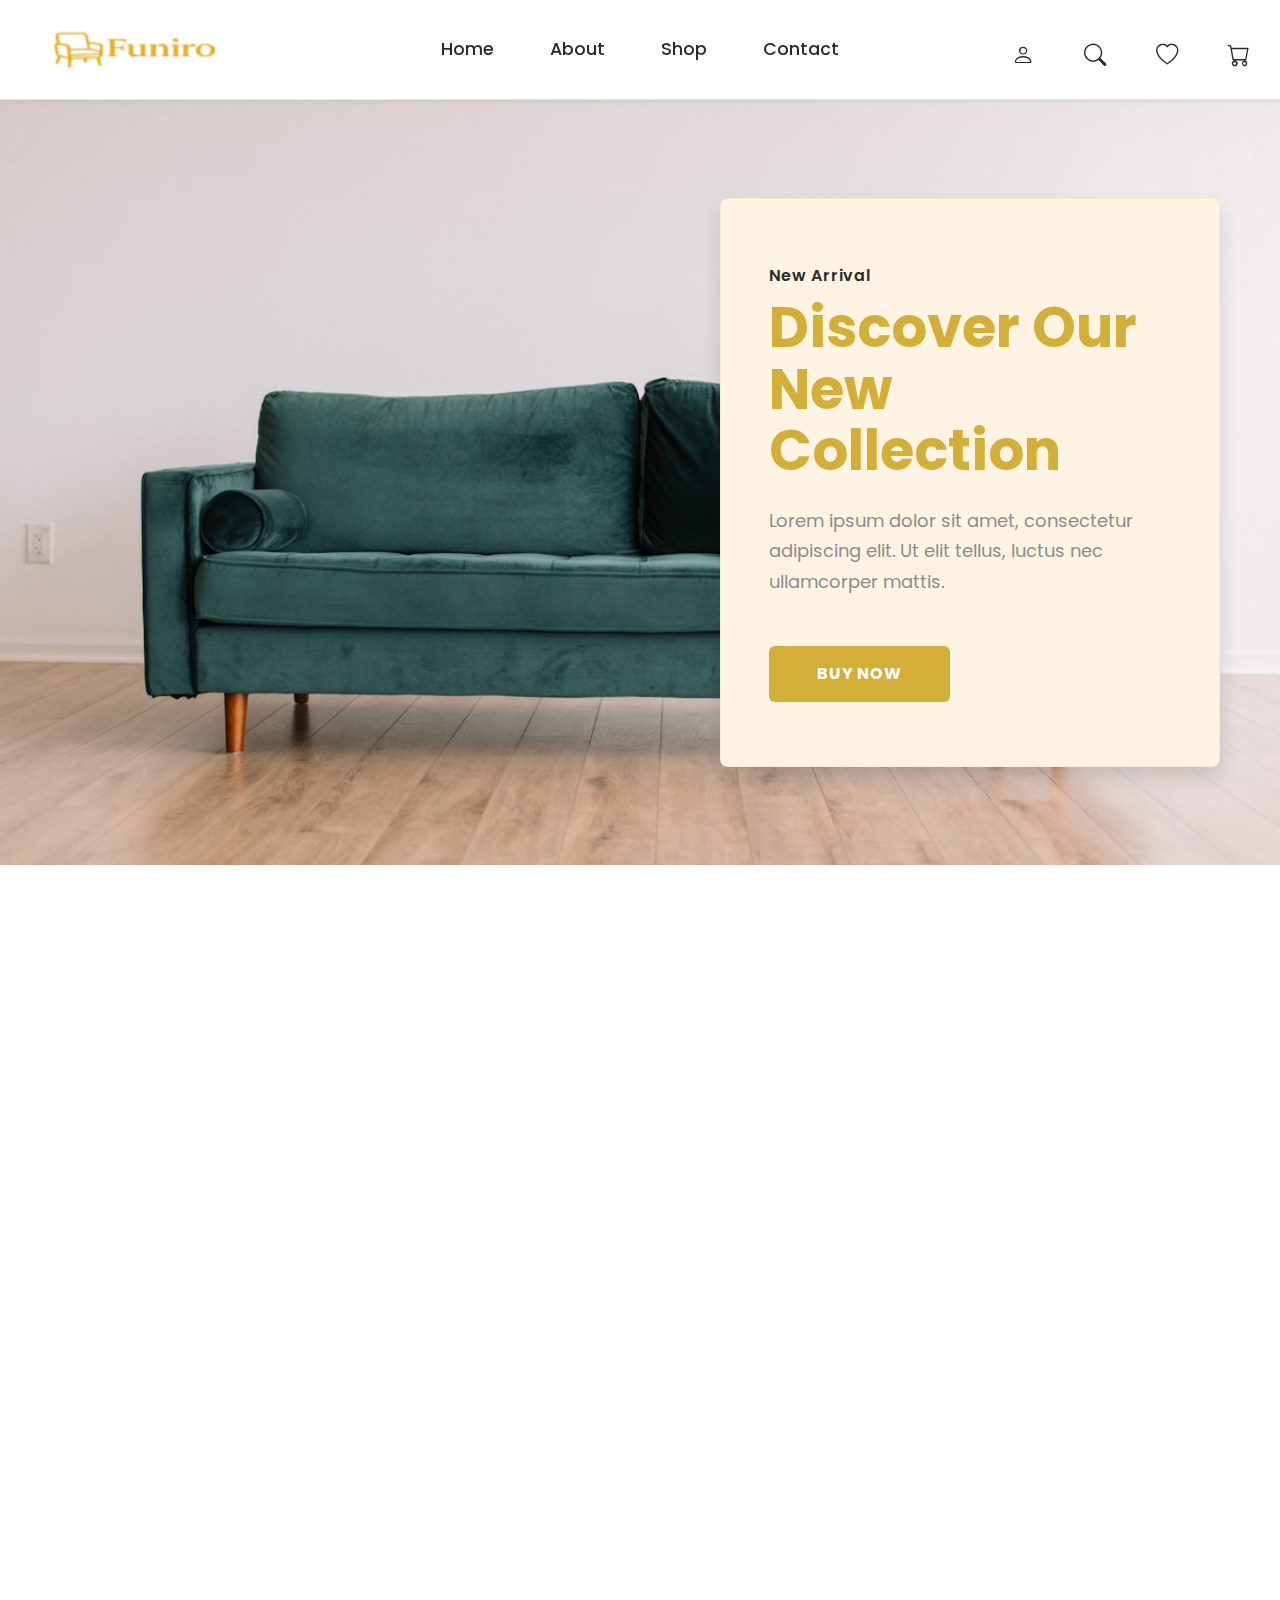
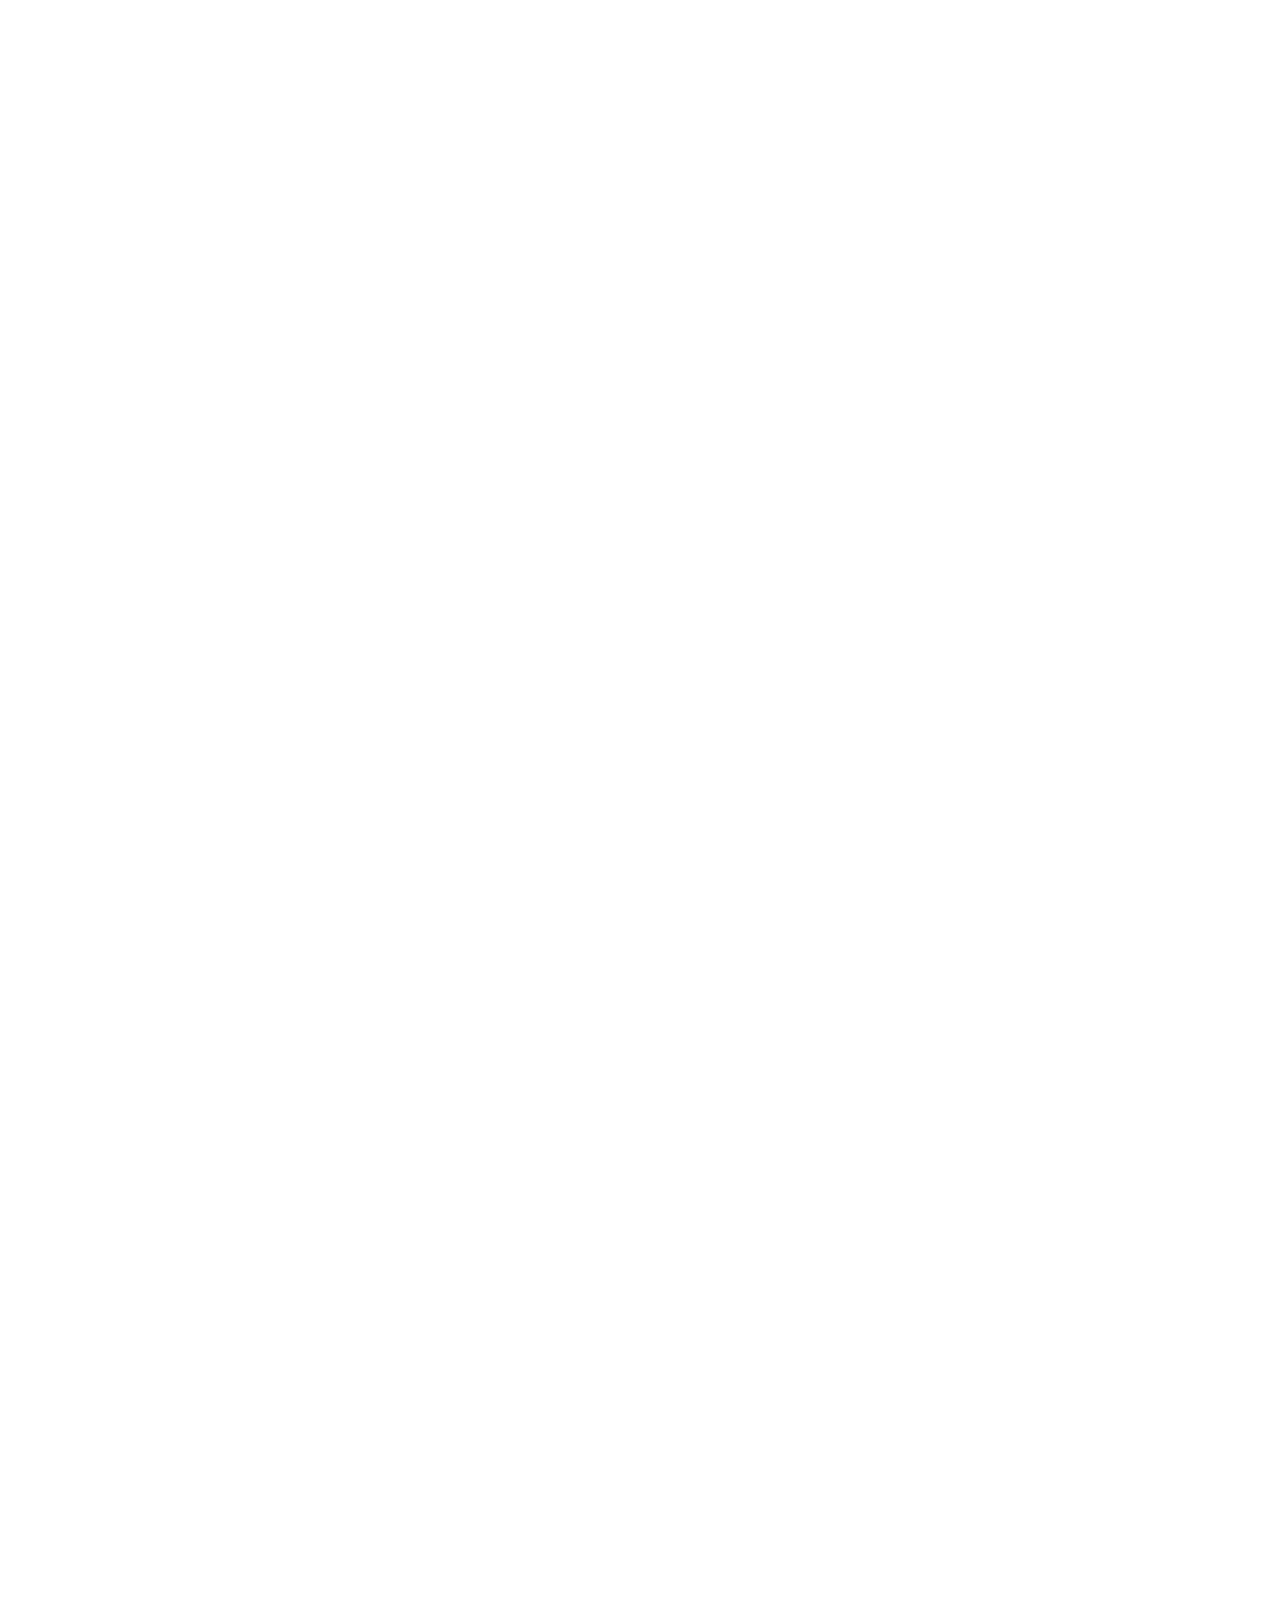
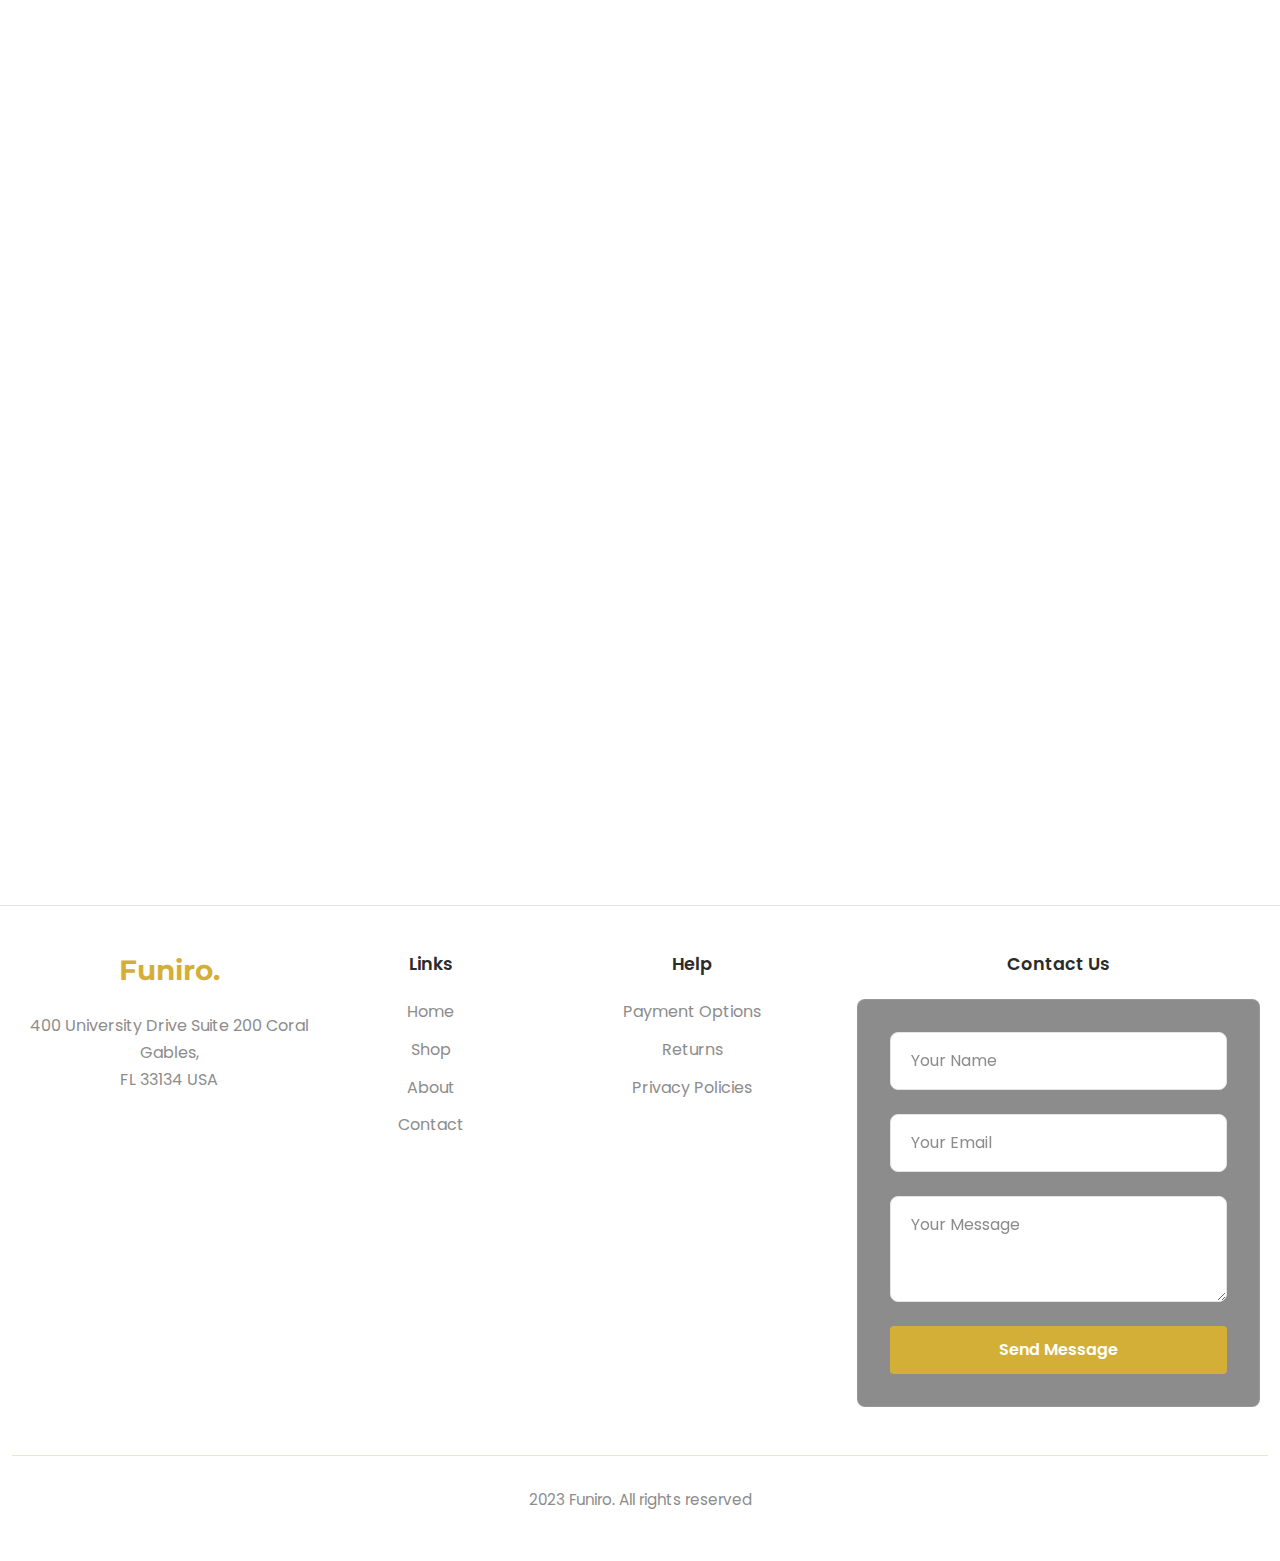
<file: index.html>
<!DOCTYPE html>
<html lang="en">

<head>
    <meta charset="UTF-8">
    <meta name="viewport" content="width=device-width, initial-scale=1.0">
    <title>Funiro - Discover Our New Furniture Collection</title>
    <meta name="description"
        content="Discover premium furniture for your home. Browse our collection of dining, living, and bedroom furniture with modern designs and exceptional quality.">

    <!-- Bootstrap CSS -->
    <link href="https://cdn.jsdelivr.net/npm/bootstrap@5.3.2/dist/css/bootstrap.min.css" rel="stylesheet">

    <!-- Google Fonts -->
    <link rel="preconnect" href="https://fonts.googleapis.com">
    <link rel="preconnect" href="https://fonts.gstatic.com" crossorigin>
    <link
        href="https://fonts.googleapis.com/css2?family=Poppins:wght@400;500;600;700&family=Montserrat:wght@700&display=swap"
        rel="stylesheet">

    <!-- Bootstrap Icons -->
    <link rel="stylesheet" href="https://cdn.jsdelivr.net/npm/bootstrap-icons@1.11.1/font/bootstrap-icons.css">

    <!-- AOS CSS -->
    <link rel="stylesheet" href="https://unpkg.com/aos@next/dist/aos.css" />

    <!-- Custom CSS -->
    <link rel="stylesheet" href="interior.css">
</head>

<body>
    <!-- Navigation Header (Standardized for all pages) -->
    <nav class="navbar navbar-expand-lg navbar-light bg-white sticky-top" data-testid="navbar-main">
        <div class="container">
            <a class="navbar-brand" href="index.html" data-testid="link-home">
                <img src="funiro-logo (3).png" alt="Funiro Logo" class="logo">
            </a>
            <button class="navbar-toggler" type="button" data-bs-toggle="collapse" data-bs-target="#navbarNav"
                aria-controls="navbarNav" aria-expanded="false" aria-label="Toggle navigation"
                data-testid="button-menu-toggle">
                <span class="navbar-toggler-icon"></span>
            </button>
            <div class="collapse navbar-collapse justify-content-between" id="navbarNav">
                <!-- Changed to justify-content-between for mobile: links left/center, icons right -->
                <ul class="navbar-nav mx-auto"> <!-- mx-auto for centering links on desktop -->
                    <li class="nav-item">
                        <a class="nav-link" href="index.html" data-testid="link-home-nav">Home</a>
                        <!-- Remove 'active' class; handle via JS below -->
                    </li>
                    <li class="nav-item">
                        <a class="nav-link" href="about.html" data-testid="link-about">About</a>
                    </li>
                    <li class="nav-item dropdown">
                        <a class="nav-link dropdown-toggle" href="shop.html" id="navbarDropdown"
                            role="button" aria-expanded="false"
                            data-testid="link-shop">Shop</a> <!-- No data-bs-toggle here -->
                        <ul class="dropdown-menu" aria-labelledby="navbarDropdown">
                            <li><a class="dropdown-item" href="#">Chairs</a></li>
                            <li><a class="dropdown-item" href="#">Sofas</a></li>
                            <li><a class="dropdown-item" href="#">Beds</a></li>
                            <li><a class="dropdown-item" href="#">Tables</a></li>
                            <hr class="dropdown-divider">
                            <li><a class="dropdown-item" href="shop.html">View All Products</a></li>
                        </ul>
                    </li>
                    <li class="nav-item">
                        <a class="nav-link" href="contact.html" data-testid="link-contact">Contact</a>
                    </li>
                </ul>
                <!-- Icons now inside collapse: visible in mobile menu, always on desktop (d-lg-flex) -->
                <div class="navbar-icons d-flex d-lg-flex"> <!-- Show always, flex on all sizes -->
                    <a href="#" class="icon-link" data-testid="link-user">
                        <i class="bi bi-person"></i>
                    </a>
                    <a href="#" class="icon-link" data-testid="link-search">
                        <i class="bi bi-search"></i>
                    </a>
                    <a href="#" class="icon-link" data-testid="link-wishlist">
                        <i class="bi bi-heart"></i>
                    </a>
                    <a href="#" class="icon-link" data-testid="link-cart">
                        <i class="bi bi-cart"></i>
                    </a>
                </div>
            </div>
        </div>
    </nav>

    <!-- Hero Section -->
    <section class="hero-section" id="home" data-testid="section-hero">
        <div class="hero-background">
            <img src="home-banner.jpeg" alt="Modern living room furniture" class="img-fluid">
        </div>
        <div class="container">
            <div class="hero-content">
                <div class="hero-card">
                    <p class="hero-label" data-testid="text-hero-label">New Arrival</p>
                    <h1 class="hero-title" data-testid="text-hero-title">Discover Our<br>New Collection</h1>
                    <p class="hero-description" data-testid="text-hero-description">
                        Lorem ipsum dolor sit amet, consectetur adipiscing elit. Ut elit tellus, luctus nec
                        ullamcorper mattis.
                    </p>
                    <a href="#shop" class="btn btn-primary btn-hero" data-testid="button-buy-now">BUY NOW</a>
                </div>
            </div>
        </div>
    </section>

    <!-- Browse The Range Section -->
    <section class="browse-range-section py-5" data-aos="fade-up" data-aos-duration="600"
        data-testid="section-browse-range">
        <div class="container">
            <div class="text-center mb-5" data-aos="fade-up" data-aos-delay="200">
                <h2 class="section-title" data-testid="text-browse-title">Browse The Range</h2>
                <p class="section-subtitle" data-testid="text-browse-subtitle">Lorem ipsum dolor sit amet, consectetur
                    adipiscing elit.</p>
            </div>
            <div class="row g-4">
                <div class="col-md-4" data-aos="fade-up" data-aos-delay="300" data-testid="card-category-dining">
                    <div class="category-card">
                        <div class="category-image">
                            <img src="browse-1.jpeg" alt="Dining furniture" class="img-fluid">
                        </div>
                        <h3 class="category-title" data-testid="text-category-dining">Dining</h3>
                    </div>
                </div>
                <div class="col-md-4" data-aos="fade-up" data-aos-delay="400" data-testid="card-category-living">
                    <div class="category-card">
                        <div class="category-image">
                            <img src="browse-2.jpeg" alt="Living room furniture" class="img-fluid">
                        </div>
                        <h3 class="category-title" data-testid="text-category-living">Living</h3>
                    </div>
                </div>
                <div class="col-md-4" data-aos="fade-up" data-aos-delay="500" data-testid="card-category-bedroom">
                    <div class="category-card">
                        <div class="category-image">
                            <img src="browse-3.jpeg" alt="Bedroom furniture" class="img-fluid">
                        </div>
                        <h3 class="category-title" data-testid="text-category-bedroom">Bedroom</h3>
                    </div>
                </div>
            </div>
        </div>
    </section>

    <!-- Our Products Section -->
    <section class="our-products-section py-5" id="shop" data-aos="fade-up" data-aos-duration="600"
        data-testid="section-products">
        <div class="container">
            <div class="text-center mb-5" data-aos="fade-up" data-aos-delay="100">
                <h2 class="section-title" data-testid="text-products-title">Our Products</h2> 
            </div>
            <div class="row g-4">
                <!-- Product 1 -->
                <div class="col-lg-3 col-md-6" data-aos="fade-up" data-aos-delay="200" data-testid="card-product-1">
                    <div class="product-card">
                        <div class="product-image-wrapper">
                            <span class="badge-sale" data-testid="badge-sale-1">-30%</span>
                            <img src="shop-1.jpeg" alt="Syltherine" class="product-image">
                            <div class="product-overlay">
                                <button class="btn btn-overlay" data-testid="button-add-cart-1">Add to cart</button>
                                <div class="product-actions">
                                    <a href="#" class="action-link" data-testid="link-share-1"><i
                                            class="bi bi-share"></i> Share</a>
                                    <a href="#" class="action-link" data-testid="link-compare-1"><i
                                            class="bi bi-arrow-left-right"></i> Compare</a>
                                    <a href="#" class="action-link" data-testid="link-like-1"><i
                                            class="bi bi-heart"></i> Like</a>
                                </div>
                            </div>
                        </div>
                        <div class="product-info">
                            <h3 class="product-name" data-testid="text-product-name-1">Syltherine</h3>
                            <p class="product-description" data-testid="text-product-desc-1">Stylish cafe chair</p>
                            <div class="product-price">
                                <span class="price-current" data-testid="text-price-current-1">₹2,500,000.00</span>
                                <span class="price-original" data-testid="text-price-original-1">₹3,500,000.00</span>
                            </div>
                        </div>
                    </div>
                </div>

                <!-- Product 2 -->
                <div class="col-lg-3 col-md-6" data-aos="fade-up" data-aos-delay="300" data-testid="card-product-2">
                    <div class="product-card">
                        <div class="product-image-wrapper">
                            <img src="shop-2.jpeg" alt="Leviosa" class="product-image">
                            <div class="product-overlay">
                                <button class="btn btn-overlay" data-testid="button-add-cart-2">Add to cart</button>
                                <div class="product-actions">
                                    <a href="#" class="action-link" data-testid="link-share-2"><i
                                            class="bi bi-share"></i> Share</a>
                                    <a href="#" class="action-link" data-testid="link-compare-2"><i
                                            class="bi bi-arrow-left-right"></i> Compare</a>
                                    <a href="#" class="action-link" data-testid="link-like-2"><i
                                            class="bi bi-heart"></i> Like</a>
                                </div>
                            </div>
                        </div>
                        <div class="product-info">
                            <h3 class="product-name" data-testid="text-product-name-2">Leviosa</h3>
                            <p class="product-description" data-testid="text-product-desc-2">Stylish cafe chair</p>
                            <div class="product-price">
                                <span class="price-current" data-testid="text-price-current-2">₹2,500,000.00</span>
                            </div>
                        </div>
                    </div>
                </div>

                <!-- Product 3 -->
                <div class="col-lg-3 col-md-6" data-aos="fade-up" data-aos-delay="400" data-testid="card-product-3">
                    <div class="product-card">
                        <div class="product-image-wrapper">
                            <span class="badge-sale" data-testid="badge-sale-3">-50%</span>
                            <img src="shop-3.jpeg" alt="Lolito" class="product-image">
                            <div class="product-overlay">
                                <button class="btn btn-overlay" data-testid="button-add-cart-3">Add to cart</button>
                                <div class="product-actions">
                                    <a href="#" class="action-link" data-testid="link-share-3"><i
                                            class="bi bi-share"></i> Share</a>
                                    <a href="#" class="action-link" data-testid="link-compare-3"><i
                                            class="bi bi-arrow-left-right"></i> Compare</a>
                                    <a href="#" class="action-link" data-testid="link-like-3"><i
                                            class="bi bi-heart"></i> Like</a>
                                </div>
                            </div>
                        </div>
                        <div class="product-info">
                            <h3 class="product-name" data-testid="text-product-name-3">Lolito</h3>
                            <p class="product-description" data-testid="text-product-desc-3">Luxury big sofa</p>
                            <div class="product-price">
                                <span class="price-current" data-testid="text-price-current-3">₹7,000,000.00</span>
                                <span class="price-original" data-testid="text-price-original-3">₹14,000,000.00</span>
                            </div>
                        </div>
                    </div>
                </div>

                <!-- Product 4 -->
                <div class="col-lg-3 col-md-6" data-aos="fade-up" data-aos-delay="500" data-testid="card-product-4">
                    <div class="product-card">
                        <div class="product-image-wrapper">
                            <span class="badge-new" data-testid="badge-new-4">New</span>
                            <img src="shop-4.jpeg" alt="Respira" class="product-image">
                            <div class="product-overlay">
                                <button class="btn btn-overlay" data-testid="button-add-cart-4">Add to cart</button>
                                <div class="product-actions">
                                    <a href="#" class="action-link" data-testid="link-share-4"><i
                                            class="bi bi-share"></i> Share</a>
                                    <a href="#" class="action-link" data-testid="link-compare-4"><i
                                            class="bi bi-arrow-left-right"></i> Compare</a>
                                    <a href="#" class="action-link" data-testid="link-like-4"><i
                                            class="bi bi-heart"></i> Like</a>
                                </div>
                            </div>
                        </div>
                        <div class="product-info">
                            <h3 class="product-name" data-testid="text-product-name-4">Respira</h3>
                            <p class="product-description" data-testid="text-product-desc-4">Outdoor bar table and stool
                            </p>
                            <div class="product-price">
                                <span class="price-current" data-testid="text-price-current-4">₹500,000.00</span>
                            </div>
                        </div>
                    </div>
                </div>

                <!-- Product 5 -->
                <div class="col-lg-3 col-md-6" data-aos="fade-up" data-aos-delay="600" data-testid="card-product-5">
                    <div class="product-card">
                        <div class="product-image-wrapper">
                            <img src="shop-5.jpeg" alt="Grifo" class="product-image">
                            <div class="product-overlay">
                                <button class="btn btn-overlay" data-testid="button-add-cart-5">Add to cart</button>
                                <div class="product-actions">
                                    <a href="#" class="action-link" data-testid="link-share-5"><i
                                            class="bi bi-share"></i> Share</a>
                                    <a href="#" class="action-link" data-testid="link-compare-5"><i
                                            class="bi bi-arrow-left-right"></i> Compare</a>
                                    <a href="#" class="action-link" data-testid="link-like-5"><i
                                            class="bi bi-heart"></i> Like</a>
                                </div>
                            </div>
                        </div>
                        <div class="product-info">
                            <h3 class="product-name" data-testid="text-product-name-5">Grifo</h3>
                            <p class="product-description" data-testid="text-product-desc-5">Night lamp</p>
                            <div class="product-price">
                                <span class="price-current" data-testid="text-price-current-5">₹1,500,000.00</span>
                            </div>
                        </div>
                    </div>
                </div>

                <!-- Product 6 -->
                <div class="col-lg-3 col-md-6" data-aos="fade-up" data-aos-delay="700" data-testid="card-product-6">
                    <div class="product-card">
                        <div class="product-image-wrapper">
                            <span class="badge-new" data-testid="badge-new-6">New</span>
                            <img src="shop-6.jpeg" alt="Muggo" class="product-image">
                            <div class="product-overlay">
                                <button class="btn btn-overlay" data-testid="button-add-cart-6">Add to cart</button>
                                <div class="product-actions">
                                    <a href="#" class="action-link" data-testid="link-share-6"><i
                                            class="bi bi-share"></i> Share</a>
                                    <a href="#" class="action-link" data-testid="link-compare-6"><i
                                            class="bi bi-arrow-left-right"></i> Compare</a>
                                    <a href="#" class="action-link" data-testid="link-like-6"><i
                                            class="bi bi-heart"></i> Like</a>
                                </div>
                            </div>
                        </div>
                        <div class="product-info">
                            <h3 class="product-name" data-testid="text-product-name-6">Muggo</h3>
                            <p class="product-description" data-testid="text-product-desc-6">Small mug</p>
                            <div class="product-price">
                                <span class="price-current" data-testid="text-price-current-6">₹150,000.00</span>
                            </div>
                        </div>
                    </div>
                </div>

                <!-- Product 7 -->
                <div class="col-lg-3 col-md-6" data-aos="fade-up" data-aos-delay="800" data-testid="card-product-7">
                    <div class="product-card">
                        <div class="product-image-wrapper">
                            <span class="badge-sale" data-testid="badge-sale-7">-50%</span>
                            <img src="shop-7.jpeg" alt="Pingky" class="product-image">
                            <div class="product-overlay">
                                <button class="btn btn-overlay" data-testid="button-add-cart-7">Add to cart</button>
                                <div class="product-actions">
                                    <a href="#" class="action-link" data-testid="link-share-7"><i
                                            class="bi bi-share"></i> Share</a>
                                    <a href="#" class="action-link" data-testid="link-compare-7"><i
                                            class="bi bi-arrow-left-right"></i> Compare</a>
                                    <a href="#" class="action-link" data-testid="link-like-7"><i
                                            class="bi bi-heart"></i> Like</a>
                                </div>
                            </div>
                        </div>
                        <div class="product-info">
                            <h3 class="product-name" data-testid="text-product-name-7">Pingky</h3>
                            <p class="product-description" data-testid="text-product-desc-7">Cute bed set</p>
                            <div class="product-price">
                                <span class="price-current" data-testid="text-price-current-7">₹7,000,000.00</span>
                                <span class="price-original" data-testid="text-price-original-7">₹14,000,000.00</span>
                            </div>
                        </div>
                    </div>
                </div>

                <!-- Product 8 -->
                <div class="col-lg-3 col-md-6" data-aos="fade-up" data-aos-delay="900" data-testid="card-product-8">
                    <div class="product-card">
                        <div class="product-image-wrapper">
                            <span class="badge-new" data-testid="badge-new-8">New</span>
                            <img src="shop-8.jpeg" alt="Potty" class="product-image">
                            <div class="product-overlay">
                                <button class="btn btn-overlay" data-testid="button-add-cart-8">Add to cart</button>
                                <div class="product-actions">
                                    <a href="#" class="action-link" data-testid="link-share-8"><i
                                            class="bi bi-share"></i> Share</a>
                                    <a href="#" class="action-link" data-testid="link-compare-8"><i
                                            class="bi bi-arrow-left-right"></i> Compare</a>
                                    <a href="#" class="action-link" data-testid="link-like-8"><i
                                            class="bi bi-heart"></i> Like</a>
                                </div>
                            </div>
                        </div>
                        <div class="product-info">
                            <h3 class="product-name" data-testid="text-product-name-8">Potty</h3>
                            <p class="product-description" data-testid="text-product-desc-8">Minimalist flower pot</p>
                            <div class="product-price">
                                <span class="price-current" data-testid="text-price-current-8">₹500,000.00</span>
                            </div>
                        </div>
                    </div>
                </div>
            </div>
            <div class="text-center mt-5">
                <a href="#" class="btn btn-outline-primary btn-show-more" data-testid="button-show-more">Show More</a>
            </div>
        </div>
    </section>

    <!-- Beautiful Rooms Inspiration Section -->
    <section class="inspiration-section py-5" data-aos="fade-up" data-aos-duration="600"
        data-testid="section-inspiration">
        <div class="container-fluid px-0">
            <div class="row g-0 align-items-center">
                <div class="col-lg-5 px-4 px-lg-5" data-aos="fade-right" data-aos-delay="100">
                    <div class="inspiration-content">
                        <h2 class="inspiration-title mb-3" data-testid="text-inspiration-title">50+ Beautiful
                            rooms<br>inspiration</h2>
                        <p class="inspiration-description mb-4" data-testid="text-inspiration-desc">
                            Our designer already made a lot of beautiful prototype of rooms that inspire you
                        </p>
                        <a href="#" class="btn inspiration-btn" data-testid="button-explore-more">Explore More</a>
                    </div>
                </div>
                <div class="col-lg-7" data-aos="fade-left" data-aos-delay="200">
                    <div class="inspiration-carousel-wrapper">
                        <div id="inspirationCarousel" class="carousel slide carousel-fade" data-bs-ride="carousel"
                            data-bs-interval="5000" data-testid="carousel-inspiration">
                            <div class="carousel-inner">
                                <div class="carousel-item active">
                                    <div class="inspiration-card">
                                        <img src="explore-1.jpeg" class="d-block w-100"
                                            alt="Room inspiration 1">
                                        <div class="inspiration-overlay">
                                            <div class="room-label">
                                                <span class="room-number" data-testid="text-room-number-1">01</span>
                                                <span class="room-separator">—</span>
                                                <span class="room-name" data-testid="text-room-name-1">BED ROOM</span>
                                            </div>
                                            <h4 class="room-title" data-testid="text-room-title-1">Inner Peace <i
                                                    class="bi bi-arrow-right room-arrow"></i></h4>
                                        </div>
                                    </div>
                                </div>
                                <div class="carousel-item">
                                    <div class="inspiration-card">
                                        <img src="explore-2.jpeg" class="d-block w-100"
                                            alt="Room inspiration 2">
                                        <div class="inspiration-overlay">
                                            <div class="room-label">
                                                <span class="room-number">02</span>
                                                <span class="room-separator">—</span>
                                                <span class="room-name">LIVING ROOM</span>
                                            </div>
                                            <h4 class="room-title">Cozy Haven <i
                                                    class="bi bi-arrow-right room-arrow"></i></h4>
                                        </div>
                                    </div>
                                </div>
                                <div class="carousel-item">
                                    <div class="inspiration-card">
                                        <img src="explore-3.jpeg" class="d-block w-100"
                                            alt="Room inspiration 3">
                                        <div class="inspiration-overlay">
                                            <div class="room-label">
                                                <span class="room-number">03</span>
                                                <span class="room-separator">—</span>
                                                <span class="room-name">DINING AREA</span>
                                            </div>
                                            <h4 class="room-title">Elegant Gather <i
                                                    class="bi bi-arrow-right room-arrow"></i></h4>
                                        </div>
                                    </div>
                                </div>
                            </div>
                            <!-- Indicators (visible, bottom-left under overlay) -->
                            <div class="carousel-indicators">
                                <button type="button" data-bs-target="#inspirationCarousel" data-bs-slide-to="0"
                                    class="active" aria-current="true" aria-label="Slide 1"></button>
                                <button type="button" data-bs-target="#inspirationCarousel" data-bs-slide-to="1"
                                    aria-label="Slide 2"></button>
                                <button type="button" data-bs-target="#inspirationCarousel" data-bs-slide-to="2"
                                    aria-label="Slide 3"></button>
                            </div>
                            <!-- Controls (subtle, show on hover) -->
                            <button class="carousel-control-prev" type="button" data-bs-target="#inspirationCarousel"
                                data-bs-slide="prev">
                                <span class="carousel-control-prev-icon" aria-hidden="true">
                                    <i class="bi bi-chevron-left"></i>
                                </span>
                                <span class="visually-hidden">Previous</span>
                            </button>
                            <button class="carousel-control-next" type="button" data-bs-target="#inspirationCarousel"
                                data-bs-slide="next">
                                <span class="carousel-control-next-icon" aria-hidden="true">
                                    <i class="bi bi-chevron-right"></i>
                                </span>
                                <span class="visually-hidden">Next</span>
                            </button>
                        </div>
                    </div>
                </div>
            </div>
        </div>
    </section>

    <!-- Instagram Gallery Section -->
    <section class="instagram-section py-5" data-aos="fade-up" data-aos-duration="600" data-testid="section-instagram">
        <div class="container-fluid">
            <div class="row justify-content-center mb-5" data-aos="fade-up" data-aos-delay="100">
                <div class="col-12 text-center">
                    <p class="instagram-subtitle" data-testid="text-instagram-subtitle">Share your setup with</p>
                    <h2 class="instagram-title" data-testid="text-instagram-title">#FuniroFurniture</h2>
                </div>
            </div>
            <div class="instagram-scroller" data-aos="fade-up" data-aos-delay="200">
                <div class="instagram-track">
                    <!-- First Grid Instance -->
                    <div class="instagram-grid-instance">
                        <div class="instagram-item item-1">
                            <img src="share-1.jpeg" alt="Instagram furniture 1">
                        </div>
                        <div class="instagram-item item-2">
                            <img src="share-2.jpeg" alt="Instagram furniture 2">
                        </div>
                        <div class="instagram-item item-3">
                            <img src="share-3.jpeg" alt="Instagram furniture 3">
                        </div>
                        <div class="instagram-item item-4">
                            <img src="share-4.jpeg" alt="Instagram furniture 4">
                        </div>
                        <div class="instagram-item item-5">
                            <img src="share-5.jpeg" alt="Instagram furniture 5">
                        </div>
                        <div class="instagram-item item-6">
                            <img src="share-6.jpeg" alt="Instagram furniture 6">
                        </div>
                        <div class="instagram-item item-7">
                            <img src="share-7.jpeg" alt="Instagram furniture 7">
                        </div>
                        <div class="instagram-item item-8">
                            <img src="share-8.jpeg" alt="Instagram furniture 8">
                        </div>
                    </div>
                    <!-- Duplicated Grid Instance for Seamless Loop -->
                    <div class="instagram-grid-instance">
                        <div class="instagram-item item-1">
                            <img src="share-1.jpeg" alt="Instagram furniture 1">
                        </div>
                        <div class="instagram-item item-2">
                            <img src="share-2.jpeg" alt="Instagram furniture 2">
                        </div>
                        <div class="instagram-item item-3">
                            <img src="share-3.jpeg" alt="Instagram furniture 3">
                        </div>
                        <div class="instagram-item item-4">
                            <img src="share-4.jpeg" alt="Instagram furniture 4">
                        </div>
                        <div class="instagram-item item-5">
                            <img src="share-5.jpeg" alt="Instagram furniture 5">
                        </div>
                        <div class="instagram-item item-6">
                            <img src="share-6.jpeg" alt="Instagram furniture 6">
                        </div>
                        <div class="instagram-item item-7">
                            <img src="share-7.jpeg" alt="Instagram furniture 7">
                        </div>
                        <div class="instagram-item item-8">
                            <img src="share-8.jpeg" alt="Instagram furniture 8">
                        </div>
                    </div>
                </div>
            </div>
        </div>
    </section>

    <!-- Footer -->
    <footer class="footer py-5" data-testid="footer-main">
        <div class="container">
            <div class="row g-4">
                <div class="col-lg-3 col-md-6">
                    <h3 class="footer-brand" data-testid="text-footer-brand">Funiro.</h3>
                    <address class="footer-address" data-testid="text-footer-address">
                        400 University Drive Suite 200 Coral Gables,<br>
                        FL 33134 USA
                    </address>
                </div>
                <div class="col-lg-2 col-md-6">
                    <h4 class="footer-title" data-testid="text-footer-links-title">Links</h4>
                    <ul class="footer-links">
                        <li><a href="index.html" data-testid="link-footer-home">Home</a></li>
                        <li><a href="shop.html" data-testid="link-footer-shop">Shop</a></li>
                        <li><a href="about.html" data-testid="link-footer-about">About</a></li>
                        <li><a href="contact.html" data-testid="link-footer-contact">Contact</a></li>
                    </ul>
                </div>
                <div class="col-lg-3 col-md-6">
                    <h4 class="footer-title" data-testid="text-footer-help-title">Help</h4>
                    <ul class="footer-links">
                        <li><a href="payment-options.html" data-testid="link-footer-payment">Payment
                                Options</a></li>
                        <li><a href="return.html" data-testid="link-footer-returns">Returns</a></li>
                        <li><a href="privacy-policy.html" data-testid="link-footer-privacy">Privacy
                                Policies</a></li>
                    </ul>
                </div>
                <div class="col-lg-4 col-md-6">
                    <h4 class="footer-title" data-testid="text-footer-contact-title">Contact Us</h4>
                    <form class="contact-form" data-testid="form-contact">
                        <div class="mb-3"> <input type="text" class="form-control" placeholder="Your Name"
                                aria-label="Name" data-testid="input-name">
                        </div>
                        <div class="mb-3">
                            <input type="email" class="form-control" placeholder="Your Email" aria-label="Email"
                                data-testid="input-email-contact">
                        </div>
                        <div class="mb-3">
                            <textarea class="form-control" rows="3" placeholder="Your Message" aria-label="Message"
                                data-testid="input-message"></textarea>
                        </div>
                        <button class="btn btn-submit" type="submit" data-testid="button-submit-contact">Send
                            Message</button>
                    </form>
                </div>
            </div>
            <hr class="footer-divider">
            <div class="row">
                <div class="col-12">
                    <p class="footer-copyright" data-testid="text-copyright">2023 Funiro. All rights reserved</p>
                </div>
            </div>
        </div>
    </footer>
    <!-- Scroll to Top Button -->
    <button id="scrollTopBtn" class="scroll-top-btn" title="Scroll to Top">
        <i class="bi bi-arrow-up"></i>
    </button>

</body>

<!-- Scripts (inside body for better load) -->
<script src="https://cdn.jsdelivr.net/npm/bootstrap@5.3.2/dist/js/bootstrap.bundle.min.js"></script>
<script src="/js/interior.js"></script>
<script src="https://unpkg.com/aos@next/dist/aos.js"></script>
<script>
    AOS.init({
        duration: 600,
        easing: 'ease-in-out',
        once: true,
        offset: 100
    });
</script>

</html>
</file>
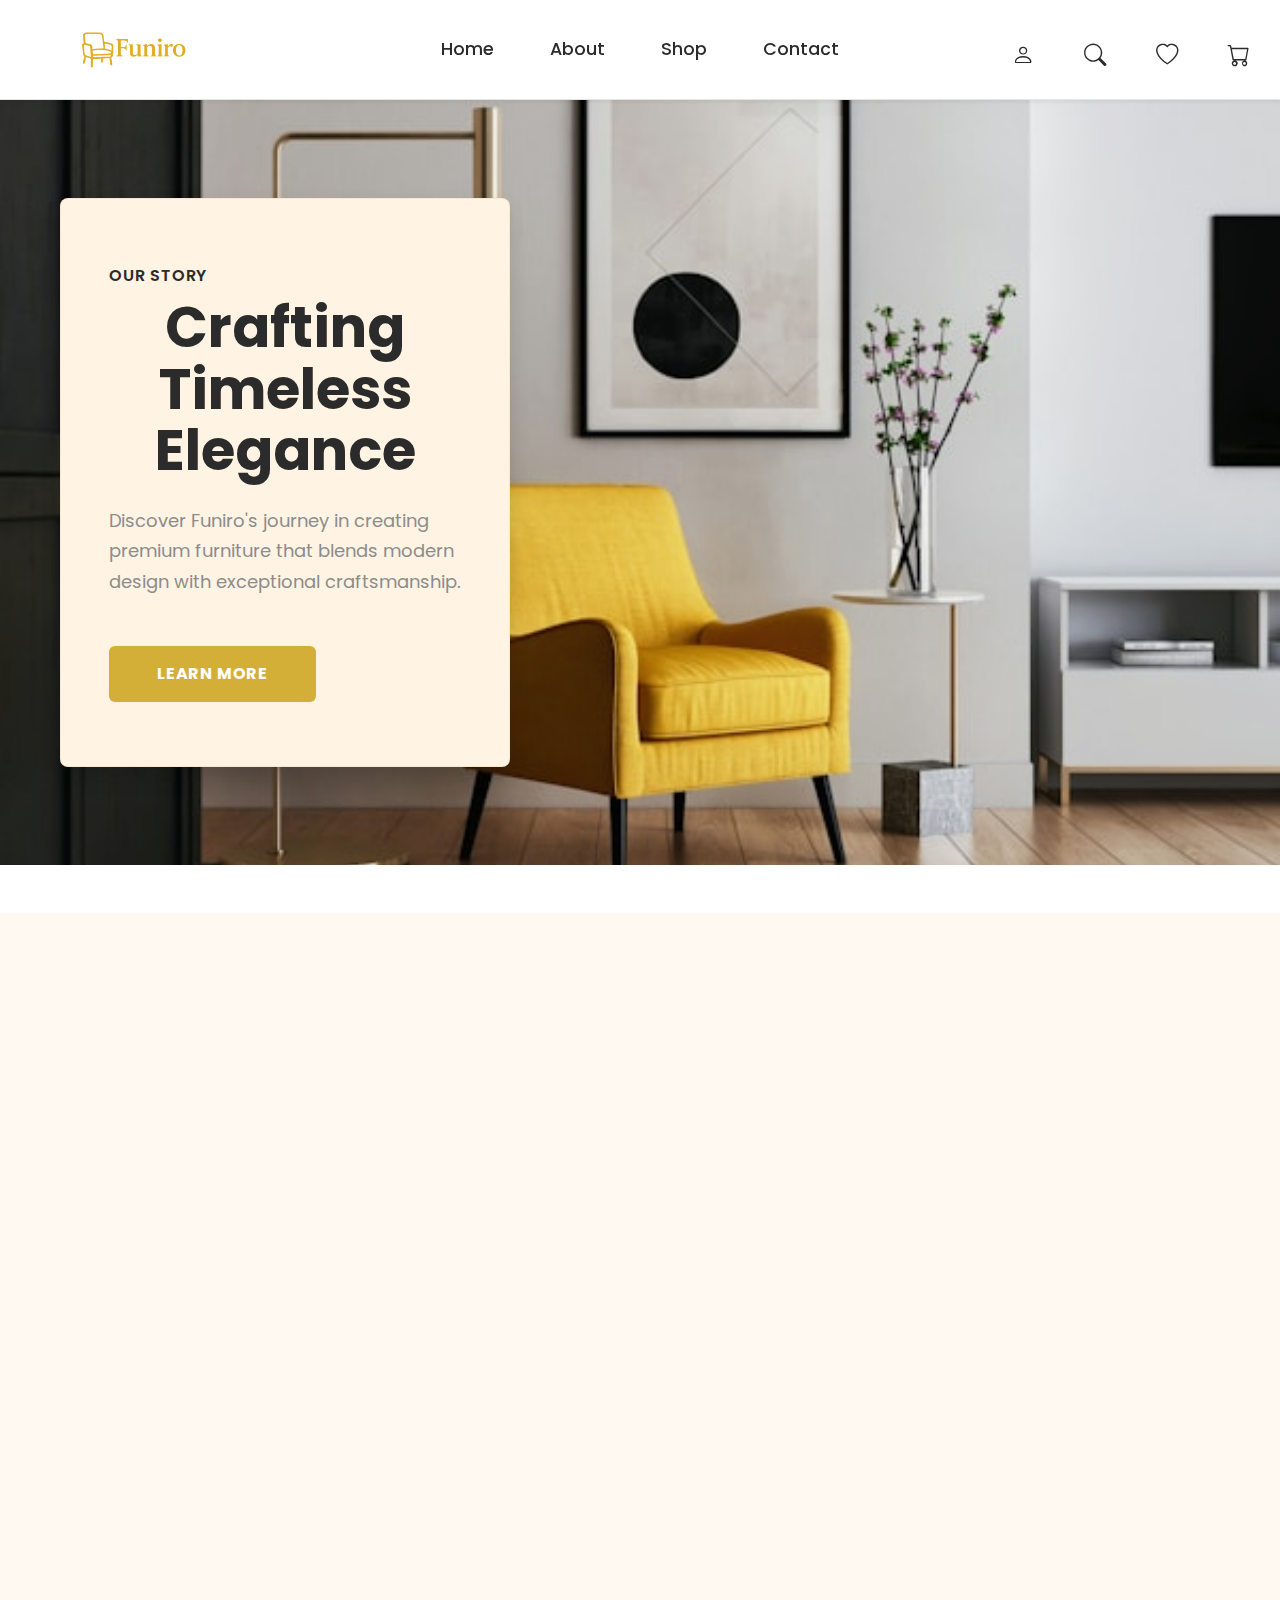
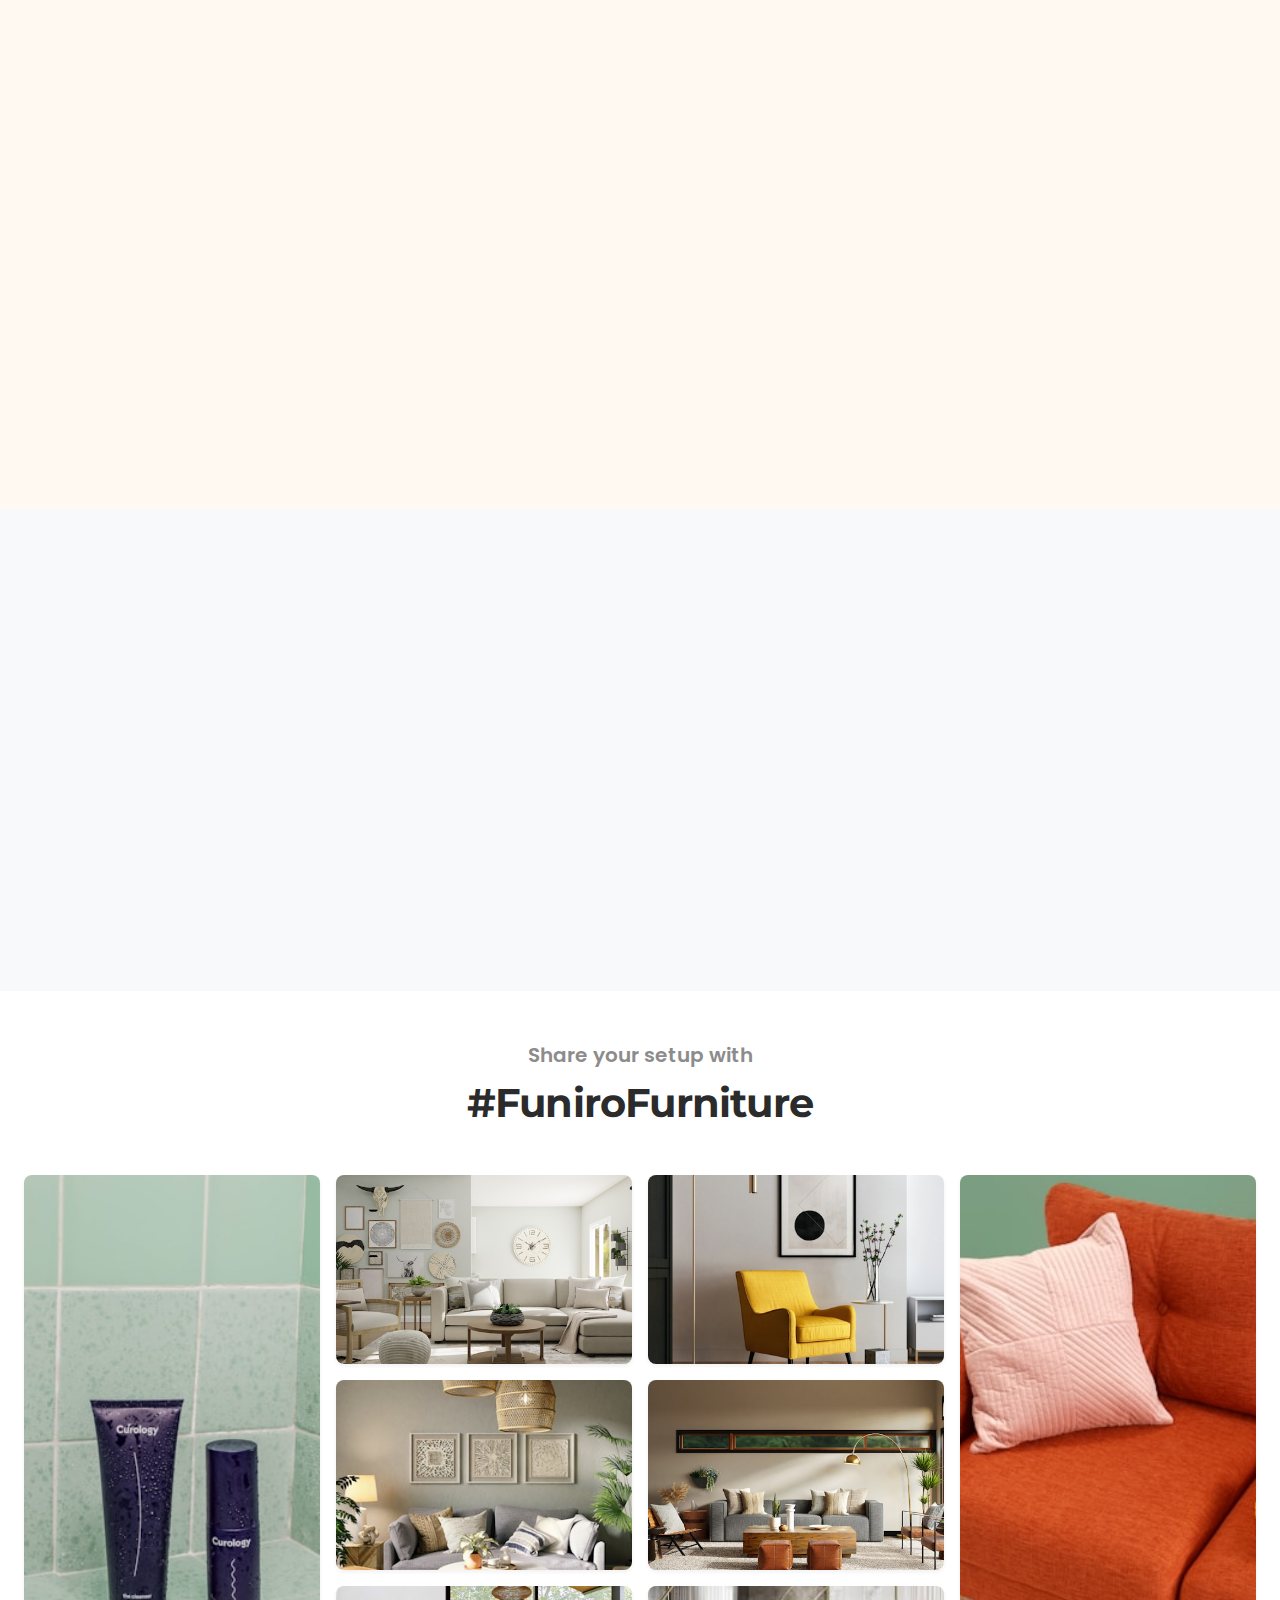
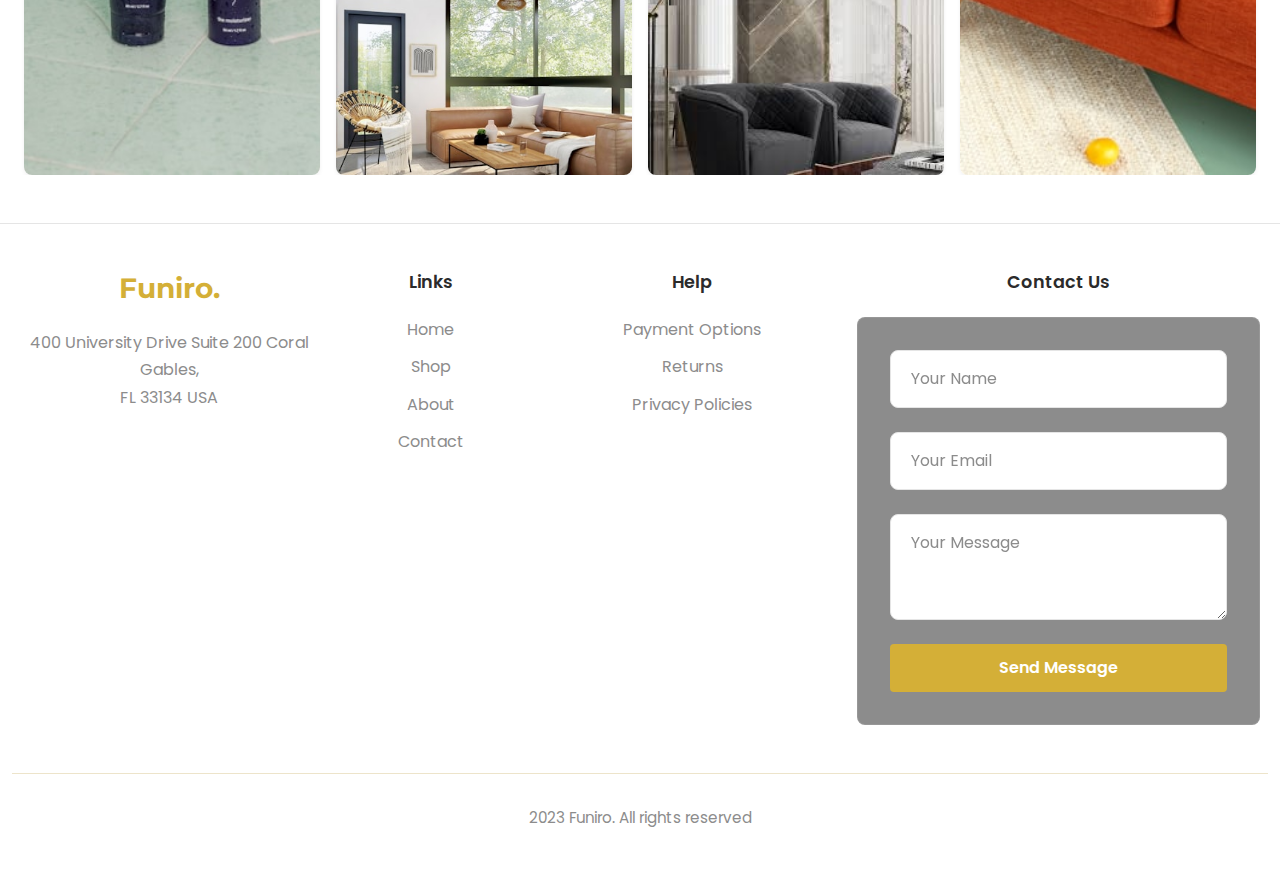
<file: about.html>
<!-- about.html (Updated with adjustments to CEO image display) -->
<!DOCTYPE html>
<html lang="en">

<head>
    <meta charset="UTF-8">
    <meta name="viewport" content="width=device-width, initial-scale=1.0">
    <title>About - Funiro Furniture</title>
    <meta name="description"
        content="Learn about Funiro's story, design philosophy, and commitment to quality furniture that elevates modern living spaces.">

    <!-- Bootstrap CSS -->
    <link href="https://cdn.jsdelivr.net/npm/bootstrap@5.3.2/dist/css/bootstrap.min.css" rel="stylesheet">

    <!-- Google Fonts -->
    <link rel="preconnect" href="https://fonts.googleapis.com">
    <link rel="preconnect" href="https://fonts.gstatic.com" crossorigin>
    <link
        href="https://fonts.googleapis.com/css2?family=Poppins:wght@400;500;600;700&family=Montserrat:wght@700&display=swap"
        rel="stylesheet">

    <!-- Bootstrap Icons -->
    <link rel="stylesheet" href="https://cdn.jsdelivr.net/npm/bootstrap-icons@1.11.1/font/bootstrap-icons.css">

    <!-- AOS CSS for Scroll Animations -->
    <link rel="stylesheet" href="https://unpkg.com/aos@next/dist/aos.css" />

    <!-- Custom CSS -->
    <link rel="stylesheet" href="/interior.css">
</head>

<body>
    <!-- Navigation Header (Standardized for all pages) -->
    <nav class="navbar navbar-expand-lg navbar-light bg-white sticky-top" data-testid="navbar-main">
        <div class="container">
            <a class="navbar-brand" href="/Funiro-dev/index.html" data-testid="link-home">
                <img src="/images/funiro-logo.png" alt="Funiro Logo" class="logo">
            </a>
            <button class="navbar-toggler" type="button" data-bs-toggle="collapse" data-bs-target="#navbarNav"
                aria-controls="navbarNav" aria-expanded="false" aria-label="Toggle navigation"
                data-testid="button-menu-toggle">
                <span class="navbar-toggler-icon"></span>
            </button>
            <div class="collapse navbar-collapse justify-content-between" id="navbarNav">
                <!-- Changed to justify-content-between for mobile: links left/center, icons right -->
                <ul class="navbar-nav mx-auto"> <!-- mx-auto for centering links on desktop -->
                    <li class="nav-item">
                        <a class="nav-link" href="/Funiro-dev/index.html" data-testid="link-home-nav">Home</a>
                        <!-- Remove 'active' class; handle via JS below -->
                    </li>
                    <li class="nav-item">
                        <a class="nav-link" href="/Funiro-dev/about.html" data-testid="link-about">About</a>
                    </li>
                    <li class="nav-item dropdown">
                        <a class="nav-link dropdown-toggle" href="/Funiro-dev/shop.html" id="navbarDropdown"
                            role="button" aria-expanded="false"
                            data-testid="link-shop">Shop</a> <!-- No data-bs-toggle here -->
                        <ul class="dropdown-menu" aria-labelledby="navbarDropdown">
                            <li><a class="dropdown-item" href="#">Chairs</a></li>
                            <li><a class="dropdown-item" href="#">Sofas</a></li>
                            <li><a class="dropdown-item" href="#">Beds</a></li>
                            <li><a class="dropdown-item" href="#">Tables</a></li>
                            <hr class="dropdown-divider">
                            <li><a class="dropdown-item" href="/Funiro-dev/shop.html">View All Products</a></li>
                        </ul>
                    </li>
                    <li class="nav-item">
                        <a class="nav-link" href="/Funiro-dev/contact.html" data-testid="link-contact">Contact</a>
                    </li>
                </ul>
                <!-- Icons now inside collapse: visible in mobile menu, always on desktop (d-lg-flex) -->
                <div class="navbar-icons d-flex d-lg-flex"> <!-- Show always, flex on all sizes -->
                    <a href="#" class="icon-link" data-testid="link-user">
                        <i class="bi bi-person"></i>
                    </a>
                    <a href="#" class="icon-link" data-testid="link-search">
                        <i class="bi bi-search"></i>
                    </a>
                    <a href="#" class="icon-link" data-testid="link-wishlist">
                        <i class="bi bi-heart"></i>
                    </a>
                    <a href="#" class="icon-link" data-testid="link-cart">
                        <i class="bi bi-cart"></i>
                    </a>
                </div>
            </div>
        </div>
    </nav>

    <!-- About Banner Section (New structured banner with unique classes) -->
    <section class="about-banner-section" data-testid="section-about-banner">
        <div class="banner-background">
            <img src="/images/browse-2.jpeg" alt="Elegant furniture showcase" class="img-fluid">
            <!-- Replace with a suitable about-themed image, e.g., company story or team photo background -->
        </div>
        <div class="container">
            <div class="banner-content">
                <div class="banner-card">
                    <p class="banner-label" data-testid="text-banner-label">Our Story</p>
                    <h1 class="banner-title" data-testid="text-banner-title">Crafting Timeless<br>Elegance</h1>
                    <p class="banner-description" data-testid="text-banner-description">
                        Discover Funiro's journey in creating premium furniture that blends modern design with
                        exceptional craftsmanship.
                    </p>
                    <a href="#our-story" class="btn btn-primary btn-banner" data-testid="button-learn-more">Learn
                        More</a>
                </div>
            </div>
        </div>
    </section>

    <!-- Intro Section -->
    <section class="about-intro-section py-5" data-testid="section-about-intro">
        <div class="container">
            <div class="row align-items-center g-5">
                <div class="col-lg-6" data-aos="fade-right" data-aos-duration="800" data-aos-easing="ease-out">
                    <div class="intro-image-wrapper">
                        <img src="/images/ceo-image.png" alt="Funiro CEO" class="img-fluid rounded-3 shadow-sm">
                    </div>
                </div>
                <div class="col-lg-6" data-aos="fade-left" data-aos-duration="800" data-aos-easing="ease-out"
                    data-aos-delay="200">
                    <div class="intro-content">
                        <h1 class="intro-title mb-4" data-testid="text-intro-title">About Funiro</h1>
                        <p class="intro-description mb-4" data-testid="text-intro-description">
                            Founded in 2015, Funiro brings the essence of Scandinavian minimalism to contemporary homes
                            worldwide.
                            We craft timeless furniture that blends functionality with understated elegance,
                            transforming everyday spaces into serene retreats.
                        </p>
                        <a href="#our-story" class="btn btn-primary btn-about-journey">Our Journey</a>
                    </div>
                </div>
            </div>
        </div>
    </section>

    <!-- Our Story Section -->
    <section class="our-story-section py-5" id="our-story" data-testid="section-our-story">
        <div class="container">
            <div class="row align-items-center g-5 flex-row-reverse">
                <div class="col-lg-6" data-aos="fade-left" data-aos-duration="700" data-aos-easing="ease-out">
                    <div class="story-image-wrapper">
                        <img src="/images/employees-image.png" alt="Cozy workspace team photo team"
                            class="img-fluid rounded-3 shadow-sm story-img">
                    </div>
                </div>
                <div class="col-lg-6" data-aos="fade-right" data-aos-duration="700" data-aos-easing="ease-out"
                    data-aos-delay="200">
                    <div class="story-content">
                        <h2 class="section-title mb-4" data-testid="text-story-title">Our Story</h2>
                        <p class="story-paragraph mb-4" data-testid="text-story-para-1">
                            It all began in a small workshop in Copenhagen, where a group of passionate designers
                            dreamed of furniture that
                            doesn't just fill a room but enhances the soul of living. From humble sketches to global
                            collections,
                            Funiro has grown while staying true to our roots.
                        </p>
                        <p class="story-paragraph mb-4" data-testid="text-story-para-2">
                            <strong>Design Philosophy:</strong> We believe in less is more—clean lines, natural
                            materials, and intuitive forms that adapt to your life.
                        </p>
                        <p class="story-paragraph" data-testid="text-story-para-3">
                            <strong>Commitment to Quality:</strong> Every piece is handcrafted with sustainable woods
                            and fabrics, ensuring durability and eco-conscious luxury.
                        </p>
                    </div>
                </div>
            </div>
        </div>
    </section>

    <!-- Why Choose Us Section -->
    <section class="why-choose-section py-5 bg-light">
        <div class="container">
            <div class="text-center mb-5" data-aos="fade-up" data-aos-duration="600">
                <h2 class="section-title" data-testid="text-why-title">Why Choose Us</h2>
            </div>
            <div class="row g-4">
                <!-- Feature 1 -->
                <div class="col-lg-3 col-md-6" data-aos="fade-up" data-aos-duration="700" data-aos-delay="0">
                    <div class="feature-card text-center h-100">
                        <div class="feature-icon mb-3">
                            <i class="bi bi-person feature-icon-i"></i>
                        </div>
                        <h3 class="feature-title mb-3" data-testid="text-feature-title-1">Sustainable Materials</h3>
                        <p class="feature-description" data-testid="text-feature-desc-1">
                            Ethically sourced woods and recycled fabrics for a greener tomorrow.
                        </p>
                    </div>
                </div>
                <!-- Feature 2 -->
                <div class="col-lg-3 col-md-6" data-aos="fade-up" data-aos-duration="700" data-aos-delay="100">
                    <div class="feature-card text-center h-100">
                        <div class="feature-icon mb-3">
                            <i class="bi bi-lightbulb feature-icon-i"></i>
                        </div>
                        <h3 class="feature-title mb-3" data-testid="text-feature-title-2">Modern Design</h3>
                        <p class="feature-description" data-testid="text-feature-desc-2">
                            Timeless aesthetics inspired by Scandinavian simplicity and innovation.
                        </p>
                    </div>
                </div>
                <!-- Feature 3 -->
                <div class="col-lg-3 col-md-6" data-aos="fade-up" data-aos-duration="700" data-aos-delay="200">
                    <div class="feature-card text-center h-100">
                        <div class="feature-icon mb-3">
                            <i class="bi bi-truck feature-icon-i"></i>
                        </div>
                        <h3 class="feature-title mb-3" data-testid="text-feature-title-3">Worldwide Delivery</h3>
                        <p class="feature-description" data-testid="text-feature-desc-3">
                            Seamless shipping to your door, anywhere in the world.
                        </p>
                    </div>
                </div>
                <!-- Feature 4 -->
                <div class="col-lg-3 col-md-6" data-aos="fade-up" data-aos-duration="700" data-aos-delay="300">
                    <div class="feature-card text-center h-100">
                        <div class="feature-icon mb-3">
                            <i class="bi bi-heart feature-icon-i"></i>
                        </div>
                        <h3 class="feature-title mb-3" data-testid="text-feature-title-4">Customer Satisfaction</h3>
                        <p class="feature-description" data-testid="text-feature-desc-4">
                            100% satisfaction guaranteed with personalized support.
                        </p>
                    </div>
                </div>
            </div>
        </div>
    </section>

    <!-- Instagram Gallery Section -->
    <section class="instagram-section py-5" data-testid="section-instagram">
        <div class="container-fluid">
            <div class="row justify-content-center mb-5">
                <div class="col-12 text-center">
                    <p class="instagram-subtitle" data-testid="text-instagram-subtitle">Share your setup with</p>
                    <h2 class="instagram-title" data-testid="text-instagram-title">#FuniroFurniture</h2>
                </div>
            </div>
            <div class="instagram-scroller">
                <div class="instagram-track">
                    <!-- First Grid Instance -->
                    <div class="instagram-grid-instance">
                        <div class="instagram-item item-1">
                            <img src="/images/share-1.jpeg" alt="Instagram furniture 1">
                        </div>
                        <div class="instagram-item item-2">
                            <img src="/images/share-2.jpeg" alt="Instagram furniture 2">
                        </div>
                        <div class="instagram-item item-3">
                            <img src="/images/share-3.jpeg" alt="Instagram furniture 3">
                        </div>
                        <div class="instagram-item item-4">
                            <img src="/images/share-4.jpeg" alt="Instagram furniture 4">
                        </div>
                        <div class="instagram-item item-5">
                            <img src="/images/share-5.jpeg" alt="Instagram furniture 5">
                        </div>
                        <div class="instagram-item item-6">
                            <img src="/images/share-6.jpeg" alt="Instagram furniture 6">
                        </div>
                        <div class="instagram-item item-7">
                            <img src="/images/share-7.jpeg" alt="Instagram furniture 7">
                        </div>
                        <div class="instagram-item item-8">
                            <img src="/images/share-8.jpeg" alt="Instagram furniture 8">
                        </div>
                    </div>
                    <!-- Duplicated Grid Instance for Seamless Loop -->
                    <div class="instagram-grid-instance">
                        <div class="instagram-item item-1">
                            <img src="/images/share-1.jpeg" alt="Instagram furniture 1">
                        </div>
                        <div class="instagram-item item-2">
                            <img src="/images/share-2.jpeg" alt="Instagram furniture 2">
                        </div>
                        <div class="instagram-item item-3">
                            <img src="/images/share-3.jpeg" alt="Instagram furniture 3">
                        </div>
                        <div class="instagram-item item-4">
                            <img src="/images/share-4.jpeg" alt="Instagram furniture 4">
                        </div>
                        <div class="instagram-item item-5">
                            <img src="/images/share-5.jpeg" alt="Instagram furniture 5">
                        </div>
                        <div class="instagram-item item-6">
                            <img src="/images/share-6.jpeg" alt="Instagram furniture 6">
                        </div>
                        <div class="instagram-item item-7">
                            <img src="/images/share-7.jpeg" alt="Instagram furniture 7">
                        </div>
                        <div class="instagram-item item-8">
                            <img src="/images/share-8.jpeg" alt="Instagram furniture 8">
                        </div>
                    </div>
                </div>
            </div>
        </div>
    </section>


    <!-- Footer -->
    <footer class="footer py-5" data-testid="footer-main">
        <div class="container">
            <div class="row g-4">
                <div class="col-lg-3 col-md-6">
                    <h3 class="footer-brand" data-testid="text-footer-brand">Funiro.</h3>
                    <address class="footer-address" data-testid="text-footer-address">
                        400 University Drive Suite 200 Coral Gables,<br>
                        FL 33134 USA
                    </address>
                </div>
                <div class="col-lg-2 col-md-6">
                    <h4 class="footer-title" data-testid="text-footer-links-title">Links</h4>
                    <ul class="footer-links">
                        <li><a href="/Funiro-dev/index.html" data-testid="link-footer-home">Home</a></li>
                        <li><a href="/Funiro-dev/shop.html" data-testid="link-footer-shop">Shop</a></li>
                        <li><a href="/Funiro-dev/about.html" data-testid="link-footer-about">About</a></li>
                        <li><a href="/Funiro-dev/contact.html" data-testid="link-footer-contact">Contact</a></li>
                    </ul>
                </div>
                <div class="col-lg-3 col-md-6">
                    <h4 class="footer-title" data-testid="text-footer-help-title">Help</h4>
                    <ul class="footer-links">
                        <li><a href="/Funiro-dev/payment-options.html" data-testid="link-footer-payment">Payment
                                Options</a></li>
                        <li><a href="/Funiro-dev/return.html" data-testid="link-footer-returns">Returns</a></li>
                        <li><a href="/Funiro-dev/privacy-policy.html" data-testid="link-footer-privacy">Privacy
                                Policies</a></li>
                    </ul>
                </div>
                <div class="col-lg-4 col-md-6">
                    <h4 class="footer-title" data-testid="text-footer-contact-title">Contact Us</h4>
                    <form class="contact-form" data-testid="form-contact">
                        <div class="mb-3">
                            <input type="text" class="form-control" placeholder="Your Name" aria-label="Name"
                                data-testid="input-name">
                        </div>
                        <div class="mb-3">
                            <input type="email" class="form-control" placeholder="Your Email" aria-label="Email"
                                data-testid="input-email-contact">
                        </div>
                        <div class="mb-3">
                            <textarea class="form-control" rows="3" placeholder="Your Message" aria-label="Message"
                                data-testid="input-message"></textarea>
                        </div>
                        <button class="btn btn-submit" type="submit" data-testid="button-submit-contact">Send
                            Message</button>
                    </form>
                </div>
            </div>
            <hr class="footer-divider">
            <div class="row">
                <div class="col-12">
                    <p class="footer-copyright" data-testid="text-copyright">2023 Funiro. All rights reserved</p>
                </div>
            </div>
        </div>
    </footer>

    <!-- Scroll to Top Button -->
    <button id="scrollTopBtn" class="scroll-top-btn" title="Scroll to Top">
        <i class="bi bi-arrow-up"></i>
    </button>

    <!-- Bootstrap JS Bundle -->
    <script src="https://cdn.jsdelivr.net/npm/bootstrap@5.3.2/dist/js/bootstrap.bundle.min.js"></script>

    <!-- AOS JS for Scroll Animations -->
    <script src="https://unpkg.com/aos@next/dist/aos.js"></script>

    <!-- Custom JavaScript -->
    <script src="interior.js"></script>
</body>


</html>
</file>
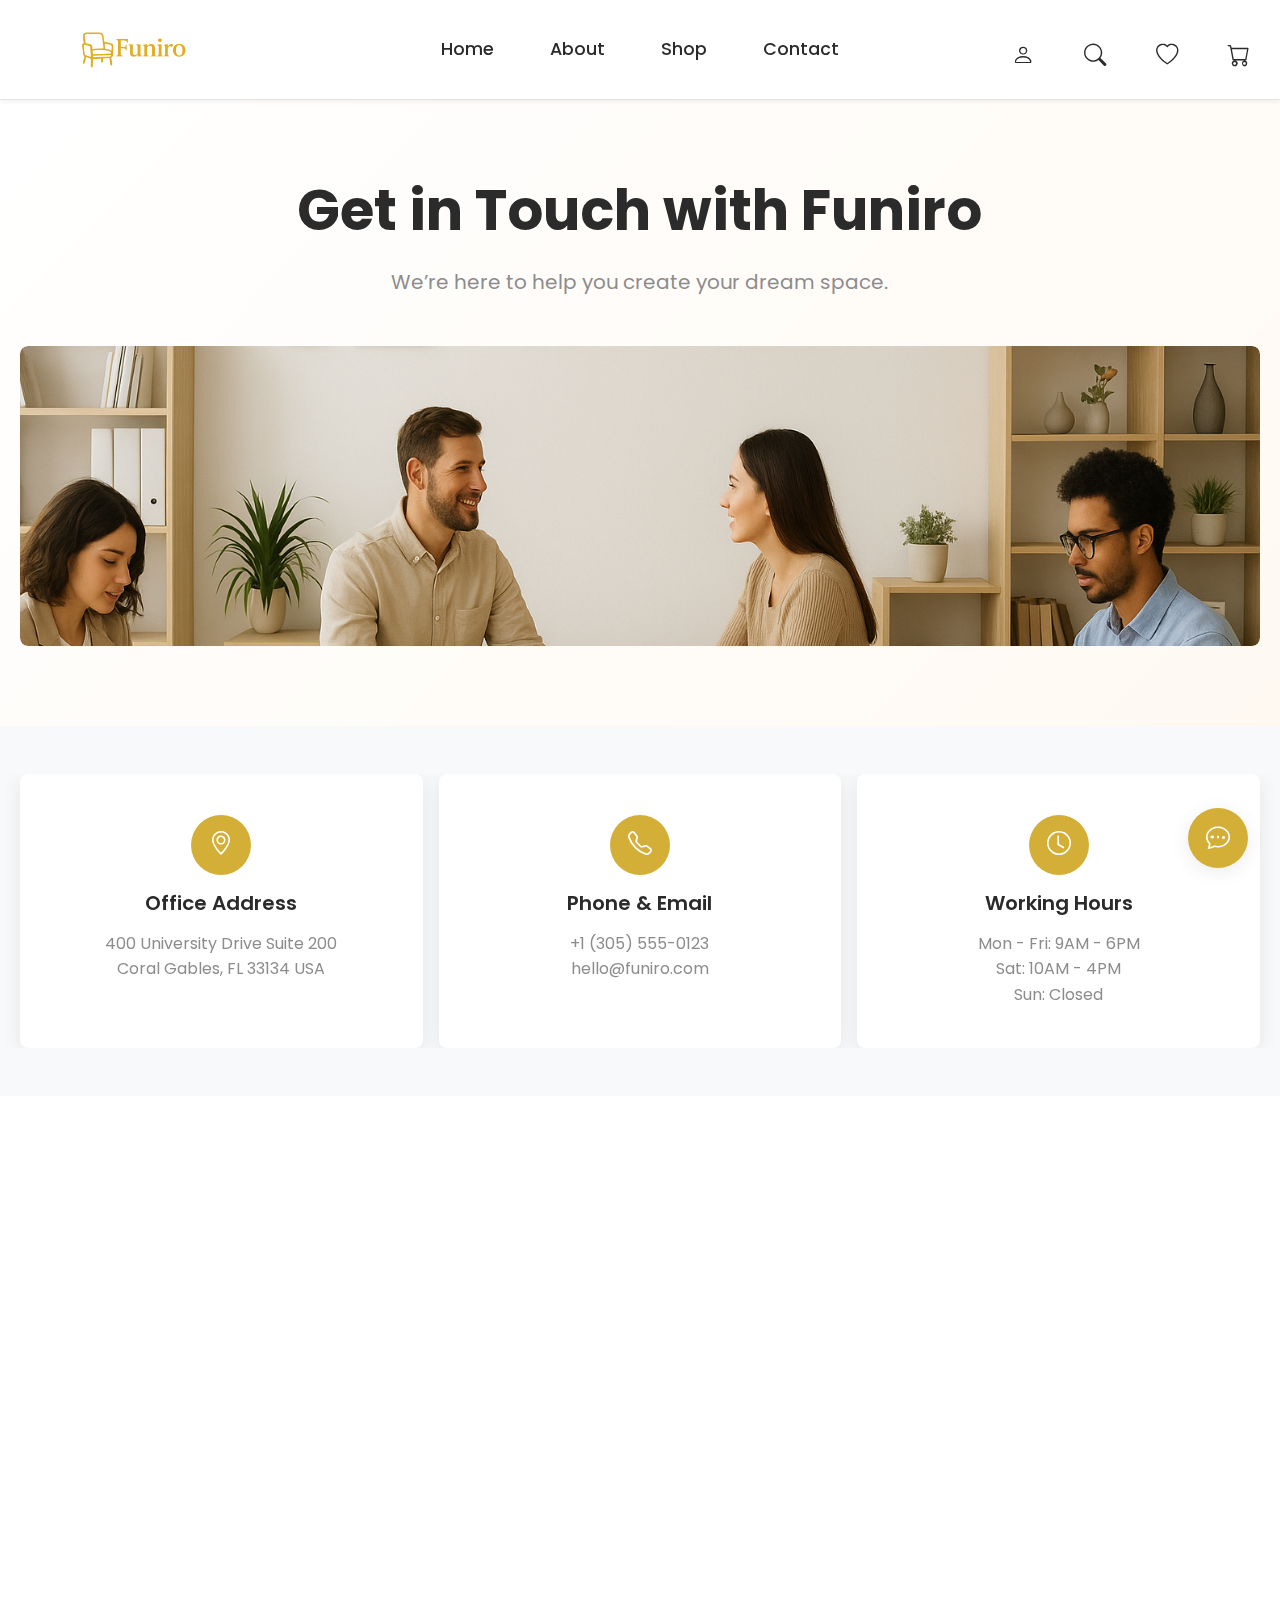
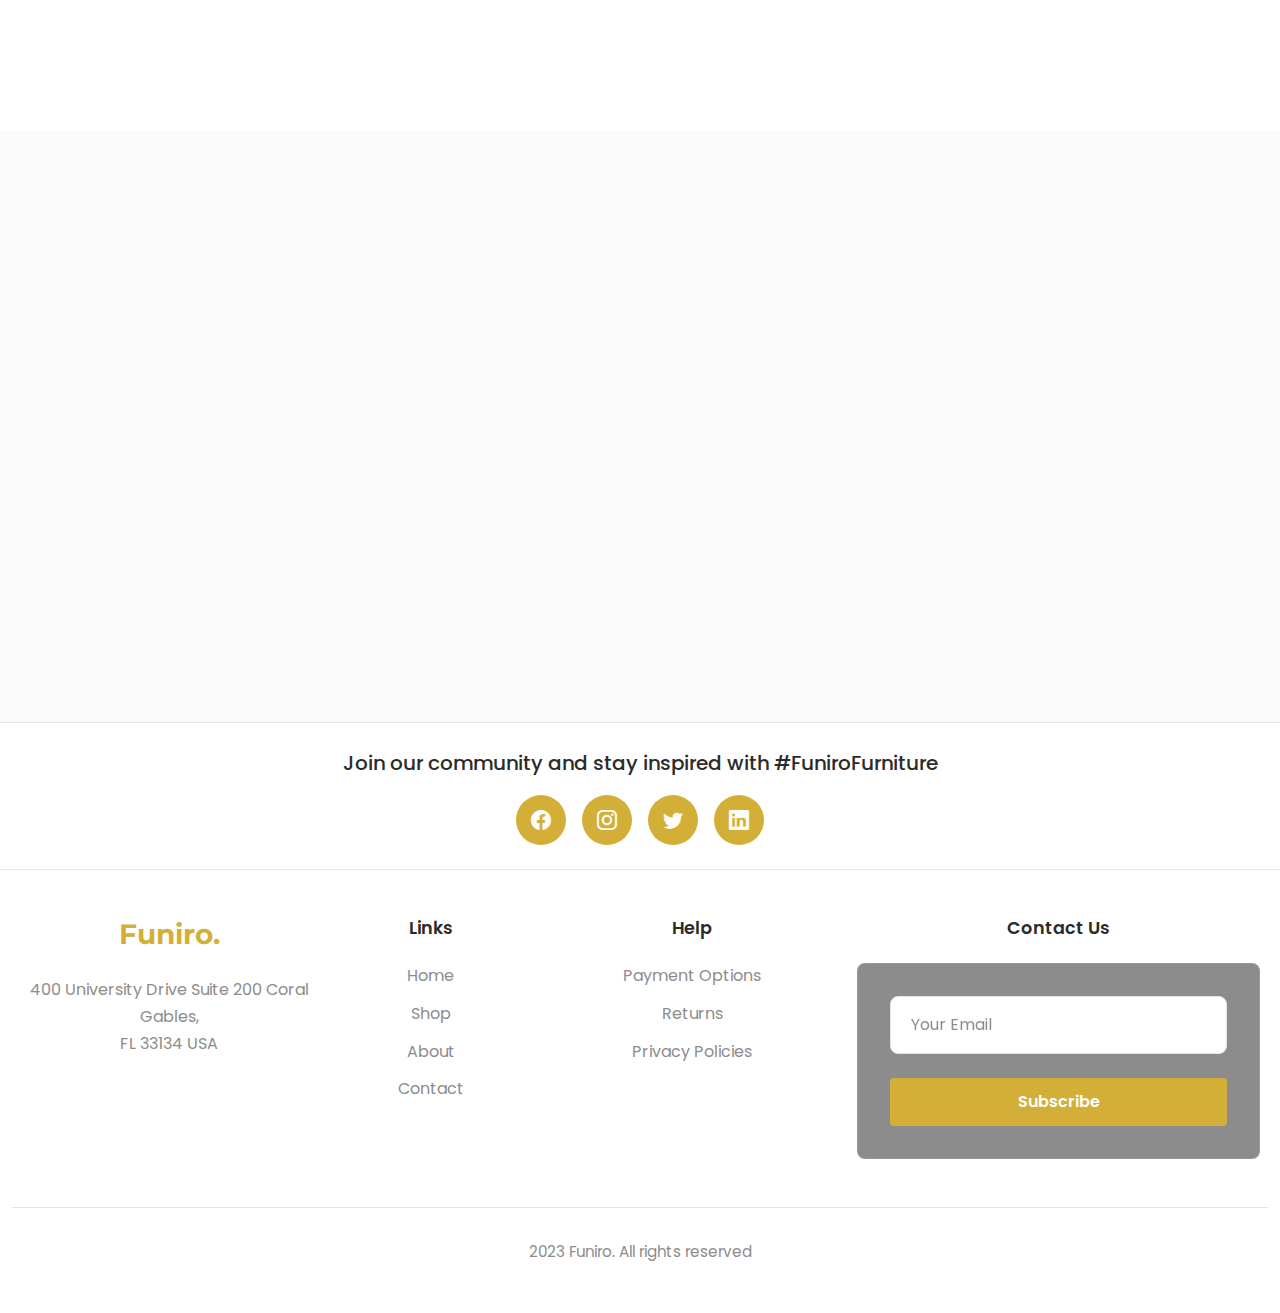
<file: contact.html>
<!DOCTYPE html>
<html lang="en">

<head>
    <meta charset="UTF-8">
    <meta name="viewport" content="width=device-width, initial-scale=1.0">
    <title>Contact Us - Funiro Furniture</title>
    <meta name="description"
        content="Get in touch with Funiro. We're here to help you create your dream space with our premium furniture collection.">

    <!-- Bootstrap CSS -->
    <link href="https://cdn.jsdelivr.net/npm/bootstrap@5.3.2/dist/css/bootstrap.min.css" rel="stylesheet">

    <!-- Google Fonts -->
    <link rel="preconnect" href="https://fonts.googleapis.com">
    <link rel="preconnect" href="https://fonts.gstatic.com" crossorigin>
    <link
        href="https://fonts.googleapis.com/css2?family=Poppins:wght@400;500;600;700&family=Montserrat:wght@700&display=swap"
        rel="stylesheet">

    <!-- Bootstrap Icons -->
    <link rel="stylesheet" href="https://cdn.jsdelivr.net/npm/bootstrap-icons@1.11.1/font/bootstrap-icons.css">

    <!-- AOS CSS for Scroll Animations -->
    <link rel="stylesheet" href="https://unpkg.com/aos@next/dist/aos.css" />

    <!-- Custom CSS -->
    <link rel="stylesheet" href="interior.css">
</head>

<body>
    <!-- Navigation Header (Standardized for all pages) -->
    <nav class="navbar navbar-expand-lg navbar-light bg-white sticky-top" data-testid="navbar-main">
        <div class="container">
            <a class="navbar-brand" href="/Funiro-dev/index.html" data-testid="link-home">
                <img src="/images/funiro-logo.png" alt="Funiro Logo" class="logo">
            </a>
            <button class="navbar-toggler" type="button" data-bs-toggle="collapse" data-bs-target="#navbarNav"
                aria-controls="navbarNav" aria-expanded="false" aria-label="Toggle navigation"
                data-testid="button-menu-toggle">
                <span class="navbar-toggler-icon"></span>
            </button>
            <div class="collapse navbar-collapse justify-content-between" id="navbarNav">
                <!-- Changed to justify-content-between for mobile: links left/center, icons right -->
                <ul class="navbar-nav mx-auto"> <!-- mx-auto for centering links on desktop -->
                    <li class="nav-item">
                        <a class="nav-link" href="/Funiro-dev/index.html" data-testid="link-home-nav">Home</a>
                        <!-- Remove 'active' class; handle via JS below -->
                    </li>
                    <li class="nav-item">
                        <a class="nav-link" href="/Funiro-dev/about.html" data-testid="link-about">About</a>
                    </li>
                    <li class="nav-item dropdown">
                        <a class="nav-link dropdown-toggle" href="/Funiro-dev/shop.html" id="navbarDropdown"
                            role="button" aria-expanded="false" data-testid="link-shop">Shop</a>
                        <!-- No data-bs-toggle here -->
                        <ul class="dropdown-menu" aria-labelledby="navbarDropdown">
                            <li><a class="dropdown-item" href="#">Chairs</a></li>
                            <li><a class="dropdown-item" href="#">Sofas</a></li>
                            <li><a class="dropdown-item" href="#">Beds</a></li>
                            <li><a class="dropdown-item" href="#">Tables</a></li>
                            <hr class="dropdown-divider">
                            <li><a class="dropdown-item" href="/Funiro-dev/shop.html">View All Products</a></li>
                        </ul>
                    </li>
                    <li class="nav-item">
                        <a class="nav-link" href="/Funiro-dev/contact.html" data-testid="link-contact">Contact</a>
                    </li>
                </ul>
                <!-- Icons now inside collapse: visible in mobile menu, always on desktop (d-lg-flex) -->
                <div class="navbar-icons d-flex d-lg-flex"> <!-- Show always, flex on all sizes -->
                    <a href="#" class="icon-link" data-testid="link-user">
                        <i class="bi bi-person"></i>
                    </a>
                    <a href="#" class="icon-link" data-testid="link-search">
                        <i class="bi bi-search"></i>
                    </a>
                    <a href="#" class="icon-link" data-testid="link-wishlist">
                        <i class="bi bi-heart"></i>
                    </a>
                    <a href="#" class="icon-link" data-testid="link-cart">
                        <i class="bi bi-cart"></i>
                    </a>
                </div>
            </div>
        </div>
    </nav>


    <!-- Banner Section -->
    <section class="contact-banner-section" data-aos="fade-up" data-aos-duration="800">
        <div class="container">
            <div class="row align-items-center min-vh-50">
                <div class="col-lg-8 mx-auto text-center">
                    <h1 class="banner-title mb-4" data-testid="text-banner-title">Get in Touch with Funiro</h1>
                    <p class="banner-subtitle mb-5" data-testid="text-banner-subtitle">We’re here to help you create
                        your dream space.</p>
                </div>
                <div class="col-12">
                    <div class="banner-image-wrapper">
                        <img src="/images/office-interior.png" alt="Office interior"
                            class="img-fluid rounded-3 shadow-lg banner-img">
                    </div>
                </div>
            </div>
        </div>
    </section>

    <!-- Contact Details Section -->
    <section class="contact-details-section py-5 bg-light" data-testid="section-contact-details">
        <div class="container">
            <div class="row g-4">
                <!-- Office Address Card -->
                <div class="col-lg-4" data-aos="fade-up" data-aos-duration="700" data-aos-delay="0">
                    <div class="contact-card text-center h-100">
                        <div class="card-icon mb-3">
                            <i class="bi bi-geo-alt"></i>
                        </div>
                        <h3 class="card-title mb-3" data-testid="text-card-title-address">Office Address</h3>
                        <p class="card-text" data-testid="text-card-text-address">400 University Drive Suite
                            200<br>Coral Gables, FL 33134 USA</p>
                    </div>
                </div>
                <!-- Phone & Email Card -->
                <div class="col-lg-4" data-aos="fade-up" data-aos-duration="700" data-aos-delay="100">
                    <div class="contact-card text-center h-100">
                        <div class="card-icon mb-3">
                            <i class="bi bi-telephone"></i>
                        </div>
                        <h3 class="card-title mb-3" data-testid="text-card-title-contact">Phone & Email</h3>
                        <p class="card-text" data-testid="text-card-text-contact">+1 (305) 555-0123<br>hello@funiro.com
                        </p>
                    </div>
                </div>
                <!-- Working Hours Card -->
                <div class="col-lg-4" data-aos="fade-up" data-aos-duration="700" data-aos-delay="200">
                    <div class="contact-card text-center h-100">
                        <div class="card-icon mb-3">
                            <i class="bi bi-clock"></i>
                        </div>
                        <h3 class="card-title mb-3" data-testid="text-card-title-hours">Working Hours</h3>
                        <p class="card-text" data-testid="text-card-text-hours">Mon - Fri: 9AM - 6PM<br>Sat: 10AM -
                            4PM<br>Sun: Closed</p>
                    </div>
                </div>
            </div>
        </div>
    </section>

    <!-- Contact Form Section -->
    <section class="contact-form-section py-5" data-testid="section-contact-form">
        <div class="container">
            <div class="row align-items-center g-5">
                <div class="col-lg-6" data-aos="fade-right" data-aos-duration="700">
                    <div class="form-image-wrapper">
                        <img src="/images/aesthetic-office.png" alt="Aesthetic office photo"
                            class="img-fluid rounded-3 shadow-lg">
                    </div>
                </div>
                <div class="col-lg-6" data-aos="fade-left" data-aos-duration="700" data-aos-delay="200">
                    <form class="contact-form" data-testid="form-contact">
                        <div class="mb-4">
                            <input type="text" class="form-control" placeholder="Your Name" aria-label="Name"
                                data-testid="input-name" required>
                        </div>
                        <div class="mb-4">
                            <input type="email" class="form-control" placeholder="Your Email" aria-label="Email"
                                data-testid="input-email" required>
                        </div>
                        <div class="mb-4">
                            <input type="text" class="form-control" placeholder="Subject" aria-label="Subject"
                                data-testid="input-subject" required>
                        </div>
                        <div class="mb-4">
                            <textarea class="form-control" rows="5" placeholder="Your Message" aria-label="Message"
                                data-testid="input-message" required></textarea>
                        </div>
                        <button class="btn btn-primary btn-submit" type="submit"
                            data-testid="button-submit-contact">Send Message</button>
                    </form>
                </div>
            </div>
        </div>
    </section>

    <!-- Embedded Map Section -->
    <section class="map-section py-5" data-testid="section-map">
        <div class="container">
            <div class="text-center mb-5" data-aos="fade-up" data-aos-duration="600">
                <h2 class="section-title" data-testid="text-map-title">Find Us</h2>
            </div>
            <div class="map-wrapper rounded-3 shadow-lg overflow-hidden" data-aos="zoom-in" data-aos-duration="800">
                <iframe
                    src="https://www.google.com/maps/embed?pb=!1m18!1m12!1m3!1d3603.199!2d-80.275!3d25.7617!2m3!1f0!2f0!3f0!3m2!1i1024!2i768!4f13.1!3m3!1m2!1s0x88d9b5e0f4d5e5f3%3A0x4b0b0b0b0b0b0b0b!2s400%20University%20Dr%2C%20Coral%20Gables%2C%20FL%2033134%2C%20USA!5e0!3m2!1sen!2sus!4v1690000000000!5m2!1sen!2sus"
                    width="100%" height="400" style="border:0;" allowfullscreen="" loading="lazy"
                    referrerpolicy="no-referrer-when-downgrade"></iframe>
            </div>
        </div>
    </section>

    <!-- Footer CTA Section -->
    <section class="footer-cta-section py-4 bg-white text-center">
        <div class="container">
            <p class="cta-text mb-3" data-testid="text-cta">Join our community and stay inspired with #FuniroFurniture
            </p>
            <div class="social-icons d-inline-flex gap-3">
                <a href="#" class="social-link" data-testid="link-social-fb">
                    <i class="bi bi-facebook"></i>
                </a>
                <a href="#" class="social-link" data-testid="link-social-ig">
                    <i class="bi bi-instagram"></i>
                </a>
                <a href="#" class="social-link" data-testid="link-social-tw">
                    <i class="bi bi-twitter"></i>
                </a>
                <a href="#" class="social-link" data-testid="link-social-li">
                    <i class="bi bi-linkedin"></i>
                </a>
            </div>
        </div>
    </section>

    <!-- Footer -->
    <footer class="footer py-5" data-testid="footer-main">
        <div class="container">
            <div class="row g-4">
                <div class="col-lg-3 col-md-6">
                    <h3 class="footer-brand" data-testid="text-footer-brand">Funiro.</h3>
                    <address class="footer-address" data-testid="text-footer-address">
                        400 University Drive Suite 200 Coral Gables,<br>
                        FL 33134 USA
                    </address>
                </div>
                <div class="col-lg-2 col-md-6">
                    <h4 class="footer-title" data-testid="text-footer-links-title">Links</h4>
                    <ul class="footer-links">
                        <li><a href="/Funiro-dev/index.html" data-testid="link-footer-home">Home</a></li>
                        <li><a href="/Funiro-dev/shop.html" data-testid="link-footer-shop">Shop</a></li>
                        <li><a href="/Funiro-dev/about.html" data-testid="link-footer-about">About</a></li>
                        <li><a href="/Funiro-dev/contact.html" data-testid="link-footer-contact">Contact</a></li>
                    </ul>
                </div>
                <div class="col-lg-3 col-md-6">
                    <h4 class="footer-title" data-testid="text-footer-help-title">Help</h4>
                    <ul class="footer-links">
                        <li><a href="/Funiro-dev/payment-options.html" data-testid="link-footer-payment">Payment
                                Options</a></li>
                        <li><a href="/Funiro-dev/return.html" data-testid="link-footer-returns">Returns</a></li>
                        <li><a href="/Funiro-dev/privacy-policy.html" data-testid="link-footer-privacy">Privacy
                                Policies</a></li>
                    </ul>
                </div>
                <div class="col-lg-4 col-md-6">
                    <h4 class="footer-title" data-testid="text-footer-contact-title">Contact Us</h4>
                    <form class="contact-form" data-testid="form-footer-contact">
                        <div class="mb-3">
                            <input type="email" class="form-control" placeholder="Your Email" aria-label="Email"
                                data-testid="input-email-footer">
                        </div>
                        <button class="btn btn-submit" type="submit"
                            data-testid="button-submit-footer">Subscribe</button>
                    </form>
                </div>
            </div>
            <hr class="footer-divider">
            <div class="row">
                <div class="col-12">
                    <p class="footer-copyright" data-testid="text-copyright">2023 Funiro. All rights reserved</p>
                </div>
            </div>
        </div>
    </footer>

    <!-- Floating Chat Button -->
    <button id="chatBtn" class="chat-btn" title="Chat with Us">
        <i class="bi bi-chat-dots"></i>
    </button>

    <!-- Scroll to Top Button -->
    <button id="scrollTopBtn" class="scroll-top-btn" title="Scroll to Top">
        <i class="bi bi-arrow-up"></i>
    </button>

    <!-- Bootstrap JS Bundle -->
    <script src="https://cdn.jsdelivr.net/npm/bootstrap@5.3.2/dist/js/bootstrap.bundle.min.js"></script>

    <!-- AOS JS for Scroll Animations -->
    <script src="https://unpkg.com/aos@next/dist/aos.js"></script>

    <!-- Custom JavaScript -->
    <script src="interior.js"></script>
</body>


</html>
</file>
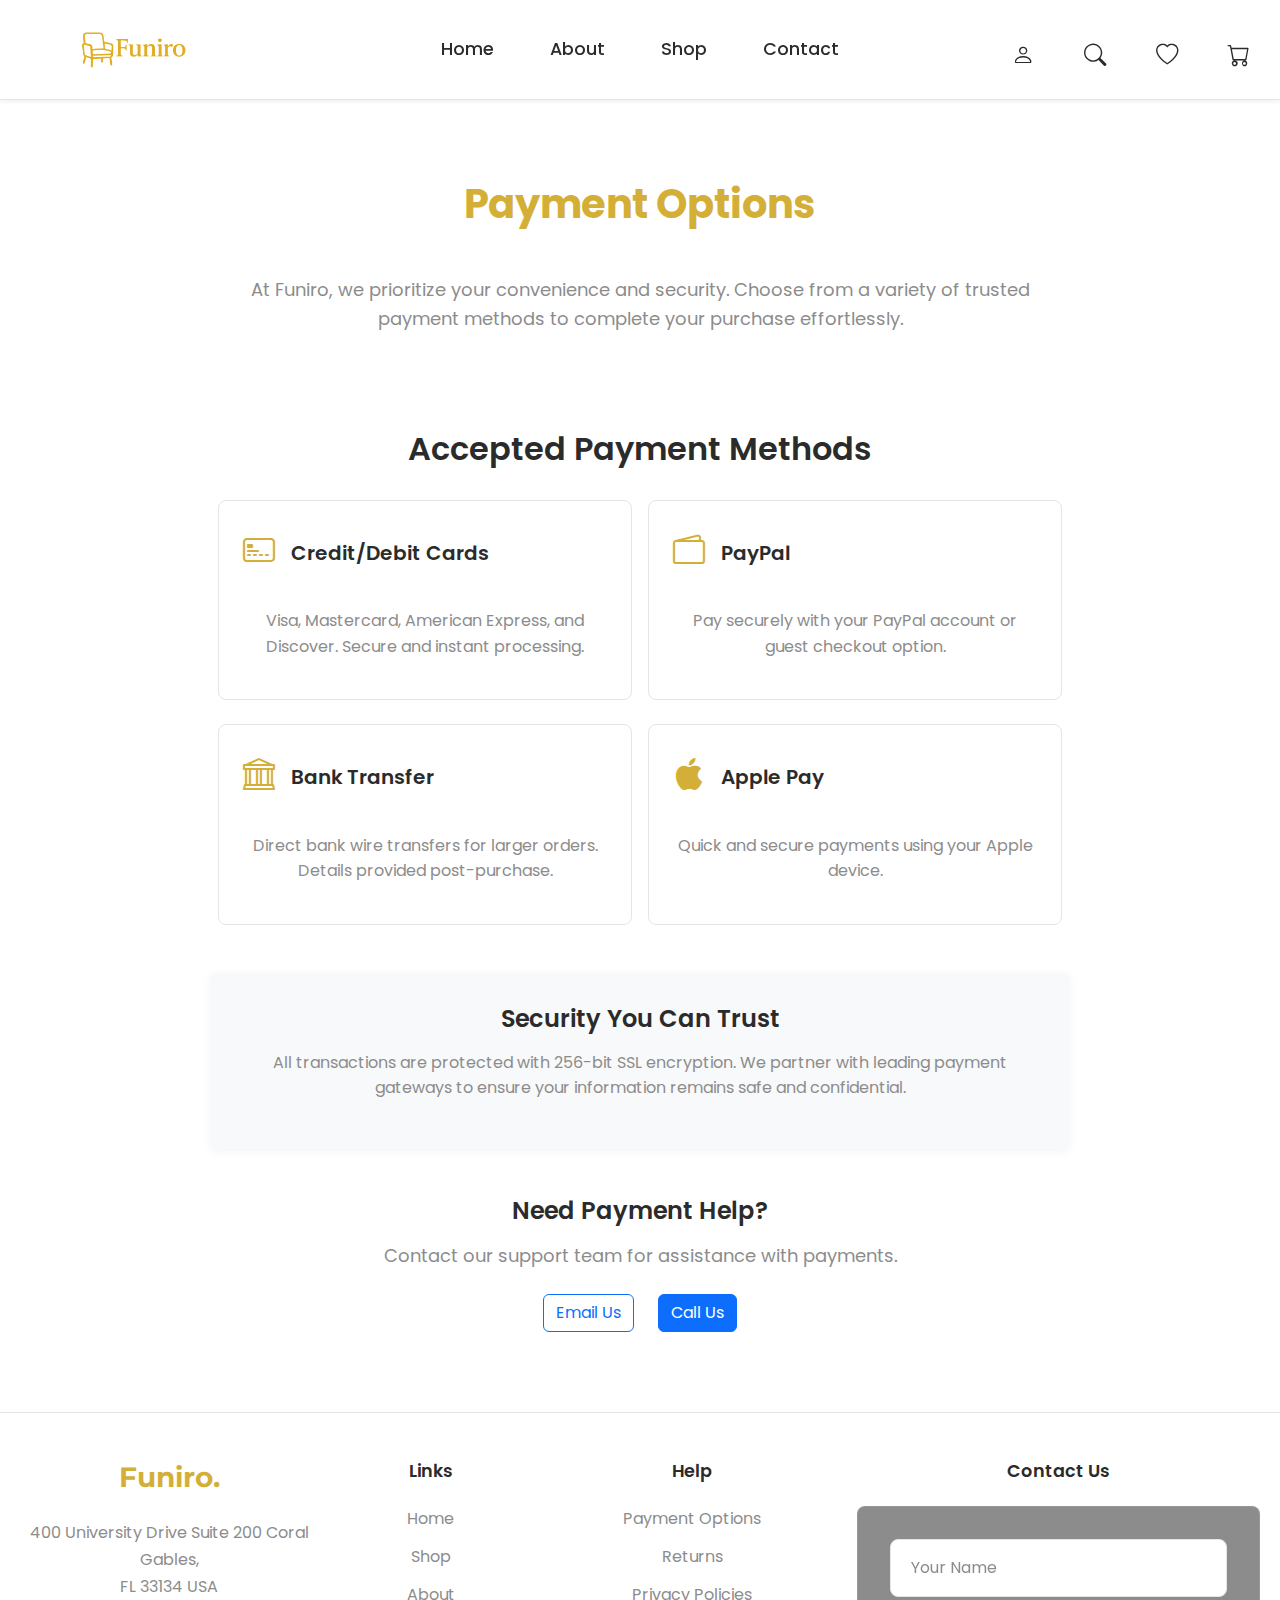
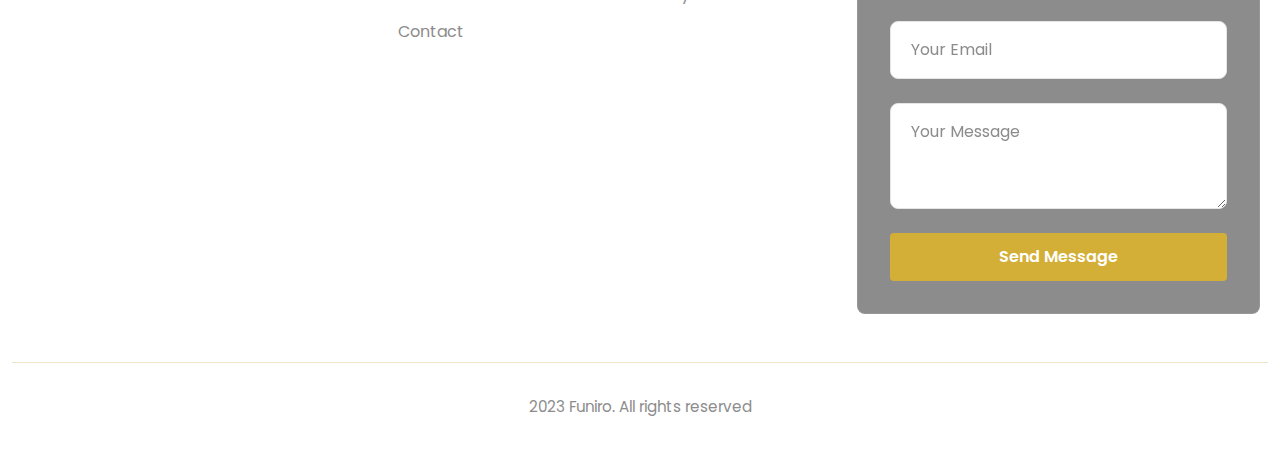
<file: payment-options.html>
<!-- payment-options.html -->
<!DOCTYPE html>
<html lang="en">

<head>
    <meta charset="UTF-8">
    <meta name="viewport" content="width=device-width, initial-scale=1.0">
    <title>Payment Options - Funiro</title>
    <meta name="description"
        content="Explore secure payment options available at Funiro for a seamless shopping experience.">

    <!-- Bootstrap CSS -->
    <link href="https://cdn.jsdelivr.net/npm/bootstrap@5.3.2/dist/css/bootstrap.min.css" rel="stylesheet">

    <!-- Google Fonts -->
    <link rel="preconnect" href="https://fonts.googleapis.com">
    <link rel="preconnect" href="https://fonts.gstatic.com" crossorigin>
    <link
        href="https://fonts.googleapis.com/css2?family=Poppins:wght@400;500;600;700&family=Montserrat:wght@700&display=swap"
        rel="stylesheet">

    <!-- Bootstrap Icons -->
    <link rel="stylesheet" href="https://cdn.jsdelivr.net/npm/bootstrap-icons@1.11.1/font/bootstrap-icons.css">

    <!-- Custom CSS -->
    <link rel="stylesheet" href="interior.css">
</head>

<body>
    <!-- Navigation Header (Standardized for all pages) -->
    <nav class="navbar navbar-expand-lg navbar-light bg-white sticky-top" data-testid="navbar-main">
        <div class="container">
            <a class="navbar-brand" href="/Funiro-dev/index.html" data-testid="link-home">
                <img src="/images/funiro-logo.png" alt="Funiro Logo" class="logo">
            </a>
            <button class="navbar-toggler" type="button" data-bs-toggle="collapse" data-bs-target="#navbarNav"
                aria-controls="navbarNav" aria-expanded="false" aria-label="Toggle navigation"
                data-testid="button-menu-toggle">
                <span class="navbar-toggler-icon"></span>
            </button>
            <div class="collapse navbar-collapse justify-content-between" id="navbarNav">
                <!-- Changed to justify-content-between for mobile: links left/center, icons right -->
                <ul class="navbar-nav mx-auto"> <!-- mx-auto for centering links on desktop -->
                    <li class="nav-item">
                        <a class="nav-link" href="/Funiro-dev/index.html" data-testid="link-home-nav">Home</a>
                        <!-- Remove 'active' class; handle via JS below -->
                    </li>
                    <li class="nav-item">
                        <a class="nav-link" href="/Funiro-dev/about.html" data-testid="link-about">About</a>
                    </li>
                    <li class="nav-item dropdown">
                        <a class="nav-link dropdown-toggle" href="/Funiro-dev/shop.html" id="navbarDropdown"
                            role="button" aria-expanded="false"
                            data-testid="link-shop">Shop</a> <!-- No data-bs-toggle here -->
                        <ul class="dropdown-menu" aria-labelledby="navbarDropdown">
                            <li><a class="dropdown-item" href="#">Chairs</a></li>
                            <li><a class="dropdown-item" href="#">Sofas</a></li>
                            <li><a class="dropdown-item" href="#">Beds</a></li>
                            <li><a class="dropdown-item" href="#">Tables</a></li>
                            <hr class="dropdown-divider">
                            <li><a class="dropdown-item" href="/Funiro-dev/shop.html">View All Products</a></li>
                        </ul>
                    </li>
                    <li class="nav-item">
                        <a class="nav-link" href="/Funiro-dev/contact.html" data-testid="link-contact">Contact</a>
                    </li>
                </ul>
                <!-- Icons now inside collapse: visible in mobile menu, always on desktop (d-lg-flex) -->
                <div class="navbar-icons d-flex d-lg-flex"> <!-- Show always, flex on all sizes -->
                    <a href="#" class="icon-link" data-testid="link-user">
                        <i class="bi bi-person"></i>
                    </a>
                    <a href="#" class="icon-link" data-testid="link-search">
                        <i class="bi bi-search"></i>
                    </a>
                    <a href="#" class="icon-link" data-testid="link-wishlist">
                        <i class="bi bi-heart"></i>
                    </a>
                    <a href="#" class="icon-link" data-testid="link-cart">
                        <i class="bi bi-cart"></i>
                    </a>
                </div>
            </div>
        </div>
    </nav>

    <!-- Main Content -->
    <main class="payment-page">
        <!-- Page Title -->
        <div class="text-center mb-5 fade-up" data-aos="fade-up">
            <h1 class="payment-title">Payment Options</h1>
        </div>

        <!-- Section 1: Intro -->
        <section class="mb-5 fade-up" data-aos="fade-up" data-aos-delay="100">
            <p class="payment-intro">
                At Funiro, we prioritize your convenience and security. Choose from a variety of trusted payment methods
                to complete your purchase effortlessly.
            </p>
        </section>

        <!-- Section 2: Accepted Payment Methods -->
        <section class="mb-5 fade-up" data-aos="fade-up" data-aos-delay="200">
            <h2 class="payment-methods-title">Accepted Payment Methods</h2>
            <div class="row g-4">
                <!-- Card 1: Credit Card -->
                <div class="col-lg-6">
                    <div class="payment-card">
                        <div class="d-flex align-items-center mb-3">
                            <i class="bi bi-credit-card-2-front payment-icon"></i>
                            <h3 class="payment-card-title">Credit/Debit Cards</h3>
                        </div>
                        <p class="payment-card-desc">Visa, Mastercard, American Express, and Discover. Secure and
                            instant processing.</p>
                    </div>
                </div>
                <!-- Card 2: PayPal -->
                <div class="col-lg-6">
                    <div class="payment-card">
                        <div class="d-flex align-items-center mb-3">
                            <i class="bi bi-wallet2 payment-icon"></i>
                            <h3 class="payment-card-title">PayPal</h3>
                        </div>
                        <p class="payment-card-desc">Pay securely with your PayPal account or guest checkout option.</p>
                    </div>
                </div>
                <!-- Card 3: Bank Transfer -->
                <div class="col-lg-6">
                    <div class="payment-card">
                        <div class="d-flex align-items-center mb-3">
                            <i class="bi bi-bank payment-icon"></i>
                            <h3 class="payment-card-title">Bank Transfer</h3>
                        </div>
                        <p class="payment-card-desc">Direct bank wire transfers for larger orders. Details provided
                            post-purchase.</p>
                    </div>
                </div>
                <!-- Card 4: Apple Pay -->
                <div class="col-lg-6">
                    <div class="payment-card">
                        <div class="d-flex align-items-center mb-3">
                            <i class="bi bi-apple payment-icon"></i>
                            <h3 class="payment-card-title">Apple Pay</h3>
                        </div>
                        <p class="payment-card-desc">Quick and secure payments using your Apple device.</p>
                    </div>
                </div>
            </div>
        </section>

        <!-- Section 3: Security Notice -->
        <section class="security-notice mb-5 fade-up" data-aos="fade-up" data-aos-delay="300">
            <h2 class="security-title">Security You Can Trust</h2>
            <p class="security-desc">
                All transactions are protected with 256-bit SSL encryption. We partner with leading payment gateways to
                ensure your information remains safe and confidential.
            </p>
        </section>

        <!-- Section 4: Support Info -->
        <section class="text-center fade-up" data-aos="fade-up" data-aos-delay="400">
            <h2 class="support-title">Need Payment Help?</h2>
            <p class="support-desc">
                Contact our support team for assistance with payments.
            </p>
            <div class="d-flex justify-content-center gap-4 mt-3">
                <a href="mailto:support@funiro.com" class="btn btn-outline-primary">Email Us</a>
                <a href="tel:+1234567890" class="btn btn-primary">Call Us</a>
            </div>
        </section>
    </main>

    <!-- Footer (Same as global) -->
    <footer class="footer py-5" data-testid="footer-main">
        <div class="container">
            <div class="row g-4">
                <div class="col-lg-3 col-md-6">
                    <h3 class="footer-brand" data-testid="text-footer-brand">Funiro.</h3>
                    <address class="footer-address" data-testid="text-footer-address">
                        400 University Drive Suite 200 Coral Gables,<br>
                        FL 33134 USA
                    </address>
                </div>
                <div class="col-lg-2 col-md-6">
                    <h4 class="footer-title" data-testid="text-footer-links-title">Links</h4>
                    <ul class="footer-links">
                        <li><a href="/Funiro-dev/index.html" data-testid="link-footer-home">Home</a></li>
                        <li><a href="/Funiro-dev/shop.html" data-testid="link-footer-shop">Shop</a></li>
                        <li><a href="/Funiro-dev/about.html" data-testid="link-footer-about">About</a></li>
                        <li><a href="/Funiro-dev/contact.html" data-testid="link-footer-contact">Contact</a></li>
                    </ul>
                </div>
                <div class="col-lg-3 col-md-6">
                    <h4 class="footer-title" data-testid="text-footer-help-title">Help</h4>
                    <ul class="footer-links">
                        <li><a href="/Funiro-dev/payment-options.html" data-testid="link-footer-payment">Payment
                                Options</a></li>
                        <li><a href="/Funiro-dev/return.html" data-testid="link-footer-returns">Returns</a></li>
                        <li><a href="/Funiro-dev/privacy-policy.html" data-testid="link-footer-privacy">Privacy
                                Policies</a></li>
                    </ul>
                </div>
                <div class="col-lg-4 col-md-6">
                    <h4 class="footer-title" data-testid="text-footer-contact-title">Contact Us</h4>
                    <form class="contact-form" data-testid="form-contact">
                        <div class="mb-3">
                            <input type="text" class="form-control" placeholder="Your Name" aria-label="Name"
                                data-testid="input-name">
                        </div>
                        <div class="mb-3">
                            <input type="email" class="form-control" placeholder="Your Email" aria-label="Email"
                                data-testid="input-email-contact">
                        </div>
                        <div class="mb-3">
                            <textarea class="form-control" rows="3" placeholder="Your Message" aria-label="Message"
                                data-testid="input-message"></textarea>
                        </div>
                        <button class="btn btn-submit" type="submit" data-testid="button-submit-contact">Send
                            Message</button>
                    </form>
                </div>
            </div>
            <hr class="footer-divider">
            <div class="row">
                <div class="col-12">
                    <p class="footer-copyright" data-testid="text-copyright">2023 Funiro. All rights reserved</p>
                </div>
            </div>
        </div>
    </footer>

    <!-- Scroll to Top Button -->
    <button id="scrollTopBtn" class="scroll-top-btn" title="Scroll to Top">
        <i class="bi bi-arrow-up"></i>
    </button>

    <!-- Bootstrap JS Bundle -->
    <script src="https://cdn.jsdelivr.net/npm/bootstrap@5.3.2/dist/js/bootstrap.bundle.min.js"></script>

    <!-- Custom JavaScript -->
    <script src="interior.js"></script>
</body>


</html>
</file>
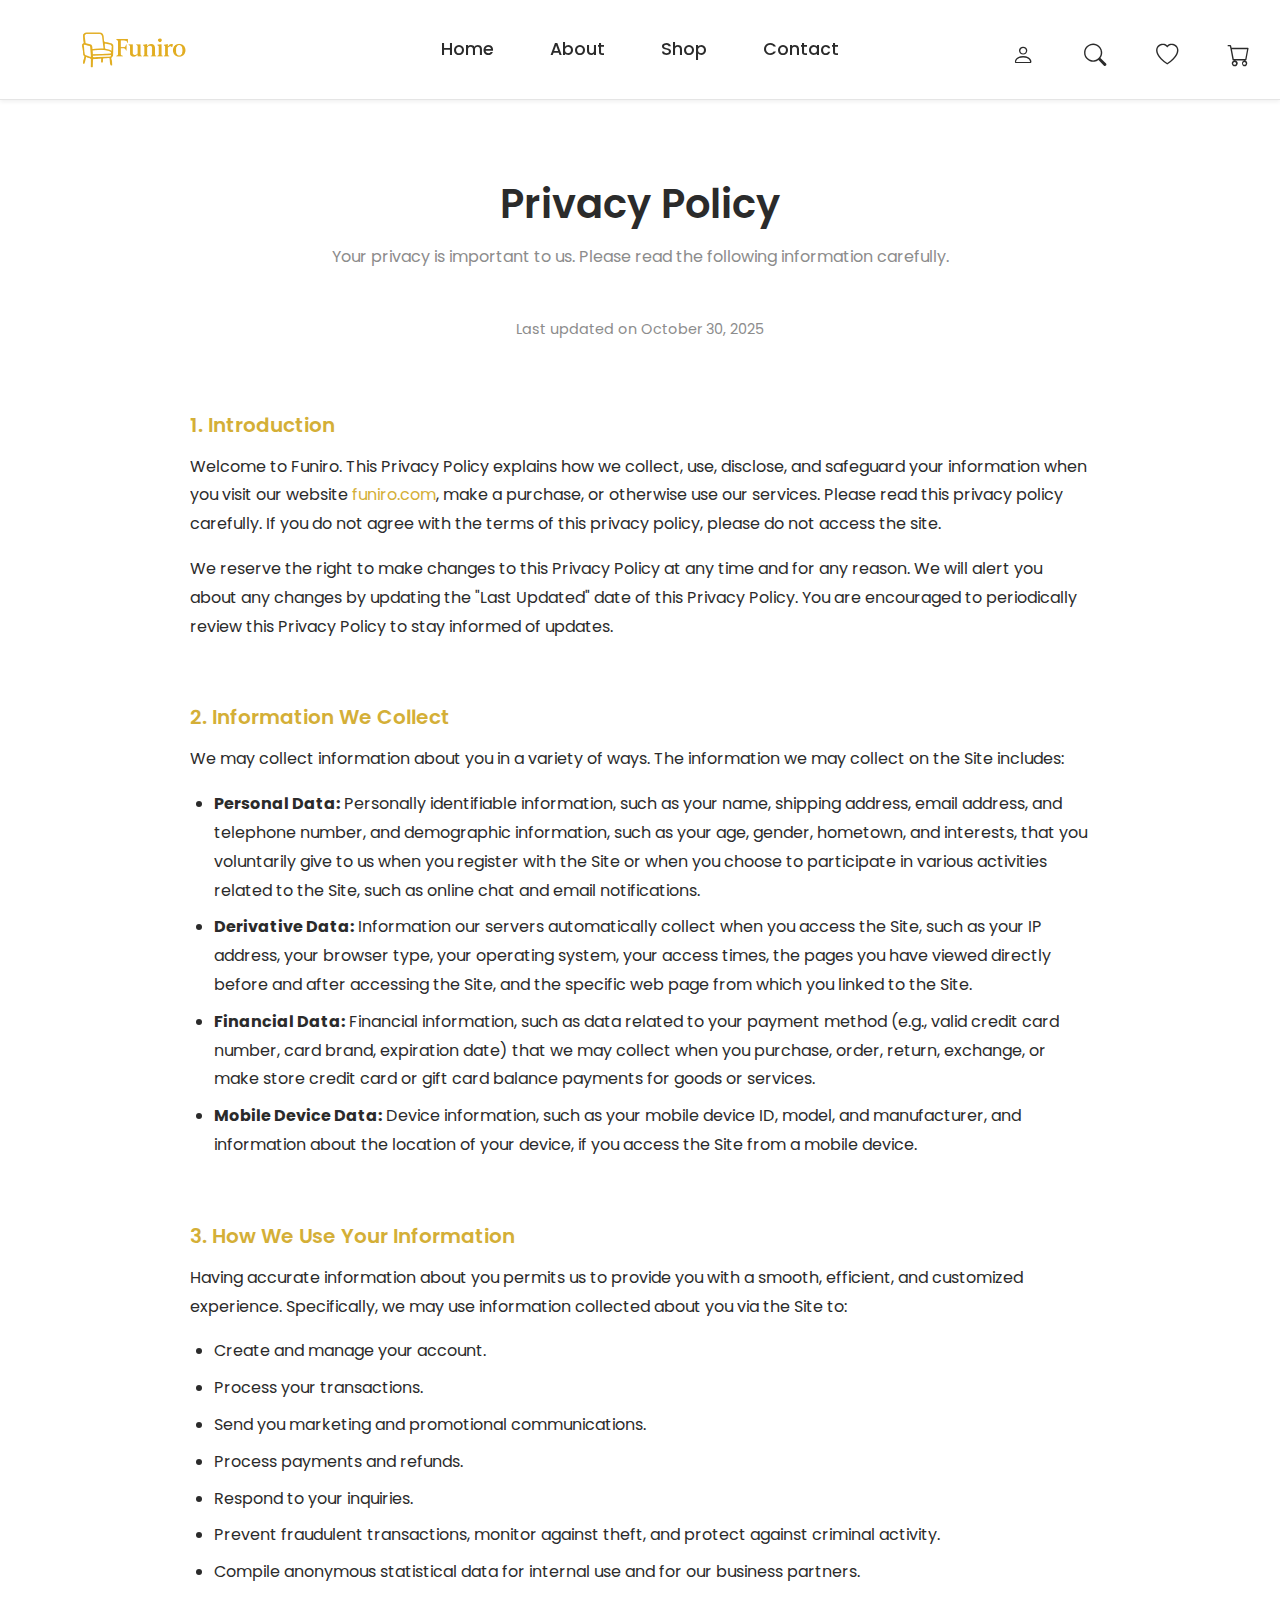
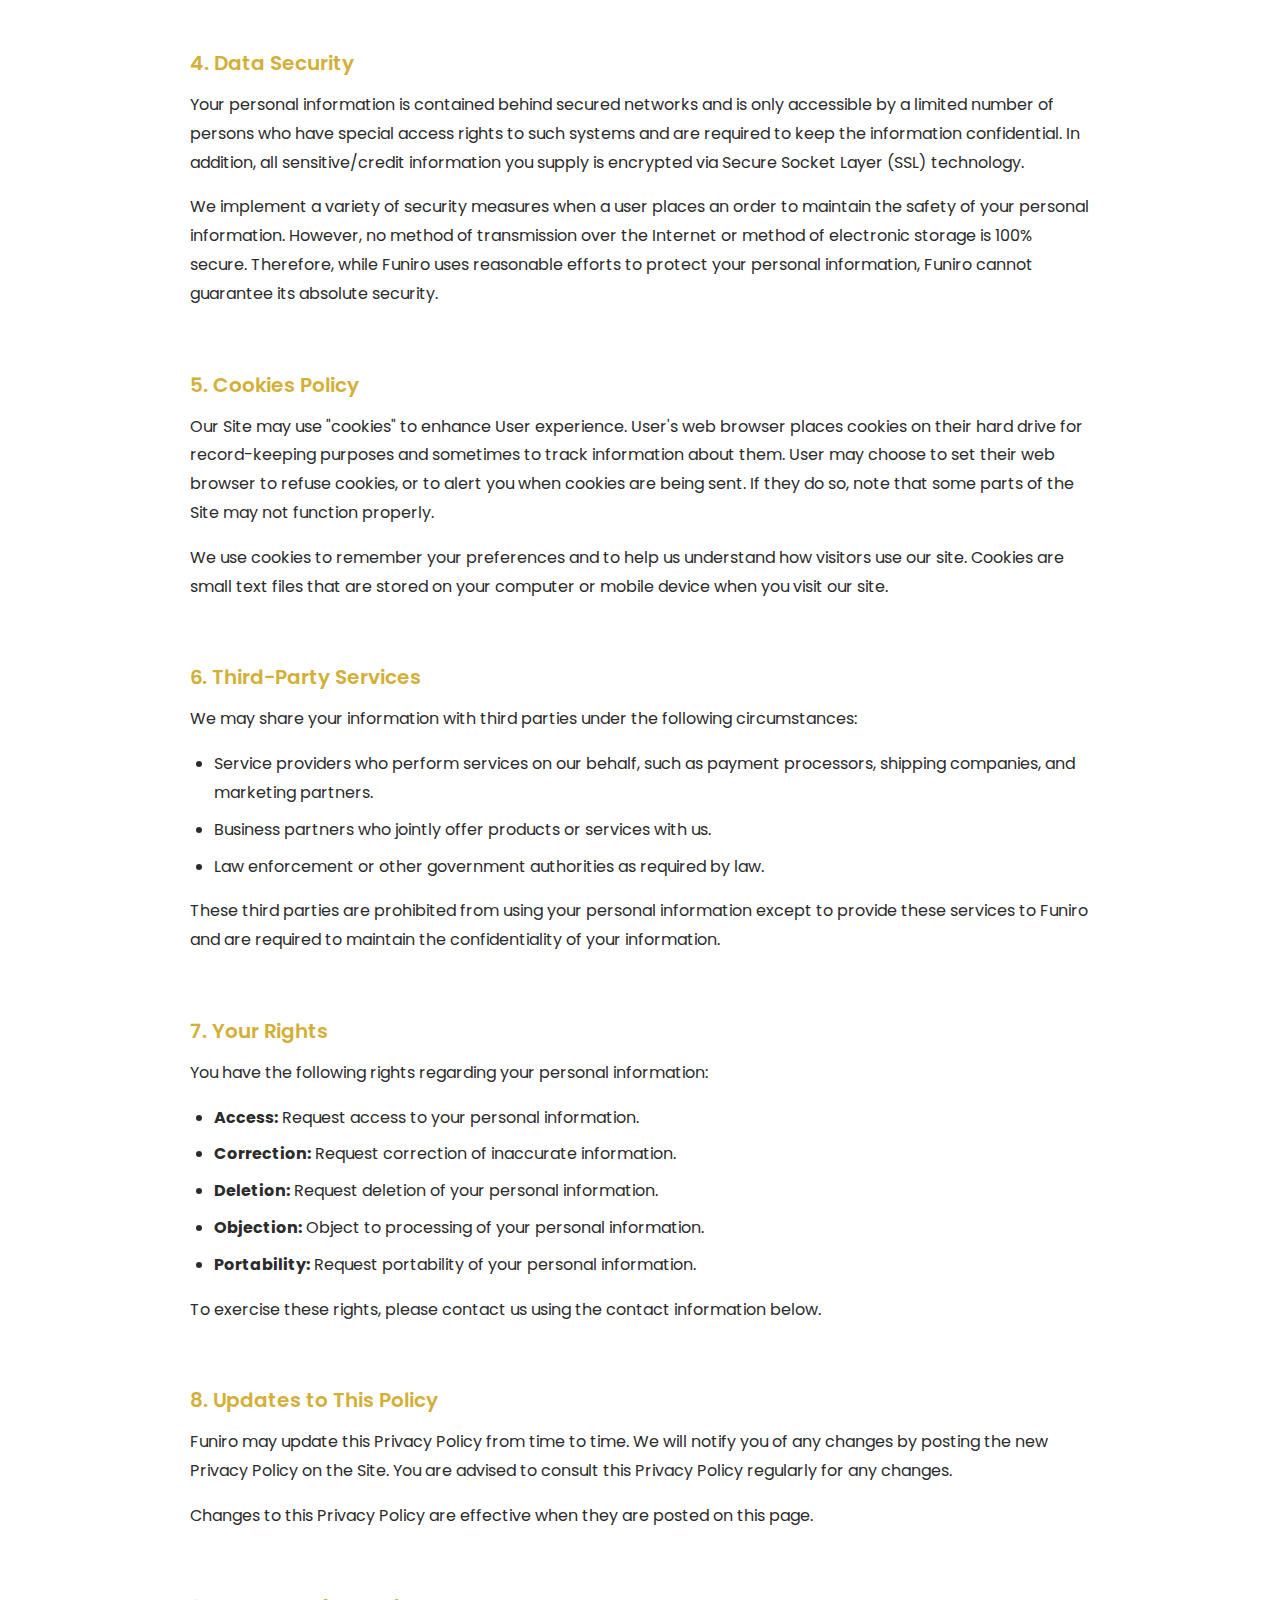
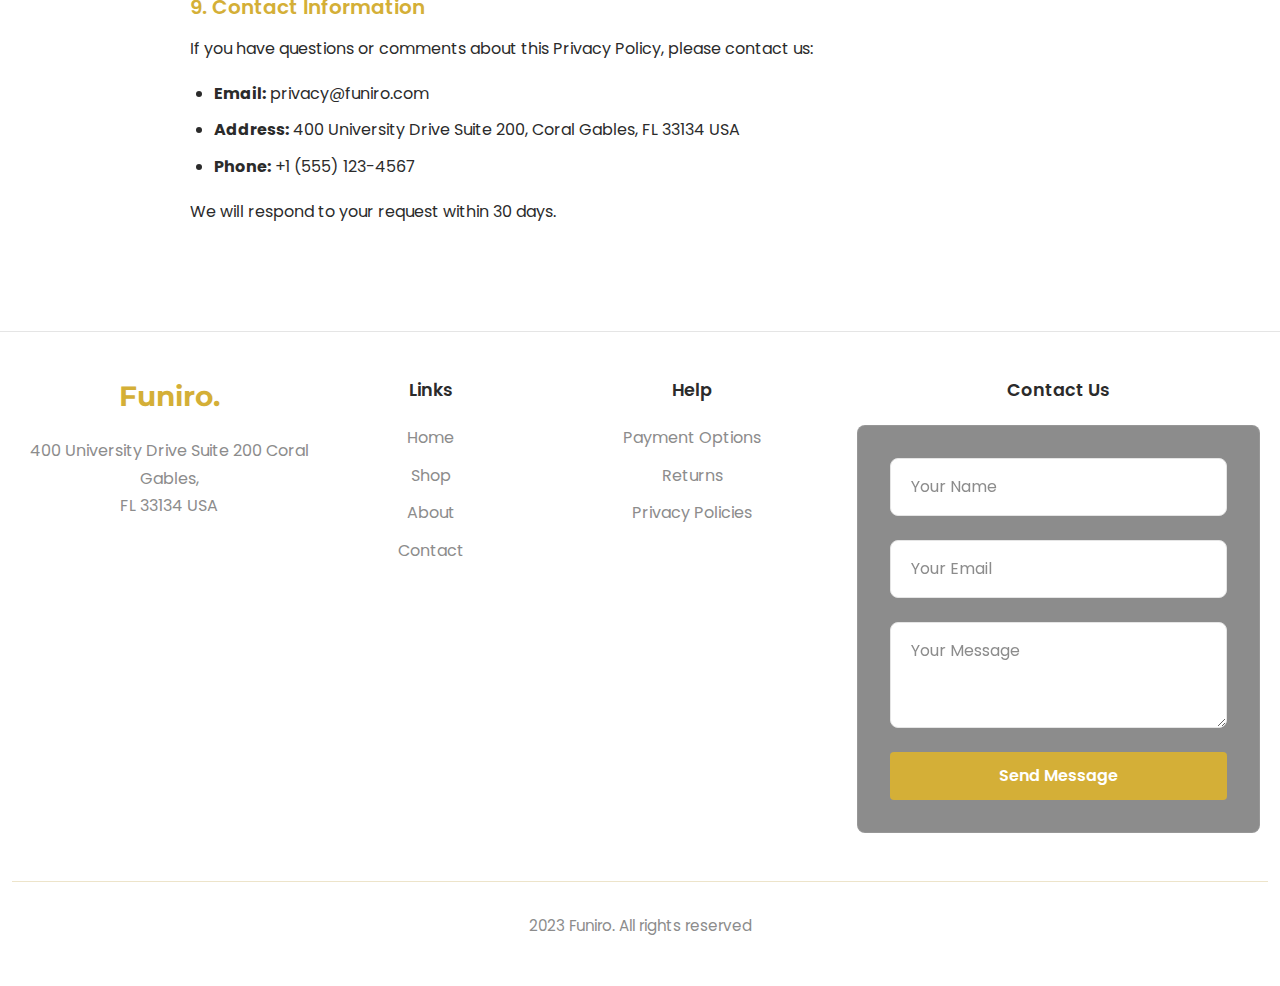
<file: privacy-policy.html>
<!DOCTYPE html>
<html lang="en">

<head>
    <meta charset="UTF-8">
    <meta name="viewport" content="width=device-width, initial-scale=1.0">
    <title>Privacy Policy - Funiro</title>
    <meta name="description"
        content="Funiro Privacy Policy. Learn how we collect, use, and protect your personal information. Your privacy is our priority.">

    <!-- Bootstrap CSS -->
    <link href="https://cdn.jsdelivr.net/npm/bootstrap@5.3.3/dist/css/bootstrap.min.css" rel="stylesheet">

    <!-- Google Fonts -->
    <link rel="preconnect" href="https://fonts.googleapis.com">
    <link rel="preconnect" href="https://fonts.gstatic.com" crossorigin>
    <link
        href="https://fonts.googleapis.com/css2?family=Poppins:wght@400;500;600;700&family=Montserrat:wght@700&display=swap"
        rel="stylesheet">

    <!-- Bootstrap Icons -->
    <link rel="stylesheet" href="https://cdn.jsdelivr.net/npm/bootstrap-icons@1.11.1/font/bootstrap-icons.css">

    <!-- Custom CSS -->
    <link rel="stylesheet" href="interior.css">
</head>

<body>
    <!-- Navigation Header (Standardized for all pages) -->
    <nav class="navbar navbar-expand-lg navbar-light bg-white sticky-top" data-testid="navbar-main">
        <div class="container">
            <a class="navbar-brand" href="/Funiro-dev/index.html" data-testid="link-home">
                <img src="/images/funiro-logo.png" alt="Funiro Logo" class="logo">
            </a>
            <button class="navbar-toggler" type="button" data-bs-toggle="collapse" data-bs-target="#navbarNav"
                aria-controls="navbarNav" aria-expanded="false" aria-label="Toggle navigation"
                data-testid="button-menu-toggle">
                <span class="navbar-toggler-icon"></span>
            </button>
            <div class="collapse navbar-collapse justify-content-between" id="navbarNav">
                <!-- Changed to justify-content-between for mobile: links left/center, icons right -->
                <ul class="navbar-nav mx-auto"> <!-- mx-auto for centering links on desktop -->
                    <li class="nav-item">
                        <a class="nav-link" href="/Funiro-dev/index.html" data-testid="link-home-nav">Home</a>
                        <!-- Remove 'active' class; handle via JS below -->
                    </li>
                    <li class="nav-item">
                        <a class="nav-link" href="/Funiro-dev/about.html" data-testid="link-about">About</a>
                    </li>
                    <li class="nav-item dropdown">
                        <a class="nav-link dropdown-toggle" href="/Funiro-dev/shop.html" id="navbarDropdown"
                            role="button" aria-expanded="false"
                            data-testid="link-shop">Shop</a> <!-- No data-bs-toggle here -->
                        <ul class="dropdown-menu" aria-labelledby="navbarDropdown">
                            <li><a class="dropdown-item" href="#">Chairs</a></li>
                            <li><a class="dropdown-item" href="#">Sofas</a></li>
                            <li><a class="dropdown-item" href="#">Beds</a></li>
                            <li><a class="dropdown-item" href="#">Tables</a></li>
                            <hr class="dropdown-divider">
                            <li><a class="dropdown-item" href="/Funiro-dev/shop.html">View All Products</a></li>
                        </ul>
                    </li>
                    <li class="nav-item">
                        <a class="nav-link" href="/Funiro-dev/contact.html" data-testid="link-contact">Contact</a>
                    </li>
                </ul>
                <!-- Icons now inside collapse: visible in mobile menu, always on desktop (d-lg-flex) -->
                <div class="navbar-icons d-flex d-lg-flex"> <!-- Show always, flex on all sizes -->
                    <a href="#" class="icon-link" data-testid="link-user">
                        <i class="bi bi-person"></i>
                    </a>
                    <a href="#" class="icon-link" data-testid="link-search">
                        <i class="bi bi-search"></i>
                    </a>
                    <a href="#" class="icon-link" data-testid="link-wishlist">
                        <i class="bi bi-heart"></i>
                    </a>
                    <a href="#" class="icon-link" data-testid="link-cart">
                        <i class="bi bi-cart"></i>
                    </a>
                </div>
            </div>
        </div>
    </nav>


    <!-- Privacy Policy Content -->
    <main class="privacy-wrapper">
        <div class="privacy-container">
            <h1 class="privacy-title">Privacy Policy</h1>
            <p class="privacy-subtitle">Your privacy is important to us. Please read the following information
                carefully.</p>

            <div class="last-updated">Last updated on October 30, 2025</div>

            <section class="section">
                <h2 class="section-heading">1. Introduction</h2>
                <div class="section-content">
                    <p>Welcome to Funiro. This Privacy Policy explains how we collect, use, disclose, and safeguard your
                        information when you visit our website <a href="https://funiro.com">funiro.com</a>, make a
                        purchase, or otherwise use our services. Please read this privacy policy carefully. If you do
                        not agree with the terms of this privacy policy, please do not access the site.</p>
                    <p>We reserve the right to make changes to this Privacy Policy at any time and for any reason. We
                        will alert you about any changes by updating the "Last Updated" date of this Privacy Policy. You
                        are encouraged to periodically review this Privacy Policy to stay informed of updates.</p>
                </div>
            </section>

            <section class="section">
                <h2 class="section-heading">2. Information We Collect</h2>
                <div class="section-content">
                    <p>We may collect information about you in a variety of ways. The information we may collect on the
                        Site includes:</p>
                    <ul>
                        <li><strong>Personal Data:</strong> Personally identifiable information, such as your name,
                            shipping address, email address, and telephone number, and demographic information, such as
                            your age, gender, hometown, and interests, that you voluntarily give to us when you register
                            with the Site or when you choose to participate in various activities related to the Site,
                            such as online chat and email notifications.</li>
                        <li><strong>Derivative Data:</strong> Information our servers automatically collect when you
                            access the Site, such as your IP address, your browser type, your operating system, your
                            access times, the pages you have viewed directly before and after accessing the Site, and
                            the specific web page from which you linked to the Site.</li>
                        <li><strong>Financial Data:</strong> Financial information, such as data related to your payment
                            method (e.g., valid credit card number, card brand, expiration date) that we may collect
                            when you purchase, order, return, exchange, or make store credit card or gift card balance
                            payments for goods or services.</li>
                        <li><strong>Mobile Device Data:</strong> Device information, such as your mobile device ID,
                            model, and manufacturer, and information about the location of your device, if you access
                            the Site from a mobile device.</li>
                    </ul>
                </div>
            </section>

            <section class="section">
                <h2 class="section-heading">3. How We Use Your Information</h2>
                <div class="section-content">
                    <p>Having accurate information about you permits us to provide you with a smooth, efficient, and
                        customized experience. Specifically, we may use information collected about you via the Site to:
                    </p>
                    <ul>
                        <li>Create and manage your account.</li>
                        <li>Process your transactions.</li>
                        <li>Send you marketing and promotional communications.</li>
                        <li>Process payments and refunds.</li>
                        <li>Respond to your inquiries.</li>
                        <li>Prevent fraudulent transactions, monitor against theft, and protect against criminal
                            activity.</li>
                        <li>Compile anonymous statistical data for internal use and for our business partners.</li>
                    </ul>
                </div>
            </section>

            <section class="section">
                <h2 class="section-heading">4. Data Security</h2>
                <div class="section-content">
                    <p>Your personal information is contained behind secured networks and is only accessible by a
                        limited number of persons who have special access rights to such systems and are required to
                        keep the information confidential. In addition, all sensitive/credit information you supply is
                        encrypted via Secure Socket Layer (SSL) technology.</p>
                    <p>We implement a variety of security measures when a user places an order to maintain the safety of
                        your personal information. However, no method of transmission over the Internet or method of
                        electronic storage is 100% secure. Therefore, while Funiro uses reasonable efforts to protect
                        your personal information, Funiro cannot guarantee its absolute security.</p>
                </div>
            </section>

            <section class="section">
                <h2 class="section-heading">5. Cookies Policy</h2>
                <div class="section-content">
                    <p>Our Site may use "cookies" to enhance User experience. User's web browser places cookies on their
                        hard drive for record-keeping purposes and sometimes to track information about them. User may
                        choose to set their web browser to refuse cookies, or to alert you when cookies are being sent.
                        If they do so, note that some parts of the Site may not function properly.</p>
                    <p>We use cookies to remember your preferences and to help us understand how visitors use our site.
                        Cookies are small text files that are stored on your computer or mobile device when you visit
                        our site.</p>
                </div>
            </section>

            <section class="section">
                <h2 class="section-heading">6. Third-Party Services</h2>
                <div class="section-content">
                    <p>We may share your information with third parties under the following circumstances:</p>
                    <ul>
                        <li>Service providers who perform services on our behalf, such as payment processors, shipping
                            companies, and marketing partners.</li>
                        <li>Business partners who jointly offer products or services with us.</li>
                        <li>Law enforcement or other government authorities as required by law.</li>
                    </ul>
                    <p>These third parties are prohibited from using your personal information except to provide these
                        services to Funiro and are required to maintain the confidentiality of your information.</p>
                </div>
            </section>

            <section class="section">
                <h2 class="section-heading">7. Your Rights</h2>
                <div class="section-content">
                    <p>You have the following rights regarding your personal information:</p>
                    <ul>
                        <li><strong>Access:</strong> Request access to your personal information.</li>
                        <li><strong>Correction:</strong> Request correction of inaccurate information.</li>
                        <li><strong>Deletion:</strong> Request deletion of your personal information.</li>
                        <li><strong>Objection:</strong> Object to processing of your personal information.</li>
                        <li><strong>Portability:</strong> Request portability of your personal information.</li>
                    </ul>
                    <p>To exercise these rights, please contact us using the contact information below.</p>
                </div>
            </section>

            <section class="section">
                <h2 class="section-heading">8. Updates to This Policy</h2>
                <div class="section-content">
                    <p>Funiro may update this Privacy Policy from time to time. We will notify you of any changes by
                        posting the new Privacy Policy on the Site. You are advised to consult this Privacy Policy
                        regularly for any changes.</p>
                    <p>Changes to this Privacy Policy are effective when they are posted on this page.</p>
                </div>
            </section>

            <section class="section">
                <h2 class="section-heading">9. Contact Information</h2>
                <div class="section-content">
                    <p>If you have questions or comments about this Privacy Policy, please contact us:</p>
                    <ul>
                        <li><strong>Email:</strong> privacy@funiro.com</li>
                        <li><strong>Address:</strong> 400 University Drive Suite 200, Coral Gables, FL 33134 USA</li>
                        <li><strong>Phone:</strong> +1 (555) 123-4567</li>
                    </ul>
                    <p>We will respond to your request within 30 days.</p>
                </div>
            </section>
        </div>
    </main>

    <!-- Footer -->
    <footer class="footer py-5" data-testid="footer-main">
        <div class="container">
            <div class="row g-4">
                <div class="col-lg-3 col-md-6">
                    <h3 class="footer-brand" data-testid="text-footer-brand">Funiro.</h3>
                    <address class="footer-address" data-testid="text-footer-address">
                        400 University Drive Suite 200 Coral Gables,<br>
                        FL 33134 USA
                    </address>
                </div>
                <div class="col-lg-2 col-md-6">
                    <h4 class="footer-title" data-testid="text-footer-links-title">Links</h4>
                    <ul class="footer-links">
                        <li><a href="/Funiro-dev/index.html" data-testid="link-footer-home">Home</a></li>
                        <li><a href="/Funiro-dev/shop.html" data-testid="link-footer-shop">Shop</a></li>
                        <li><a href="/Funiro-dev/about.html" data-testid="link-footer-about">About</a></li>
                        <li><a href="/Funiro-dev/contact.html" data-testid="link-footer-contact">Contact</a></li>
                    </ul>
                </div>
                <div class="col-lg-3 col-md-6">
                    <h4 class="footer-title" data-testid="text-footer-help-title">Help</h4>
                    <ul class="footer-links">
                        <li><a href="/Funiro-dev/payment-options.html" data-testid="link-footer-payment">Payment
                                Options</a></li>
                        <li><a href="/Funiro-dev/return.html" data-testid="link-footer-returns">Returns</a></li>
                        <li><a href="/Funiro-dev/privacy-policy.html" data-testid="link-footer-privacy">Privacy
                                Policies</a></li>
                    </ul>
                </div>
                <div class="col-lg-4 col-md-6">
                    <h4 class="footer-title" data-testid="text-footer-contact-title">Contact Us</h4>
                    <form class="contact-form" data-testid="form-contact">
                        <div class="mb-3">
                            <input type="text" class="form-control" placeholder="Your Name" aria-label="Name"
                                data-testid="input-name">
                        </div>
                        <div class="mb-3">
                            <input type="email" class="form-control" placeholder="Your Email" aria-label="Email"
                                data-testid="input-email-contact">
                        </div>
                        <div class="mb-3">
                            <textarea class="form-control" rows="3" placeholder="Your Message" aria-label="Message"
                                data-testid="input-message"></textarea>
                        </div>
                        <button class="btn btn-submit" type="submit" data-testid="button-submit-contact">Send
                            Message</button>
                    </form>
                </div>
            </div>
            <hr class="footer-divider">
            <div class="row">
                <div class="col-12">
                    <p class="footer-copyright" data-testid="text-copyright">2023 Funiro. All rights reserved</p>
                </div>
            </div>
        </div>
    </footer>

    <!-- Scroll to Top Button -->
    <button id="scrollTopBtn" class="scroll-top-btn" title="Scroll to Top">
        <i class="bi bi-arrow-up"></i>
    </button>

    <!-- Bootstrap JS Bundle -->
    <script src="https://cdn.jsdelivr.net/npm/bootstrap@5.3.2/dist/js/bootstrap.bundle.min.js"></script>
    <script src="https://cdnjs.cloudflare.com/ajax/libs/gsap/3.12.2/gsap.min.js"></script>
    <!-- Custom JavaScript -->
    <script src="interior.js"></script>
</body>


</html>
</file>
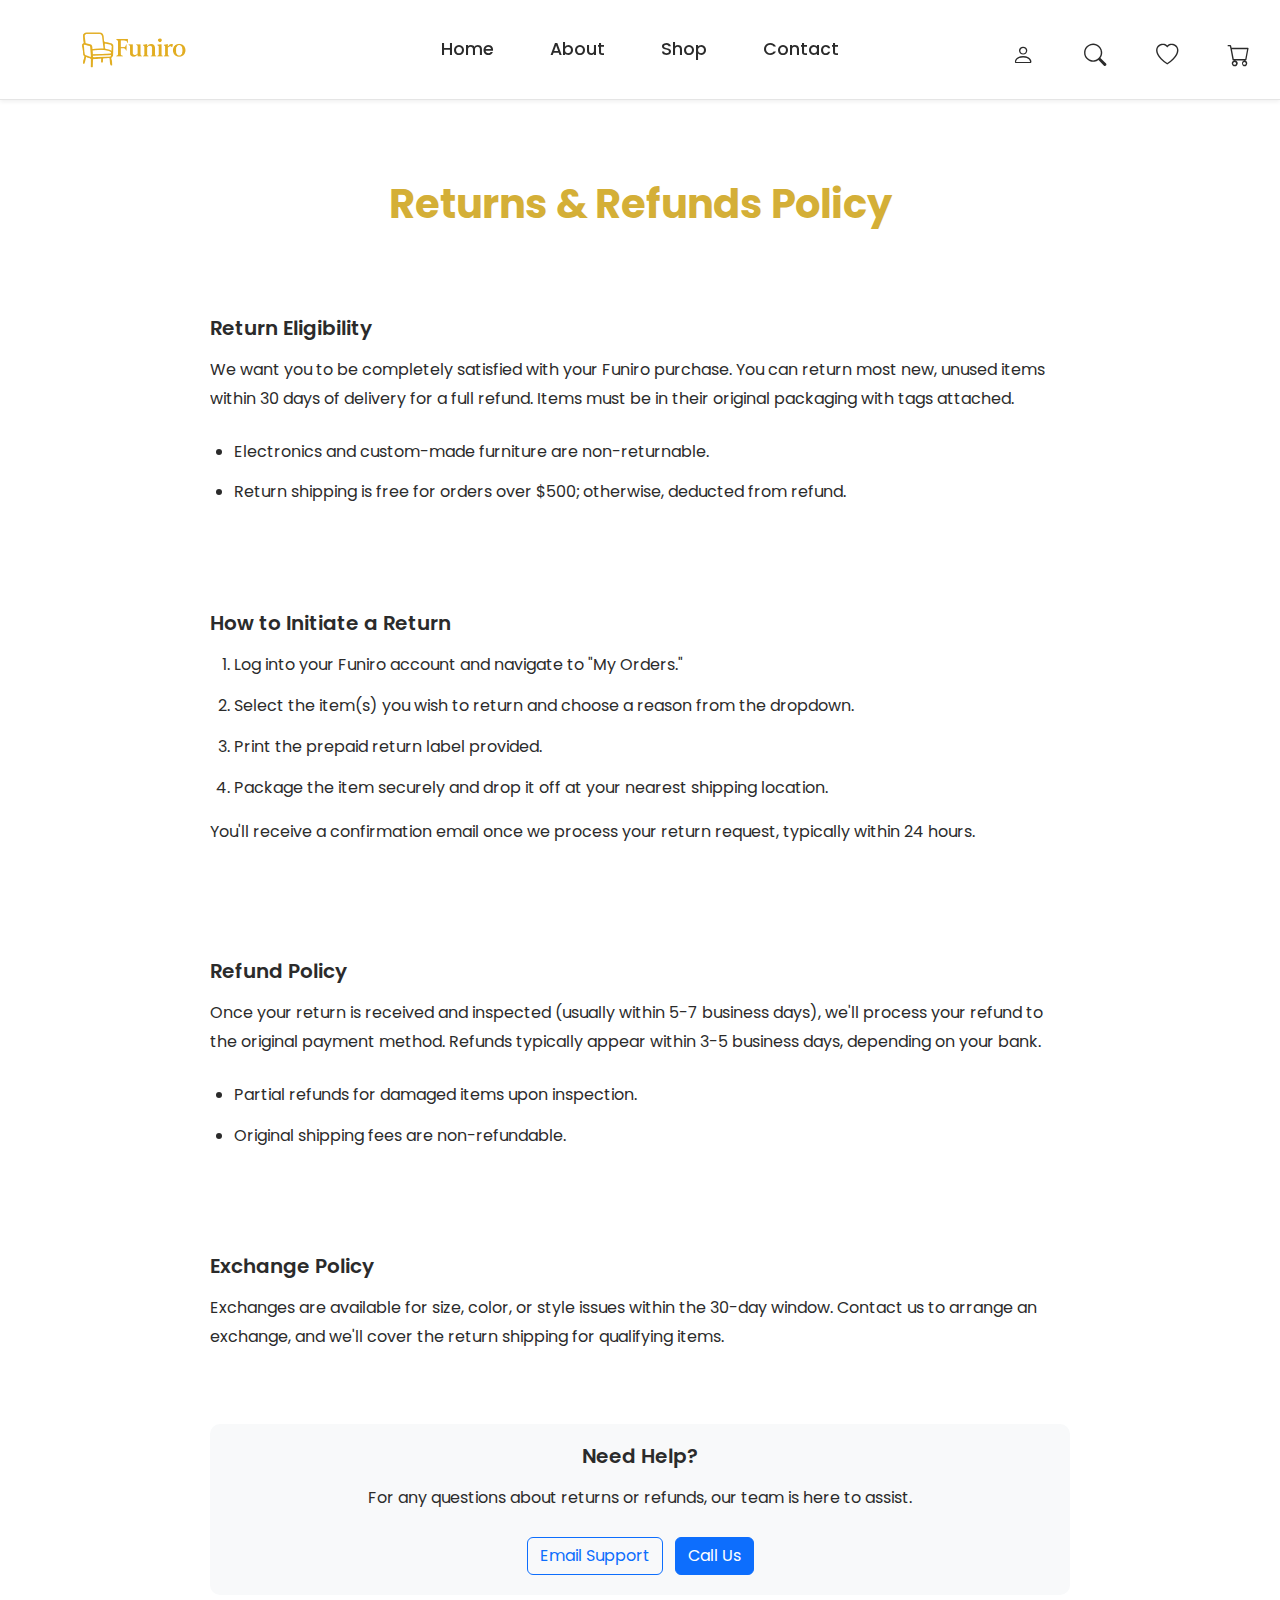
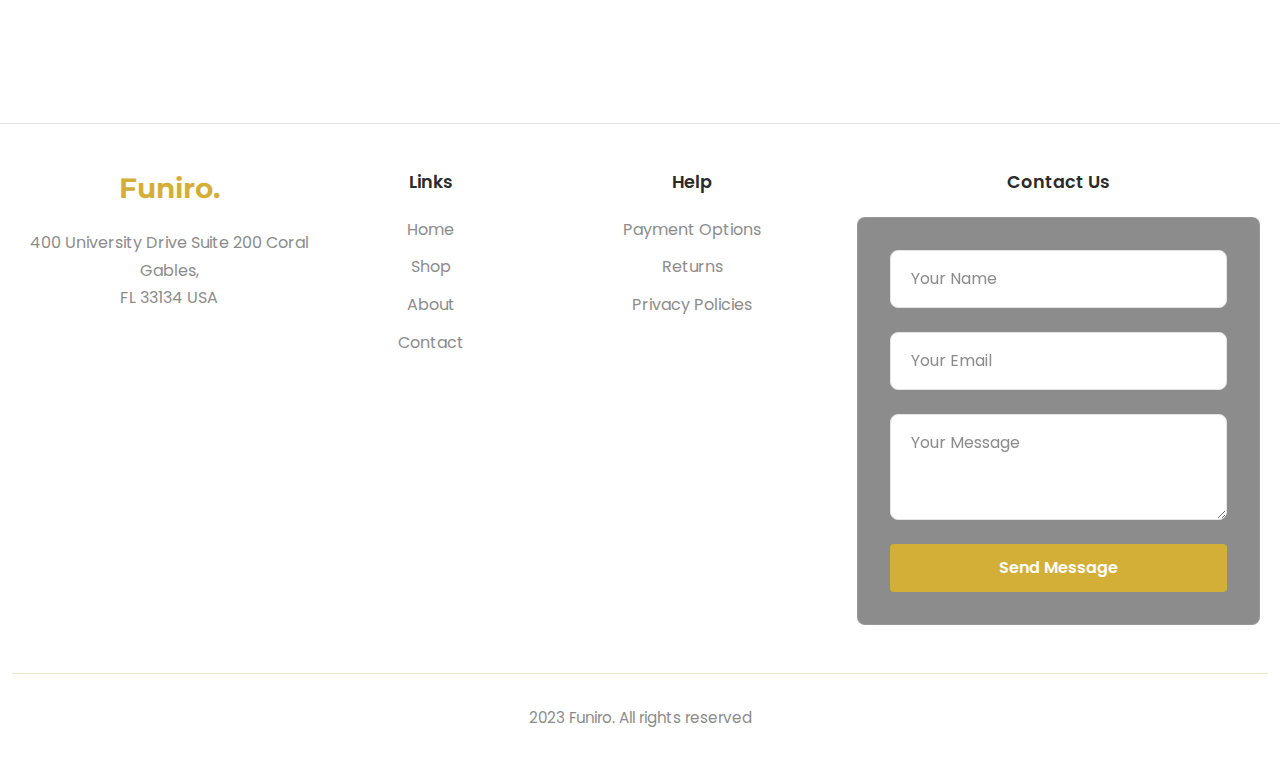
<file: return.html>
<!-- returns-refunds.html -->
<!DOCTYPE html>
<html lang="en">

<head>
    <meta charset="UTF-8">
    <meta name="viewport" content="width=device-width, initial-scale=1.0">
    <title>Returns & Refunds - Funiro</title>
    <meta name="description" content="Learn about Funiro's returns and refunds policy for hassle-free shopping.">

    <!-- Bootstrap CSS -->
    <link href="https://cdn.jsdelivr.net/npm/bootstrap@5.3.2/dist/css/bootstrap.min.css" rel="stylesheet">

    <!-- Google Fonts -->
    <link rel="preconnect" href="https://fonts.googleapis.com">
    <link rel="preconnect" href="https://fonts.gstatic.com" crossorigin>
    <link
        href="https://fonts.googleapis.com/css2?family=Poppins:wght@400;500;600;700&family=Montserrat:wght@700&display=swap"
        rel="stylesheet">

    <!-- Bootstrap Icons -->
    <link rel="stylesheet" href="https://cdn.jsdelivr.net/npm/bootstrap-icons@1.11.1/font/bootstrap-icons.css">

    <!-- Custom CSS -->
    <link rel="stylesheet" href="interior.css">
</head>

<body>
    <!-- Navigation Header (Standardized for all pages) -->
    <nav class="navbar navbar-expand-lg navbar-light bg-white sticky-top" data-testid="navbar-main">
        <div class="container">
            <a class="navbar-brand" href="/Funiro-dev/index.html" data-testid="link-home">
                <img src="/images/funiro-logo.png" alt="Funiro Logo" class="logo">
            </a>
            <button class="navbar-toggler" type="button" data-bs-toggle="collapse" data-bs-target="#navbarNav"
                aria-controls="navbarNav" aria-expanded="false" aria-label="Toggle navigation"
                data-testid="button-menu-toggle">
                <span class="navbar-toggler-icon"></span>
            </button>
            <div class="collapse navbar-collapse justify-content-between" id="navbarNav">
                <!-- Changed to justify-content-between for mobile: links left/center, icons right -->
                <ul class="navbar-nav mx-auto"> <!-- mx-auto for centering links on desktop -->
                    <li class="nav-item">
                        <a class="nav-link" href="/Funiro-dev/index.html" data-testid="link-home-nav">Home</a>
                        <!-- Remove 'active' class; handle via JS below -->
                    </li>
                    <li class="nav-item">
                        <a class="nav-link" href="/Funiro-dev/about.html" data-testid="link-about">About</a>
                    </li>
                    <li class="nav-item dropdown">
                        <a class="nav-link dropdown-toggle" href="/Funiro-dev/shop.html" id="navbarDropdown"
                            role="button" aria-expanded="false"
                            data-testid="link-shop">Shop</a> <!-- No data-bs-toggle here -->
                        <ul class="dropdown-menu" aria-labelledby="navbarDropdown">
                            <li><a class="dropdown-item" href="#">Chairs</a></li>
                            <li><a class="dropdown-item" href="#">Sofas</a></li>
                            <li><a class="dropdown-item" href="#">Beds</a></li>
                            <li><a class="dropdown-item" href="#">Tables</a></li>
                            <hr class="dropdown-divider">
                            <li><a class="dropdown-item" href="/Funiro-dev/shop.html">View All Products</a></li>
                        </ul>
                    </li>
                    <li class="nav-item">
                        <a class="nav-link" href="/Funiro-dev/contact.html" data-testid="link-contact">Contact</a>
                    </li>
                </ul>
                <!-- Icons now inside collapse: visible in mobile menu, always on desktop (d-lg-flex) -->
                <div class="navbar-icons d-flex d-lg-flex"> <!-- Show always, flex on all sizes -->
                    <a href="#" class="icon-link" data-testid="link-user">
                        <i class="bi bi-person"></i>
                    </a>
                    <a href="#" class="icon-link" data-testid="link-search">
                        <i class="bi bi-search"></i>
                    </a>
                    <a href="#" class="icon-link" data-testid="link-wishlist">
                        <i class="bi bi-heart"></i>
                    </a>
                    <a href="#" class="icon-link" data-testid="link-cart">
                        <i class="bi bi-cart"></i>
                    </a>
                </div>
            </div>
        </div>
    </nav>

    <!-- Main Content -->
    <main class="returns-page">
        <!-- Page Title -->
        <div class="text-center mb-5 fade-up" data-aos="fade-up">
            <h1 class="returns-title">Returns & Refunds Policy</h1>
        </div>

        <!-- Return Eligibility -->
        <section class="mb-5 fade-up" data-aos="fade-up" data-aos-delay="100">
            <h2 class="returns-section-title">Return Eligibility</h2>
            <p class="returns-paragraph">
                We want you to be completely satisfied with your Funiro purchase. You can return most new, unused items
                within 30 days of delivery for a full refund. Items must be in their original packaging with tags
                attached.
            </p>
            <ul class="returns-list">
                <li>Electronics and custom-made furniture are non-returnable.</li>
                <li>Return shipping is free for orders over $500; otherwise, deducted from refund.</li>
            </ul>
        </section>

        <!-- How to Initiate a Return -->
        <section class="mb-5 fade-up" data-aos="fade-up" data-aos-delay="200">
            <h2 class="returns-section-title">How to Initiate a Return</h2>
            <ol class="returns-ordered-list">
                <li>Log into your Funiro account and navigate to "My Orders."</li>
                <li>Select the item(s) you wish to return and choose a reason from the dropdown.</li>
                <li>Print the prepaid return label provided.</li>
                <li>Package the item securely and drop it off at your nearest shipping location.</li>
            </ol>
            <p class="returns-paragraph">You'll receive a confirmation email once we process your return request,
                typically within 24 hours.</p>
        </section>

        <!-- Refund Policy -->
        <section class="mb-5 fade-up" data-aos="fade-up" data-aos-delay="300">
            <h2 class="returns-section-title">Refund Policy</h2>
            <p class="returns-paragraph">
                Once your return is received and inspected (usually within 5-7 business days), we'll process your refund
                to the original payment method. Refunds typically appear within 3-5 business days, depending on your
                bank.
            </p>
            <ul class="returns-list">
                <li>Partial refunds for damaged items upon inspection.</li>
                <li>Original shipping fees are non-refundable.</li>
            </ul>
        </section>

        <!-- Exchange Policy -->
        <section class="mb-5 fade-up" data-aos="fade-up" data-aos-delay="400">
            <h2 class="returns-section-title">Exchange Policy</h2>
            <p class="returns-paragraph">
                Exchanges are available for size, color, or style issues within the 30-day window. Contact us to arrange
                an exchange, and we'll cover the return shipping for qualifying items.
            </p>
        </section>

        <!-- Contact for Support -->
        <section class="need-help-section mb-5 fade-up" data-aos="fade-up" data-aos-delay="500">
            <h2 class="returns-section-title text-center">Need Help?</h2>
            <p class="returns-paragraph text-center">
                For any questions about returns or refunds, our team is here to assist.
            </p>
            <div class="text-center">
                <a href="mailto:support@funiro.com" class="btn btn-outline-primary me-2">Email Support</a>
                <a href="tel:+1234567890" class="btn btn-primary">Call Us</a>
            </div>
        </section>
    </main>

    <!-- Footer (Same as global) -->
    <footer class="footer py-5" data-testid="footer-main">
        <div class="container">
            <div class="row g-4">
                <div class="col-lg-3 col-md-6">
                    <h3 class="footer-brand" data-testid="text-footer-brand">Funiro.</h3>
                    <address class="footer-address" data-testid="text-footer-address">
                        400 University Drive Suite 200 Coral Gables,<br>
                        FL 33134 USA
                    </address>
                </div>
                <div class="col-lg-2 col-md-6">
                    <h4 class="footer-title" data-testid="text-footer-links-title">Links</h4>
                    <ul class="footer-links">
                        <li><a href="/Funiro-dev/index.html" data-testid="link-footer-home">Home</a></li>
                        <li><a href="/Funiro-dev/shop.html" data-testid="link-footer-shop">Shop</a></li>
                        <li><a href="/Funiro-dev/about.html" data-testid="link-footer-about">About</a></li>
                        <li><a href="/Funiro-dev/contact.html" data-testid="link-footer-contact">Contact</a></li>
                    </ul>
                </div>
                <div class="col-lg-3 col-md-6">
                    <h4 class="footer-title" data-testid="text-footer-help-title">Help</h4>
                    <ul class="footer-links">
                        <li><a href="/Funiro-dev/payment-options.html" data-testid="link-footer-payment">Payment
                                Options</a></li>
                        <li><a href="/Funiro-dev/return.html" data-testid="link-footer-returns">Returns</a></li>
                        <li><a href="/Funiro-dev/privacy-policy.html" data-testid="link-footer-privacy">Privacy
                                Policies</a></li>
                    </ul>
                </div>
                <div class="col-lg-4 col-md-6">
                    <h4 class="footer-title" data-testid="text-footer-contact-title">Contact Us</h4>
                    <form class="contact-form" data-testid="form-contact">
                        <div class="mb-3">
                            <input type="text" class="form-control" placeholder="Your Name" aria-label="Name"
                                data-testid="input-name">
                        </div>
                        <div class="mb-3">
                            <input type="email" class="form-control" placeholder="Your Email" aria-label="Email"
                                data-testid="input-email-contact">
                        </div>
                        <div class="mb-3">
                            <textarea class="form-control" rows="3" placeholder="Your Message" aria-label="Message"
                                data-testid="input-message"></textarea>
                        </div>
                        <button class="btn btn-submit" type="submit" data-testid="button-submit-contact">Send
                            Message</button>
                    </form>
                </div>
            </div>
            <hr class="footer-divider">
            <div class="row">
                <div class="col-12">
                    <p class="footer-copyright" data-testid="text-copyright">2023 Funiro. All rights reserved</p>
                </div>
            </div>
        </div>
    </footer>

    <!-- Scroll to Top Button -->
    <button id="scrollTopBtn" class="scroll-top-btn" title="Scroll to Top">
        <i class="bi bi-arrow-up"></i>
    </button>

    <!-- Bootstrap JS Bundle -->
    <script src="https://cdn.jsdelivr.net/npm/bootstrap@5.3.2/dist/js/bootstrap.bundle.min.js"></script>

    <!-- Custom JavaScript -->
    <script src="interior.js"></script>
</body>


</html>
</file>
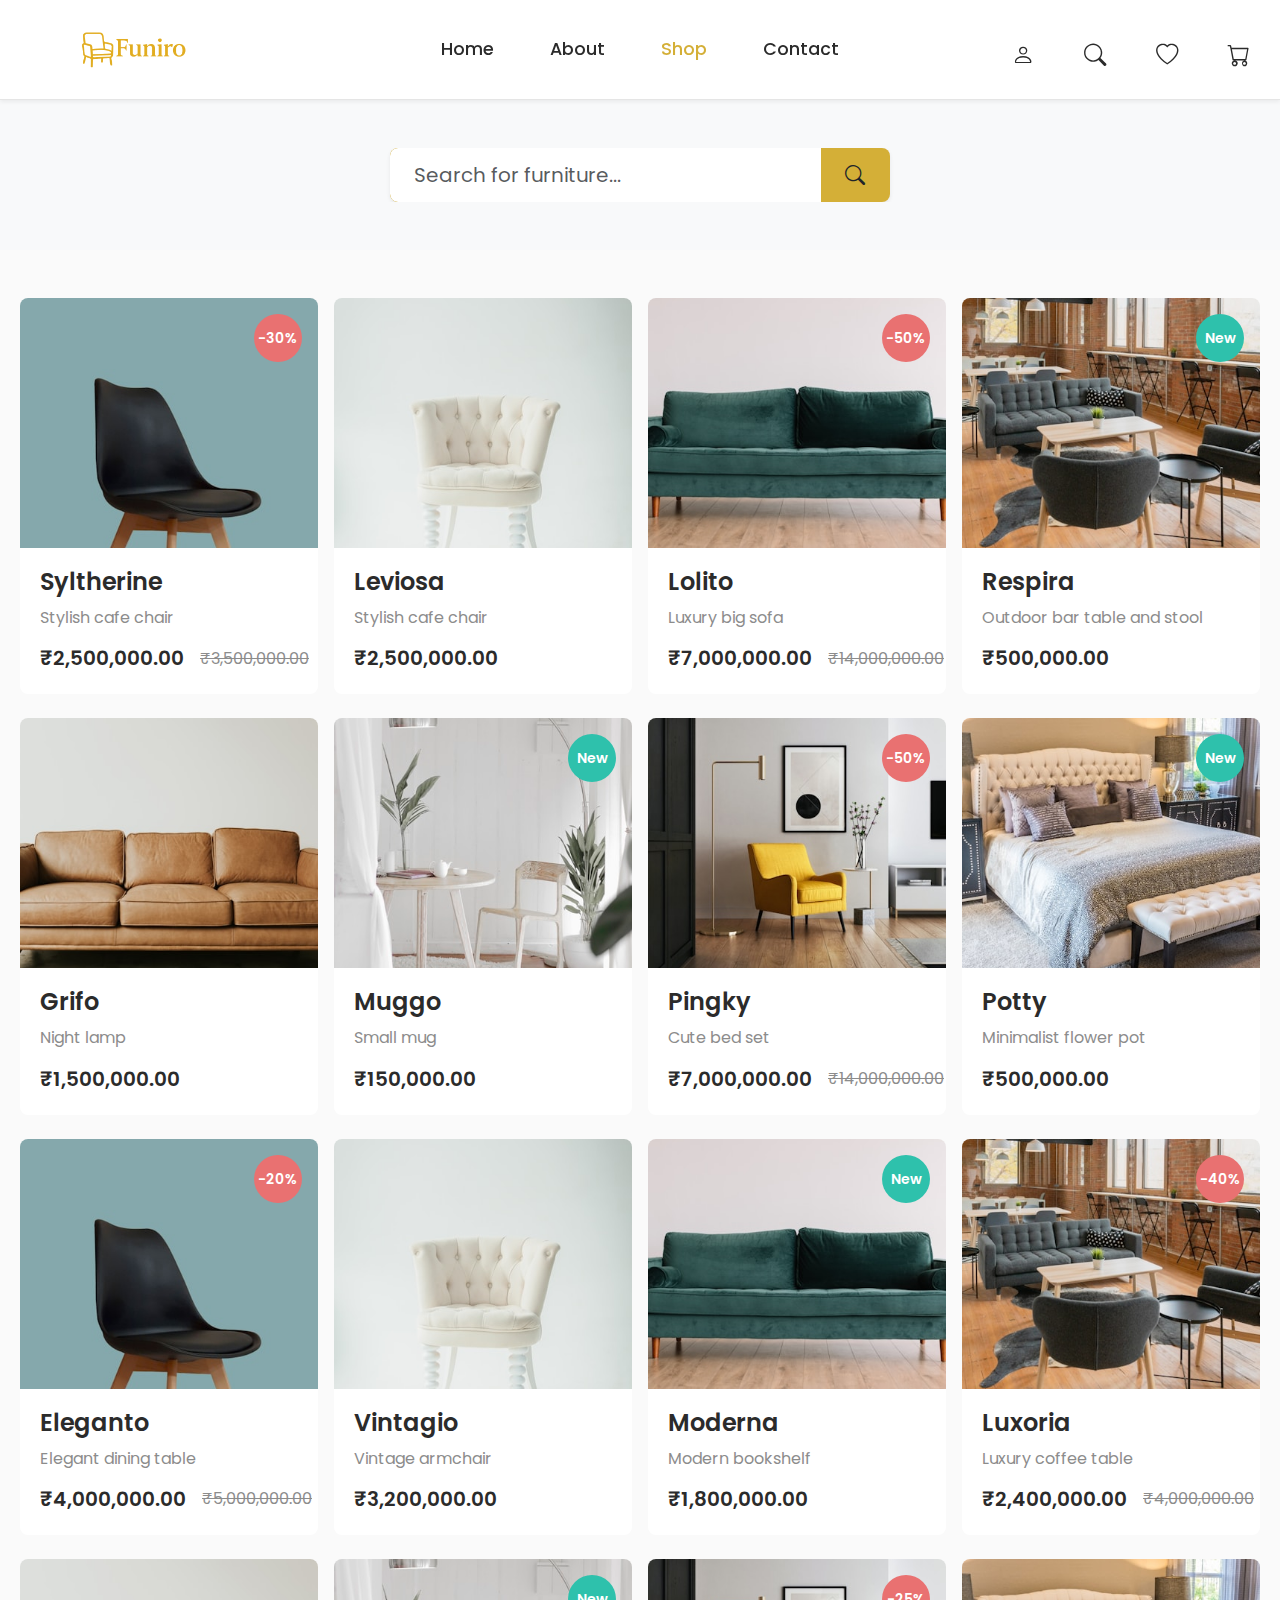
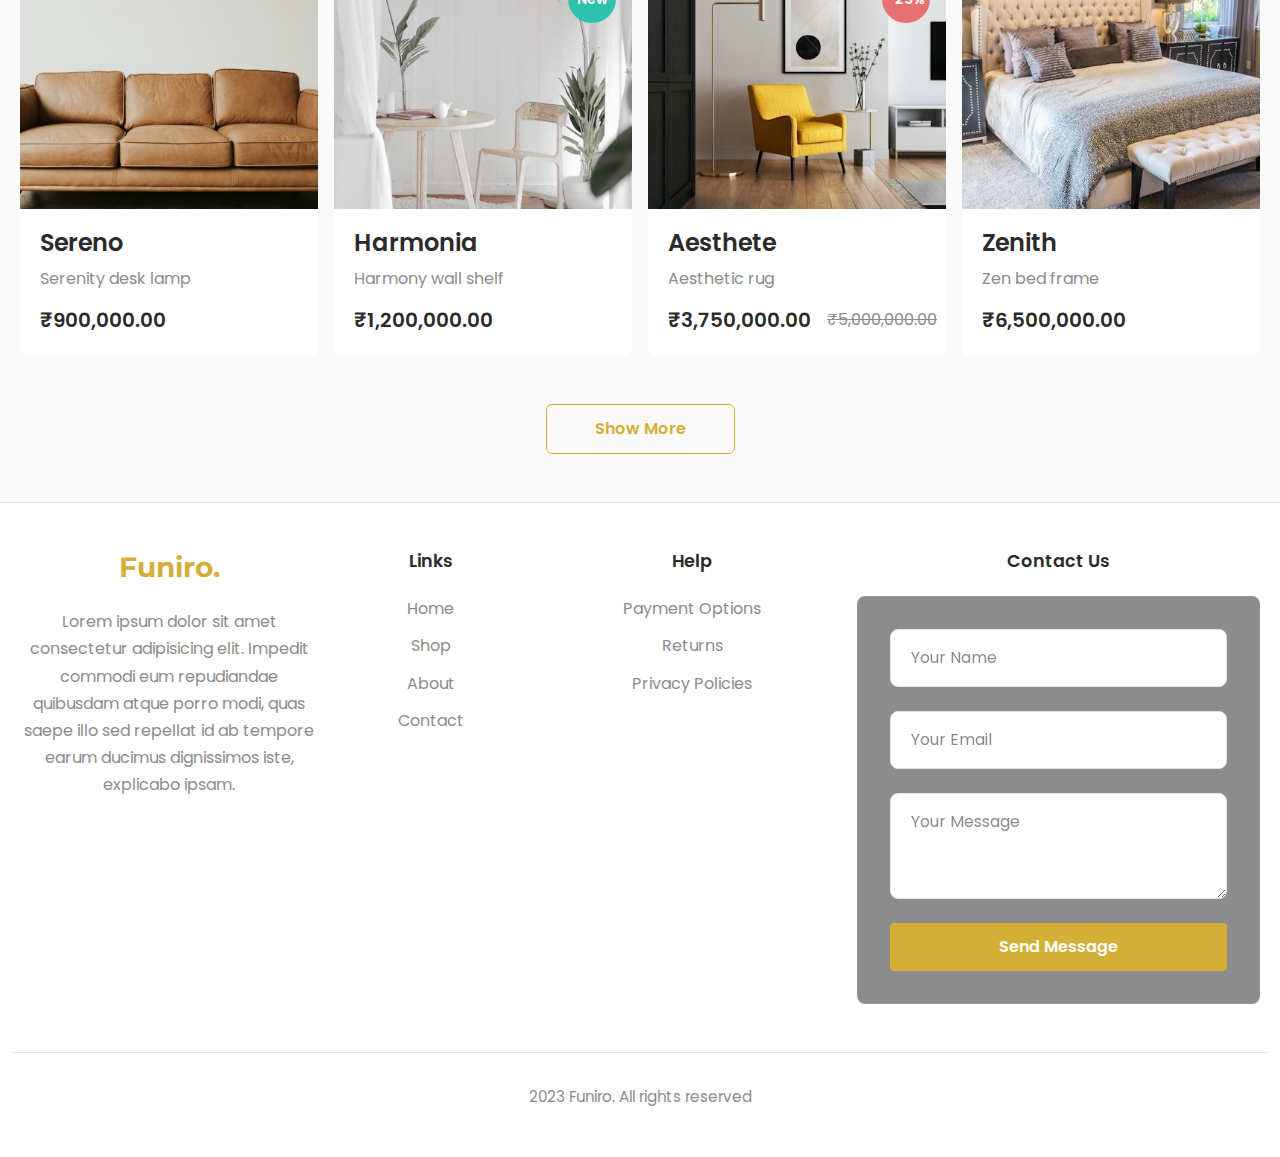
<file: shop.html>
<!DOCTYPE html>
<html lang="en">

<head>
    <meta charset="UTF-8">
    <meta name="viewport" content="width=device-width, initial-scale=1.0">
    <title>Shop - Funiro Furniture</title>
    <meta name="description"
        content="Browse our premium furniture collection. Shop dining, living room, and bedroom essentials with modern designs and exceptional quality.">

    <!-- Bootstrap CSS -->
    <link href="https://cdn.jsdelivr.net/npm/bootstrap@5.3.2/dist/css/bootstrap.min.css" rel="stylesheet">

    <!-- Google Fonts -->
    <link rel="preconnect" href="https://fonts.googleapis.com">
    <link rel="preconnect" href="https://fonts.gstatic.com" crossorigin>
    <link
        href="https://fonts.googleapis.com/css2?family=Poppins:wght@400;500;600;700&family=Montserrat:wght@700&display=swap"
        rel="stylesheet">

    <!-- Bootstrap Icons -->
    <link rel="stylesheet" href="https://cdn.jsdelivr.net/npm/bootstrap-icons@1.11.1/font/bootstrap-icons.css">

    <!-- Custom CSS -->
    <link rel="stylesheet" href="/css/interior.css">
</head>

<body>
    <!-- Navigation Header (Standardized for all pages) -->
    <nav class="navbar navbar-expand-lg navbar-light bg-white sticky-top" data-testid="navbar-main">
        <div class="container">
            <a class="navbar-brand" href="/Funiro-dev/index.html" data-testid="link-home">
                <img src="/images/funiro-logo.png" alt="Funiro Logo" class="logo">
            </a>
            <button class="navbar-toggler" type="button" data-bs-toggle="collapse" data-bs-target="#navbarNav"
                aria-controls="navbarNav" aria-expanded="false" aria-label="Toggle navigation"
                data-testid="button-menu-toggle">
                <span class="navbar-toggler-icon"></span>
            </button>
            <div class="collapse navbar-collapse justify-content-between" id="navbarNav">
                <!-- Changed to justify-content-between for mobile: links left/center, icons right -->
                <ul class="navbar-nav mx-auto"> <!-- mx-auto for centering links on desktop -->
                    <li class="nav-item">
                        <a class="nav-link" href="/Funiro-dev/index.html" data-testid="link-home-nav">Home</a>
                        <!-- Remove 'active' class; handle via JS below -->
                    </li>
                    <li class="nav-item">
                        <a class="nav-link" href="/Funiro-dev/about.html" data-testid="link-about">About</a>
                    </li>
                    <li class="nav-item dropdown">
                        <a class="nav-link dropdown-toggle" href="/Funiro-dev/shop.html" id="navbarDropdown"
                            role="button" aria-expanded="false"
                            data-testid="link-shop">Shop</a> <!-- No data-bs-toggle here -->
                        <ul class="dropdown-menu" aria-labelledby="navbarDropdown">
                            <li><a class="dropdown-item" href="#">Chairs</a></li>
                            <li><a class="dropdown-item" href="#">Sofas</a></li>
                            <li><a class="dropdown-item" href="#">Beds</a></li>
                            <li><a class="dropdown-item" href="#">Tables</a></li>
                            <hr class="dropdown-divider">
                            <li><a class="dropdown-item" href="/Funiro-dev/shop.html">View All Products</a></li>
                        </ul>
                    </li>
                    <li class="nav-item">
                        <a class="nav-link" href="/Funiro-dev/contact.html" data-testid="link-contact">Contact</a>
                    </li>
                </ul>
                <!-- Icons now inside collapse: visible in mobile menu, always on desktop (d-lg-flex) -->
                <div class="navbar-icons d-flex d-lg-flex"> <!-- Show always, flex on all sizes -->
                    <a href="#" class="icon-link" data-testid="link-user">
                        <i class="bi bi-person"></i>
                    </a>
                    <a href="#" class="icon-link" data-testid="link-search">
                        <i class="bi bi-search"></i>
                    </a>
                    <a href="#" class="icon-link" data-testid="link-wishlist">
                        <i class="bi bi-heart"></i>
                    </a>
                    <a href="#" class="icon-link" data-testid="link-cart">
                        <i class="bi bi-cart"></i>
                    </a>
                </div>
            </div>
        </div>
    </nav>

    <!-- Search Bar Section -->
    <section class="search-section py-5 bg-light">
        <div class="container">
            <div class="row justify-content-center">
                <div class="col-lg-8">
                    <div class="input-group input-group-lg shadow-sm" data-testid="search-bar">
                        <input type="search" class="form-control border-0 ps-4" placeholder="Search for furniture..."
                            aria-label="Search" data-testid="input-search">
                        <button class="btn px-4" type="submit" data-testid="button-search">
                            <i class="bi bi-search"></i>
                        </button>
                    </div>
                </div>
            </div>
        </div>
    </section>

    <!-- Our Products Section (Extended for Shop Page) -->
    <section class="our-products-section py-5" id="shop" data-testid="section-products">
        <div class="container">
            <!-- <div class="text-center">
                <h2 class="section-title" data-testid="text-products-title">Our Products</h2> -->
            <!-- </div> -->
            <div class="row g-4">
                <!-- Product 1 -->
                <div class="col-lg-3 col-md-6" data-testid="card-product-1">
                    <div class="product-card">
                        <div class="product-image-wrapper">
                            <span class="badge-sale" data-testid="badge-sale-1">-30%</span>
                            <img src="/images/shop-1.jpeg" alt="Syltherine" class="product-image">
                            <div class="product-overlay">
                                <button class="btn btn-overlay" data-testid="button-add-cart-1">Add to cart</button>
                                <div class="product-actions">
                                    <a href="#" class="action-link" data-testid="link-share-1"><i
                                            class="bi bi-share"></i> Share</a>
                                    <a href="#" class="action-link" data-testid="link-compare-1"><i
                                            class="bi bi-arrow-left-right"></i> Compare</a>
                                    <a href="#" class="action-link" data-testid="link-like-1"><i
                                            class="bi bi-heart"></i> Like</a>
                                </div>
                            </div>
                        </div>
                        <div class="product-info">
                            <h3 class="product-name" data-testid="text-product-name-1">Syltherine</h3>
                            <p class="product-description" data-testid="text-product-desc-1">Stylish cafe chair</p>
                            <div class="product-price">
                                <span class="price-current" data-testid="text-price-current-1">₹2,500,000.00</span>
                                <span class="price-original" data-testid="text-price-original-1">₹3,500,000.00</span>
                            </div>
                        </div>
                    </div>
                </div>

                <!-- Product 2 -->
                <div class="col-lg-3 col-md-6" data-testid="card-product-2">
                    <div class="product-card">
                        <div class="product-image-wrapper">
                            <img src="/images/shop-2.jpeg" alt="Leviosa" class="product-image">
                            <div class="product-overlay">
                                <button class="btn btn-overlay" data-testid="button-add-cart-2">Add to cart</button>
                                <div class="product-actions">
                                    <a href="#" class="action-link" data-testid="link-share-2"><i
                                            class="bi bi-share"></i> Share</a>
                                    <a href="#" class="action-link" data-testid="link-compare-2"><i
                                            class="bi bi-arrow-left-right"></i> Compare</a>
                                    <a href="#" class="action-link" data-testid="link-like-2"><i
                                            class="bi bi-heart"></i> Like</a>
                                </div>
                            </div>
                        </div>
                        <div class="product-info">
                            <h3 class="product-name" data-testid="text-product-name-2">Leviosa</h3>
                            <p class="product-description" data-testid="text-product-desc-2">Stylish cafe chair</p>
                            <div class="product-price">
                                <span class="price-current" data-testid="text-price-current-2">₹2,500,000.00</span>
                            </div>
                        </div>
                    </div>
                </div>

                <!-- Product 3 -->
                <div class="col-lg-3 col-md-6" data-testid="card-product-3">
                    <div class="product-card">
                        <div class="product-image-wrapper">
                            <span class="badge-sale" data-testid="badge-sale-3">-50%</span>
                            <img src="/images/shop-3.jpeg" alt="Lolito" class="product-image">
                            <div class="product-overlay">
                                <button class="btn btn-overlay" data-testid="button-add-cart-3">Add to cart</button>
                                <div class="product-actions">
                                    <a href="#" class="action-link" data-testid="link-share-3"><i
                                            class="bi bi-share"></i> Share</a>
                                    <a href="#" class="action-link" data-testid="link-compare-3"><i
                                            class="bi bi-arrow-left-right"></i> Compare</a>
                                    <a href="#" class="action-link" data-testid="link-like-3"><i
                                            class="bi bi-heart"></i> Like</a>
                                </div>
                            </div>
                        </div>
                        <div class="product-info">
                            <h3 class="product-name" data-testid="text-product-name-3">Lolito</h3>
                            <p class="product-description" data-testid="text-product-desc-3">Luxury big sofa</p>
                            <div class="product-price">
                                <span class="price-current" data-testid="text-price-current-3">₹7,000,000.00</span>
                                <span class="price-original" data-testid="text-price-original-3">₹14,000,000.00</span>
                            </div>
                        </div>
                    </div>
                </div>

                <!-- Product 4 -->
                <div class="col-lg-3 col-md-6" data-testid="card-product-4">
                    <div class="product-card">
                        <div class="product-image-wrapper">
                            <span class="badge-new" data-testid="badge-new-4">New</span>
                            <img src="/images/shop-4.jpeg" alt="Respira" class="product-image">
                            <div class="product-overlay">
                                <button class="btn btn-overlay" data-testid="button-add-cart-4">Add to cart</button>
                                <div class="product-actions">
                                    <a href="#" class="action-link" data-testid="link-share-4"><i
                                            class="bi bi-share"></i> Share</a>
                                    <a href="#" class="action-link" data-testid="link-compare-4"><i
                                            class="bi bi-arrow-left-right"></i> Compare</a>
                                    <a href="#" class="action-link" data-testid="link-like-4"><i
                                            class="bi bi-heart"></i> Like</a>
                                </div>
                            </div>
                        </div>
                        <div class="product-info">
                            <h3 class="product-name" data-testid="text-product-name-4">Respira</h3>
                            <p class="product-description" data-testid="text-product-desc-4">Outdoor bar table and stool
                            </p>
                            <div class="product-price">
                                <span class="price-current" data-testid="text-price-current-4">₹500,000.00</span>
                            </div>
                        </div>
                    </div>
                </div>

                <!-- Product 5 -->
                <div class="col-lg-3 col-md-6" data-testid="card-product-5">
                    <div class="product-card">
                        <div class="product-image-wrapper">
                            <img src="/images/shop-5.jpeg" alt="Grifo" class="product-image">
                            <div class="product-overlay">
                                <button class="btn btn-overlay" data-testid="button-add-cart-5">Add to cart</button>
                                <div class="product-actions">
                                    <a href="#" class="action-link" data-testid="link-share-5"><i
                                            class="bi bi-share"></i> Share</a>
                                    <a href="#" class="action-link" data-testid="link-compare-5"><i
                                            class="bi bi-arrow-left-right"></i> Compare</a>
                                    <a href="#" class="action-link" data-testid="link-like-5"><i
                                            class="bi bi-heart"></i> Like</a>
                                </div>
                            </div>
                        </div>
                        <div class="product-info">
                            <h3 class="product-name" data-testid="text-product-name-5">Grifo</h3>
                            <p class="product-description" data-testid="text-product-desc-5">Night lamp</p>
                            <div class="product-price">
                                <span class="price-current" data-testid="text-price-current-5">₹1,500,000.00</span>
                            </div>
                        </div>
                    </div>
                </div>

                <!-- Product 6 -->
                <div class="col-lg-3 col-md-6" data-testid="card-product-6">
                    <div class="product-card">
                        <div class="product-image-wrapper">
                            <span class="badge-new" data-testid="badge-new-6">New</span>
                            <img src="/images/shop-6.jpeg" alt="Muggo" class="product-image">
                            <div class="product-overlay">
                                <button class="btn btn-overlay" data-testid="button-add-cart-6">Add to cart</button>
                                <div class="product-actions">
                                    <a href="#" class="action-link" data-testid="link-share-6"><i
                                            class="bi bi-share"></i> Share</a>
                                    <a href="#" class="action-link" data-testid="link-compare-6"><i
                                            class="bi bi-arrow-left-right"></i> Compare</a>
                                    <a href="#" class="action-link" data-testid="link-like-6"><i
                                            class="bi bi-heart"></i> Like</a>
                                </div>
                            </div>
                        </div>
                        <div class="product-info">
                            <h3 class="product-name" data-testid="text-product-name-6">Muggo</h3>
                            <p class="product-description" data-testid="text-product-desc-6">Small mug</p>
                            <div class="product-price">
                                <span class="price-current" data-testid="text-price-current-6">₹150,000.00</span>
                            </div>
                        </div>
                    </div>
                </div>

                <!-- Product 7 -->
                <div class="col-lg-3 col-md-6" data-testid="card-product-7">
                    <div class="product-card">
                        <div class="product-image-wrapper">
                            <span class="badge-sale" data-testid="badge-sale-7">-50%</span>
                            <img src="/images/shop-7.jpeg" alt="Pingky" class="product-image">
                            <div class="product-overlay">
                                <button class="btn btn-overlay" data-testid="button-add-cart-7">Add to cart</button>
                                <div class="product-actions">
                                    <a href="#" class="action-link" data-testid="link-share-7"><i
                                            class="bi bi-share"></i> Share</a>
                                    <a href="#" class="action-link" data-testid="link-compare-7"><i
                                            class="bi bi-arrow-left-right"></i> Compare</a>
                                    <a href="#" class="action-link" data-testid="link-like-7"><i
                                            class="bi bi-heart"></i> Like</a>
                                </div>
                            </div>
                        </div>
                        <div class="product-info">
                            <h3 class="product-name" data-testid="text-product-name-7">Pingky</h3>
                            <p class="product-description" data-testid="text-product-desc-7">Cute bed set</p>
                            <div class="product-price">
                                <span class="price-current" data-testid="text-price-current-7">₹7,000,000.00</span>
                                <span class="price-original" data-testid="text-price-original-7">₹14,000,000.00</span>
                            </div>
                        </div>
                    </div>
                </div>

                <!-- Product 8 -->
                <div class="col-lg-3 col-md-6" data-testid="card-product-8">
                    <div class="product-card">
                        <div class="product-image-wrapper">
                            <span class="badge-new" data-testid="badge-new-8">New</span>
                            <img src="/images/shop-8.jpeg" alt="Potty" class="product-image">
                            <div class="product-overlay">
                                <button class="btn btn-overlay" data-testid="button-add-cart-8">Add to cart</button>
                                <div class="product-actions">
                                    <a href="#" class="action-link" data-testid="link-share-8"><i
                                            class="bi bi-share"></i> Share</a>
                                    <a href="#" class="action-link" data-testid="link-compare-8"><i
                                            class="bi bi-arrow-left-right"></i> Compare</a>
                                    <a href="#" class="action-link" data-testid="link-like-8"><i
                                            class="bi bi-heart"></i> Like</a>
                                </div>
                            </div>
                        </div>
                        <div class="product-info">
                            <h3 class="product-name" data-testid="text-product-name-8">Potty</h3>
                            <p class="product-description" data-testid="text-product-desc-8">Minimalist flower pot</p>
                            <div class="product-price">
                                <span class="price-current" data-testid="text-price-current-8">₹500,000.00</span>
                            </div>
                        </div>
                    </div>
                </div>

                <!-- Additional Product 9 -->
                <div class="col-lg-3 col-md-6" data-testid="card-product-9">
                    <div class="product-card">
                        <div class="product-image-wrapper">
                            <span class="badge-sale" data-testid="badge-sale-9">-20%</span>
                            <img src="/images/shop-1.jpeg" alt="Eleganto" class="product-image">
                            <div class="product-overlay">
                                <button class="btn btn-overlay" data-testid="button-add-cart-9">Add to cart</button>
                                <div class="product-actions">
                                    <a href="#" class="action-link" data-testid="link-share-9"><i
                                            class="bi bi-share"></i> Share</a>
                                    <a href="#" class="action-link" data-testid="link-compare-9"><i
                                            class="bi bi-arrow-left-right"></i> Compare</a>
                                    <a href="#" class="action-link" data-testid="link-like-9"><i
                                            class="bi bi-heart"></i> Like</a>
                                </div>
                            </div>
                        </div>
                        <div class="product-info">
                            <h3 class="product-name" data-testid="text-product-name-9">Eleganto</h3>
                            <p class="product-description" data-testid="text-product-desc-9">Elegant dining table</p>
                            <div class="product-price">
                                <span class="price-current" data-testid="text-price-current-9">₹4,000,000.00</span>
                                <span class="price-original" data-testid="text-price-original-9">₹5,000,000.00</span>
                            </div>
                        </div>
                    </div>
                </div>

                <!-- Additional Product 10 -->
                <div class="col-lg-3 col-md-6" data-testid="card-product-10">
                    <div class="product-card">
                        <div class="product-image-wrapper">
                            <img src="/images/shop-2.jpeg" alt="Vintagio" class="product-image">
                            <div class="product-overlay">
                                <button class="btn btn-overlay" data-testid="button-add-cart-10">Add to cart</button>
                                <div class="product-actions">
                                    <a href="#" class="action-link" data-testid="link-share-10"><i
                                            class="bi bi-share"></i> Share</a>
                                    <a href="#" class="action-link" data-testid="link-compare-10"><i
                                            class="bi bi-arrow-left-right"></i> Compare</a>
                                    <a href="#" class="action-link" data-testid="link-like-10"><i
                                            class="bi bi-heart"></i> Like</a>
                                </div>
                            </div>
                        </div>
                        <div class="product-info">
                            <h3 class="product-name" data-testid="text-product-name-10">Vintagio</h3>
                            <p class="product-description" data-testid="text-product-desc-10">Vintage armchair</p>
                            <div class="product-price">
                                <span class="price-current" data-testid="text-price-current-10">₹3,200,000.00</span>
                            </div>
                        </div>
                    </div>
                </div>

                <!-- Additional Product 11 -->
                <div class="col-lg-3 col-md-6" data-testid="card-product-11">
                    <div class="product-card">
                        <div class="product-image-wrapper">
                            <span class="badge-new" data-testid="badge-new-11">New</span>
                            <img src="/images/shop-3.jpeg" alt="Moderna" class="product-image">
                            <div class="product-overlay">
                                <button class="btn btn-overlay" data-testid="button-add-cart-11">Add to cart</button>
                                <div class="product-actions">
                                    <a href="#" class="action-link" data-testid="link-share-11"><i
                                            class="bi bi-share"></i> Share</a>
                                    <a href="#" class="action-link" data-testid="link-compare-11"><i
                                            class="bi bi-arrow-left-right"></i> Compare</a>
                                    <a href="#" class="action-link" data-testid="link-like-11"><i
                                            class="bi bi-heart"></i> Like</a>
                                </div>
                            </div>
                        </div>
                        <div class="product-info">
                            <h3 class="product-name" data-testid="text-product-name-11">Moderna</h3>
                            <p class="product-description" data-testid="text-product-desc-11">Modern bookshelf</p>
                            <div class="product-price">
                                <span class="price-current" data-testid="text-price-current-11">₹1,800,000.00</span>
                            </div>
                        </div>
                    </div>
                </div>

                <!-- Additional Product 12 -->
                <div class="col-lg-3 col-md-6" data-testid="card-product-12">
                    <div class="product-card">
                        <div class="product-image-wrapper">
                            <span class="badge-sale" data-testid="badge-sale-12">-40%</span>
                            <img src="/images/shop-4.jpeg" alt="Luxoria" class="product-image">
                            <div class="product-overlay">
                                <button class="btn btn-overlay" data-testid="button-add-cart-12">Add to cart</button>
                                <div class="product-actions">
                                    <a href="#" class="action-link" data-testid="link-share-12"><i
                                            class="bi bi-share"></i> Share</a>
                                    <a href="#" class="action-link" data-testid="link-compare-12"><i
                                            class="bi bi-arrow-left-right"></i> Compare</a>
                                    <a href="#" class="action-link" data-testid="link-like-12"><i
                                            class="bi bi-heart"></i> Like</a>
                                </div>
                            </div>
                        </div>
                        <div class="product-info">
                            <h3 class="product-name" data-testid="text-product-name-12">Luxoria</h3>
                            <p class="product-description" data-testid="text-product-desc-12">Luxury coffee table</p>
                            <div class="product-price">
                                <span class="price-current" data-testid="text-price-current-12">₹2,400,000.00</span>
                                <span class="price-original" data-testid="text-price-original-12">₹4,000,000.00</span>
                            </div>
                        </div>
                    </div>
                </div>

                <!-- Additional Product 13 -->
                <div class="col-lg-3 col-md-6" data-testid="card-product-13">
                    <div class="product-card">
                        <div class="product-image-wrapper">
                            <img src="/images/shop-5.jpeg" alt="Sereno" class="product-image">
                            <div class="product-overlay">
                                <button class="btn btn-overlay" data-testid="button-add-cart-13">Add to cart</button>
                                <div class="product-actions">
                                    <a href="#" class="action-link" data-testid="link-share-13"><i
                                            class="bi bi-share"></i> Share</a>
                                    <a href="#" class="action-link" data-testid="link-compare-13"><i
                                            class="bi bi-arrow-left-right"></i> Compare</a>
                                    <a href="#" class="action-link" data-testid="link-like-13"><i
                                            class="bi bi-heart"></i> Like</a>
                                </div>
                            </div>
                        </div>
                        <div class="product-info">
                            <h3 class="product-name" data-testid="text-product-name-13">Sereno</h3>
                            <p class="product-description" data-testid="text-product-desc-13">Serenity desk lamp</p>
                            <div class="product-price">
                                <span class="price-current" data-testid="text-price-current-13">₹900,000.00</span>
                            </div>
                        </div>
                    </div>
                </div>

                <!-- Additional Product 14 -->
                <div class="col-lg-3 col-md-6" data-testid="card-product-14">
                    <div class="product-card">
                        <div class="product-image-wrapper">
                            <span class="badge-new" data-testid="badge-new-14">New</span>
                            <img src="/images/shop-6.jpeg" alt="Harmonia" class="product-image">
                            <div class="product-overlay">
                                <button class="btn btn-overlay" data-testid="button-add-cart-14">Add to cart</button>
                                <div class="product-actions">
                                    <a href="#" class="action-link" data-testid="link-share-14"><i
                                            class="bi bi-share"></i> Share</a>
                                    <a href="#" class="action-link" data-testid="link-compare-14"><i
                                            class="bi bi-arrow-left-right"></i> Compare</a>
                                    <a href="#" class="action-link" data-testid="link-like-14"><i
                                            class="bi bi-heart"></i> Like</a>
                                </div>
                            </div>
                        </div>
                        <div class="product-info">
                            <h3 class="product-name" data-testid="text-product-name-14">Harmonia</h3>
                            <p class="product-description" data-testid="text-product-desc-14">Harmony wall shelf</p>
                            <div class="product-price">
                                <span class="price-current" data-testid="text-price-current-14">₹1,200,000.00</span>
                            </div>
                        </div>
                    </div>
                </div>

                <!-- Additional Product 15 -->
                <div class="col-lg-3 col-md-6" data-testid="card-product-15">
                    <div class="product-card">
                        <div class="product-image-wrapper">
                            <span class="badge-sale" data-testid="badge-sale-15">-25%</span>
                            <img src="/images/shop-7.jpeg" alt="Aesthete" class="product-image">
                            <div class="product-overlay">
                                <button class="btn btn-overlay" data-testid="button-add-cart-15">Add to cart</button>
                                <div class="product-actions">
                                    <a href="#" class="action-link" data-testid="link-share-15"><i
                                            class="bi bi-share"></i> Share</a>
                                    <a href="#" class="action-link" data-testid="link-compare-15"><i
                                            class="bi bi-arrow-left-right"></i> Compare</a>
                                    <a href="#" class="action-link" data-testid="link-like-15"><i
                                            class="bi bi-heart"></i> Like</a>
                                </div>
                            </div>
                        </div>
                        <div class="product-info">
                            <h3 class="product-name" data-testid="text-product-name-15">Aesthete</h3>
                            <p class="product-description" data-testid="text-product-desc-15">Aesthetic rug</p>
                            <div class="product-price">
                                <span class="price-current" data-testid="text-price-current-15">₹3,750,000.00</span>
                                <span class="price-original" data-testid="text-price-original-15">₹5,000,000.00</span>
                            </div>
                        </div>
                    </div>
                </div>

                <!-- Additional Product 16 -->
                <div class="col-lg-3 col-md-6" data-testid="card-product-16">
                    <div class="product-card">
                        <div class="product-image-wrapper">
                            <img src="/images/shop-8.jpeg" alt="Zenith" class="product-image">
                            <div class="product-overlay">
                                <button class="btn btn-overlay" data-testid="button-add-cart-16">Add to cart</button>
                                <div class="product-actions">
                                    <a href="#" class="action-link" data-testid="link-share-16"><i
                                            class="bi bi-share"></i> Share</a>
                                    <a href="#" class="action-link" data-testid="link-compare-16"><i
                                            class="bi bi-arrow-left-right"></i> Compare</a>
                                    <a href="#" class="action-link" data-testid="link-like-16"><i
                                            class="bi bi-heart"></i> Like</a>
                                </div>
                            </div>
                        </div>
                        <div class="product-info">
                            <h3 class="product-name" data-testid="text-product-name-16">Zenith</h3>
                            <p class="product-description" data-testid="text-product-desc-16">Zen bed frame</p>
                            <div class="product-price">
                                <span class="price-current" data-testid="text-price-current-16">₹6,500,000.00</span>
                            </div>
                        </div>
                    </div>
                </div>
            </div>
            <div class="text-center mt-5">
                <a href="#" class="btn btn-outline-primary btn-show-more" data-testid="button-show-more">Show More</a>
            </div>
        </div>
    </section>

    <!-- Footer -->
    <footer class="footer py-5" data-testid="footer-main">
        <div class="container">
            <div class="row g-4">
                <div class="col-lg-3 col-md-6">
                    <h3 class="footer-brand" data-testid="text-footer-brand">Funiro.</h3>
                    <address class="footer-address" data-testid="text-footer-address">
                        Lorem ipsum dolor sit amet consectetur adipisicing elit. Impedit commodi eum repudiandae
                        quibusdam atque porro modi, quas saepe illo sed repellat id ab tempore earum ducimus dignissimos
                        iste, explicabo ipsam.
                    </address>
                </div>
                <div class="col-lg-2 col-md-6">
                    <h4 class="footer-title" data-testid="text-footer-links-title">Links</h4>
                    <ul class="footer-links">
                        <li><a href="/Funiro-dev/index.html" data-testid="link-footer-home">Home</a></li>
                        <li><a href="/Funiro-dev/shop.html" data-testid="link-footer-shop">Shop</a></li>
                        <li><a href="/Funiro-dev/about.html" data-testid="link-footer-about">About</a></li>
                        <li><a href="/Funiro-dev/contact.html" data-testid="link-footer-contact">Contact</a></li>
                    </ul>
                </div>
                <div class="col-lg-3 col-md-6">
                    <h4 class="footer-title" data-testid="text-footer-help-title">Help</h4>
                    <ul class="footer-links">
                        <li><a href="/Funiro-dev/payment-options.html" data-testid="link-footer-payment">Payment
                                Options</a></li>
                        <li><a href="/Funiro-dev/return.html" data-testid="link-footer-returns">Returns</a></li>
                        <li><a href="/Funiro-dev/privacy-policy.html" data-testid="link-footer-privacy">Privacy
                                Policies</a></li>
                    </ul>
                </div>
                <div class="col-lg-4 col-md-6">
                    <h4 class="footer-title" data-testid="text-footer-contact-title">Contact Us</h4>
                    <form class="contact-form" data-testid="form-contact">
                        <div class="mb-3">
                            <input type="text" class="form-control" placeholder="Your Name" aria-label="Name"
                                data-testid="input-name">
                        </div>
                        <div class="mb-3">
                            <input type="email" class="form-control" placeholder="Your Email" aria-label="Email"
                                data-testid="input-email-contact">
                        </div>
                        <div class="mb-3">
                            <textarea class="form-control" rows="3" placeholder="Your Message" aria-label="Message"
                                data-testid="input-message"></textarea>
                        </div>
                        <button class="btn btn-submit" type="submit" data-testid="button-submit-contact">Send
                            Message</button>
                    </form>
                </div>
            </div>
            <hr class="footer-divider">
            <div class="row">
                <div class="col-12">
                    <p class="footer-copyright" data-testid="text-copyright">2023 Funiro. All rights reserved</p>
                </div>
            </div>
        </div>
    </footer>

    <!-- Scroll to Top Button -->
    <button id="scrollTopBtn" class="scroll-top-btn" title="Scroll to Top">
        <i class="bi bi-arrow-up"></i>
    </button>

    <!-- Bootstrap JS Bundle -->
    <script src="https://cdn.jsdelivr.net/npm/bootstrap@5.3.2/dist/js/bootstrap.bundle.min.js"></script>

    <!-- Custom JavaScript -->
    <script src="/js/interior.js"></script>

</body>

</html>
</file>
<file: interior.css>
/* ==========================================
   FUNIRO FURNITURE - CUSTOM STYLES (Updated for No Overflow & Full Responsiveness)
   ========================================== */
/* ==========================================
   ROOT VARIABLES & DESIGN TOKENS
   ========================================== */
:root {
  /* Color Palette */
  --color-primary: #d4af37;
  --color-primary-dark: #b8942a;
  --color-sale: #e97171;
  --color-new: #2ec1ac;
  --color-cream: #fff3e3;
  --color-white: #ffffff;
  --color-text-primary: #2b2b2b;
  --color-text-secondary: #8c8c8c;
  --color-text-muted: #8c8c8c;
  --color-border: #e5e5e5;
  --color-overlay: rgba(58, 58, 58, 0.72);
  /* Typography */
  --font-primary: "Poppins", sans-serif;
  --font-accent: "Montserrat", sans-serif;
  /* Spacing */
  --spacing-xs: 0.5rem;
  --spacing-sm: 1rem;
  --spacing-md: 1.5rem;
  --spacing-lg: 2rem;
  --spacing-xl: 3rem;
  --spacing-2xl: 4rem;
  --spacing-3xl: 5rem;
  /* Border Radius */
  --radius-sm: 0.25rem;
  --radius-md: 0.5rem;
  /* Transitions */
  --transition-base: all 0.3s ease;
  --transition-slow: all 0.5s ease;
  /* Shadows */
  --shadow-sm: 0 2px 4px rgba(0, 0, 0, 0.06);
  --shadow-md: 0 4px 6px rgba(0, 0, 0, 0.08);
  --shadow-lg: 0 10px 20px rgba(0, 0, 0, 0.12);
}
/* ==========================================
   GLOBAL STYLES (Enhanced for No Overflow)
   ========================================== */
* {
  margin: 0;
  padding: 0;
  box-sizing: border-box;
}
body {
  font-family: var(--font-primary);
  color: var(--color-text-primary);
  line-height: 1.6;
  overflow-x: hidden; /* Prevent horizontal overflow globally */
  width: 100vw; /* Ensure full viewport width */
  max-width: 100%; /* No exceeding viewport */
}
h1,
h2,
h3,
h4,
h5,
h6 {
  font-weight: 600;
  line-height: 1.2;
  margin-bottom: var(--spacing-sm);
  word-break: break-word; /* Prevent long words from overflowing */
}
img {
  max-width: 100%;
  height: auto;
  display: block;
  width: 100%; /* Ensure images don't overflow */
  object-fit: contain; /* Default to contain for responsiveness */
}
a {
  text-decoration: none;
  color: inherit;
  transition: var(--transition-base);
  word-break: break-word; /* Links won't overflow */
}
/* Container Fluid Fixes for Full Width Without Overflow */
.container-fluid {
  padding-left: 1rem;
  padding-right: 1rem;
  max-width: 100%;
  overflow: hidden; /* Prevent child overflow */
}
.container {
  padding-left: 0.75rem;
  padding-right: 0.75rem; /* Reduced for tighter mobile */
  max-width: 100%;
  overflow: hidden;
}
/* Override for navbar to allow dropdown visibility without clipping */
.navbar .container {
  overflow: visible;
}
.row {
  margin-left: 0;
  margin-right: 0; /* Remove default Bootstrap negative margins to prevent overflow */
  --bs-gutter-x: 1rem; /* Custom gutter for responsiveness */
}
.col,
.col-* {
  padding-left: calc(var(--bs-gutter-x) * 0.5);
  padding-right: calc(var(--bs-gutter-x) * 0.5);
}
/* Force no overflow on sections */
section,
main,
footer {
  overflow: hidden;
  width: 100%;
  max-width: 100vw;
}
/* Typography Responsiveness */
@media (max-width: 768px) {
  h1 {
    font-size: 2rem;
  }
  h2 {
    font-size: 1.75rem;
  }
  h3 {
    font-size: 1.5rem;
  }
  p {
    font-size: 1rem;
    line-height: 1.5;
  }
}
/* Body scroll lock for mobile menu */
body.menu-open {
  overflow: hidden !important;
  position: fixed !important;
  width: 100% !important;
}
/* ==========================================
  NAVIGATION (HEADER) - Responsive & No Overflow
  ========================================== */
.navbar {
  /* padding: 1rem 0; */
  box-shadow: var(--shadow-sm);
  border-bottom: 1px solid var(--color-border);
  background-color: var(--color-white);
  backdrop-filter: blur(10px);
  height: 100px;
  overflow: visible; /* Allow dropdown to extend beyond navbar height */
  width: 100vw; /* Full width without scroll */
}
.navbar-brand .logo {
  height: 140px; /* Bigger logo size */
  width: 240px;
  transition: var(--transition-base);
  max-width: 100%; /* Responsive logo */
}
.navbar-brand:hover .logo {
  transform: scale(1.05);
}
.navbar-expand-lg .navbar-nav {
  flex-direction: row;
  column-gap: 40px; /* Increased gap between nav items */
}
.navbar-nav .nav-link {
  color: var(--color-text-primary);
  font-weight: 500;
  font-size: 1.1rem; /* Slightly larger font */
  padding: 0.75rem 1.5rem; /* More padding for better touch targets */
  position: relative;
  transition: var(--transition-base);
  white-space: nowrap; /* Prevent text wrap/overflow */
  overflow: hidden; /* Clip if needed */
}
.navbar-nav .nav-link::after {
  content: "";
  position: absolute;
  bottom: 0;
  left: 50%;
  width: 0;
  height: 2px;
  background-color: var(--color-primary);
  transition: var(--transition-base);
  transform: translateX(-50%);
}
.navbar-nav .nav-link:hover::after,
.navbar-nav .nav-link.active::after {
  width: 80%;
}
.navbar-nav .nav-link:hover,
.navbar-nav .nav-link.active {
  color: var(--color-primary);
}
.navbar-icons {
  display: flex;
  gap: 2rem; /* Increased gap */
  align-items: center;
  flex-shrink: 0; /* Prevent shrinking */
}
.icon-link {
  color: var(--color-text-primary);
  font-size: 1.4rem; /* Larger icons */
  transition: var(--transition-base);
  position: relative;
  min-width: 40px; /* Min size for touch */
}
.icon-link::before {
  content: attr(data-count) ""; /* For future cart count */
  position: absolute;
  top: -0.5rem;
  right: -0.5rem;
  background: var(--color-primary);
  color: var(--color-white);
  border-radius: 50%;
  width: 20px;
  height: 20px;
  font-size: 0.75rem;
  display: flex;
  align-items: center;
  justify-content: center;
  opacity: 0;
}
.icon-link:hover {
  color: var(--color-primary);
  transform: scale(1.2);
}
/* Dropdown Menu Enhancements for Shop Categories */
.navbar-nav .dropdown-menu {
  background-color: var(--color-white);
  border: none;
  box-shadow: var(--shadow-lg);
  border-radius: var(--radius-md);
  padding: var(--spacing-sm);
  margin-top: var(--spacing-sm);
  min-width: 200px;
  max-width: calc(
    100vw - 2rem
  ); /* Prevent dropdown overflow on small screens */
  overflow: hidden;
  left: 0; /* Align to left to avoid right overflow */
}
.navbar-nav .dropdown-item {
  color: var(--color-text-primary);
  font-weight: 500;
  padding: var(--spacing-xs) var(--spacing-md);
  border-radius: var(--radius-sm);
  transition: var(--transition-base);
  white-space: nowrap; /* No wrap */
  overflow: hidden;
  text-overflow: ellipsis; /* Ellipsis for long text */
}
.navbar-nav .dropdown-item:hover,
.navbar-nav .dropdown-item:focus {
  background-color: var(--color-cream);
  color: var(--color-primary);
  transform: translateX(5px);
}
.navbar-nav .dropdown-divider {
  border-color: var(--color-border);
  margin: var(--spacing-xs) 0;
}
/* Hover to Show Dropdown */
.navbar-nav .dropdown {
  position: relative;
}
.navbar-nav .dropdown:hover .dropdown-menu {
  display: block;
  opacity: 1;
  visibility: visible;
  transform: translateY(0);
}
.navbar-nav .dropdown-menu {
  display: block;
  opacity: 0;
  visibility: hidden;
  transform: translateY(-10px);
  transition: var(--transition-base);
}
/* Active State for Dropdown Toggle */
.navbar-nav .dropdown-toggle.active {
  color: var(--color-primary);
}
.navbar-nav .dropdown-toggle.active::after {
  border-top-color: var(--color-primary);
}
/* Hide Dropdown Arrow (No small dot under Shop) */
.navbar-nav .dropdown-toggle::after {
  display: none !important; /* Completely removes the Bootstrap arrow/dot */
}
/* Ensure Dropdown Only on Hover (Desktop) */
/* Desktop Dropdown: Pure CSS Hover Override (No JS Interference) */
@media (min-width: 992px) {
  .navbar-nav .dropdown-toggle {
    cursor: pointer;
  }
  /* Disable Bootstrap JS click/hover interference */
  .navbar-nav .dropdown-toggle[data-bs-toggle="dropdown"] {
    pointer-events: auto; /* Allow hover, but ignore JS click */
  }
  .navbar-nav .dropdown-menu {
    display: none !important; /* Force hidden default, override Bootstrap */
    opacity: 0 !important;
    visibility: hidden !important;
    transform: translateY(-10px) !important;
    transition: opacity 0.3s ease, visibility 0.3s ease, transform 0.3s ease !important;
    background-color: var(--color-white);
    border: none;
    box-shadow: var(--shadow-lg);
    border-radius: var(--radius-md);
    padding: var(--spacing-sm);
    margin-top: var(--spacing-sm);
    min-width: 200px;
    max-width: calc(100vw - 2rem);
    overflow: hidden;
    left: 0;
    position: absolute;
    z-index: 1000;
  }
  .navbar-nav .dropdown:hover .dropdown-menu {
    display: block !important; /* Force show on hover */
    opacity: 1 !important;
    visibility: visible !important;
    transform: translateY(0) !important;
  }
  .navbar-nav .dropdown-item {
    color: var(--color-text-primary);
    font-weight: 500;
    padding: var(--spacing-xs) var(--spacing-md);
    border-radius: var(--radius-sm);
    transition: var(--transition-base);
    white-space: nowrap;
    overflow: hidden;
    text-overflow: ellipsis;
  }
  .navbar-nav .dropdown-item:hover,
  .navbar-nav .dropdown-item:focus {
    background-color: var(--color-cream);
    color: var(--color-primary);
    transform: translateX(5px);
  }
  .navbar-nav .dropdown-divider {
    border-color: var(--color-border);
    margin: var(--spacing-xs) 0;
  }
  /* Hide arrow if unwanted */
  .navbar-nav .dropdown-toggle::after {
    display: none !important;
  }
  /* Explicitly allow clicks for navigation */
  .navbar-nav .dropdown-toggle {
    pointer-events: auto; /* Explicitly allow clicks */
  }
  .navbar-nav .dropdown-menu {
    pointer-events: auto; /* Allow interactions inside menu if needed */
  }
}
/* Bulletproof Dropdown Hover & No Click Interference (overrides everything) */
.navbar-nav .dropdown-menu {
  display: none !important;
  opacity: 0 !important;
  visibility: hidden !important;
  transition: opacity 0.3s ease, visibility 0.3s ease, transform 0.3s ease !important;
}
.navbar-nav .dropdown:hover .dropdown-menu {
  display: block !important;
  opacity: 1 !important;
  visibility: visible !important;
  transform: translateY(0) !important;
  z-index: 1050 !important; /* Above navbar */
}
.navbar-nav .dropdown-toggle {
  pointer-events: auto !important; /* Force clicks through */
  cursor: pointer; /* Visual cue */
}
/* Mobile: Hide dropdown to prioritize navigation */
@media (max-width: 991px) {
  .navbar-nav .dropdown-menu {
    display: none !important;
  }
  .navbar-nav .dropdown:hover .dropdown-menu {
    display: none !important; /* No hover on mobile */
  }
}
/* Mobile Navigation - Exact Screenshot Match: Vertical Stack + Visible Icons Row */
@media (max-width: 991px) {
  .navbar {
    padding: 0.75rem 1rem;
    height: auto;
    min-height: 70px;
  }
  .navbar-brand .logo {
    height: 80px; /* Increased for better visibility on tablet/mobile */
    width: auto;
    max-width: 140px; /* Slightly wider cap to match height */
  }
  .navbar-toggler {
    display: block;
    padding: 0.25rem 0.75rem;
    border: none;
    background-color: rgba(0, 0, 0, 0.1);
    border-radius: 0.375rem;
  }
  .navbar-toggler-icon {
    display: inline-block;
    width: 1.5em;
    height: 1.5em;
    background-image: url("data:image/svg+xml,%3csvg xmlns='http://www.w3.org/2000/svg' viewBox='0 0 30 30'%3e%3cpath stroke='rgba%280, 0, 0, 0.55%29' stroke-linecap='round' stroke-miterlimit='10' stroke-width='2' d='m4 7h22M4 15h22M4 23h22'/%3e%3c/svg%3e");
    background-repeat: no-repeat;
    background-position: center;
    background-size: 100% 100%;
  }
  .navbar-toggler:focus {
    outline: none;
  }
  .navbar-collapse {
    position: relative;
    margin-top: 1rem;
    padding: var(--spacing-lg) var(--spacing-md) var(--spacing-md)
      var(--spacing-md); /* Balanced padding */
    background-color: var(--color-white);
    border-radius: var(--radius-md);
    box-shadow: var(--shadow-md);
    max-height: 0;
    overflow: hidden;
    transition: max-height 0.3s ease, opacity 0.3s ease;
    opacity: 0;
    width: 100%;
    z-index: 1060;
  }
  .navbar-collapse.show {
    max-height: 500px;
    opacity: 1;
  }
  .navbar-nav {
    flex-direction: column !important; /* Force strict vertical stack */
    align-items: stretch;
    gap: 0.25rem; /* Minimal gaps to match screenshot tightness */
    margin-bottom: var(--spacing-md); /* Space before icons */
    width: 100%;
  }
  .navbar-nav .nav-item {
    width: 100%;
    margin: 0;
    display: flex;
    justify-content: center;
    align-items: center;
  }
  .navbar-nav .nav-link {
    display: block;
    padding: var(--spacing-sm) var(--spacing-md); /* Compact padding like screenshot */
    border: none; /* No borders for flat look */
    border-radius: var(--radius-sm);
    text-align: left;
    transition: var(--transition-base);
    font-size: 1rem; /* Standard size */
    white-space: normal;
    background-color: transparent;
    margin-bottom: 0;
  }
  .navbar-nav .nav-link:hover:not(.active),
  .navbar-nav .nav-link.active {
    background-color: var(
      --color-cream
    ); /* Cream only on active/hover, matches Home highlight */
    color: var(--color-primary);
    padding-left: var(--spacing-lg); /* Slight indent on active for depth */
  }
  /* Mobile Dropdown - Hover Only, Seamless */
  .navbar-nav .dropdown {
    position: relative;
    margin-bottom: 0;
  }
  .navbar-nav .dropdown-menu {
    display: none;
    background-color: transparent; /* No bg—blends into menu */
    border-left: 2px solid var(--color-primary); /* Subtle indent line */
    margin: 0 0 0 var(--spacing-md); /* Left indent only, no top/bottom */
    padding: var(--spacing-xs) 0 var(--spacing-xs) 0; /* Minimal padding */
    position: static;
    box-shadow: none; /* Flat, no shadow */
    border-radius: 0;
    width: auto;
    max-width: none;
  }
  .navbar-nav .dropdown:hover .dropdown-menu {
    display: block;
  }
  .navbar-nav .dropdown-item {
    padding: var(--spacing-xs) var(--spacing-md);
    border-radius: var(--radius-sm);
    text-align: left;
    font-size: 0.9rem; /* Smaller for sub-items */
    white-space: normal;
    transition: var(--transition-base);
    margin-bottom: 0;
    background-color: transparent;
  }
  .navbar-nav .dropdown-item:hover {
    background-color: var(--color-cream);
    color: var(--color-primary);
    transform: translateX(4px);
  }
  /* Icons in Mobile Menu - Horizontal Row, Always Visible */
  .navbar-collapse.show .navbar-icons {
    display: flex !important; /* Force visibility */
    order: 3;
    flex-direction: row; /* Horizontal row like screenshot */
    justify-content: center; /* Centered */
    align-items: center;
    gap: 1.5rem; /* Even spacing between icons */
    margin-top: var(--spacing-md);
    padding-top: var(--spacing-md);
    border-top: 1px solid var(--color-border); /* Divider line */
    width: 100%;
    visibility: visible !important;
    opacity: 1 !important;
  }
  .navbar-icons {
    flex-shrink: 0; /* Prevent squish */
  }
  .icon-link {
    font-size: 1.25rem; /* Balanced size for row */
    padding: 0.75rem;
    border: 1px solid transparent;
    border-radius: 50%;
    transition: var(--transition-base);
    display: flex !important; /* Always flex */
    align-items: center;
    justify-content: center;
    min-width: 45px;
    min-height: 45px;
    color: var(--color-text-primary);
    visibility: visible;
  }
  .icon-link:hover {
    background-color: var(--color-cream);
    border-color: var(--color-primary);
    color: var(--color-primary);
    transform: scale(1.1);
  }
}
@media (max-width: 575px) {
.navbar-brand .logo {
    height: 80px; /* Increased for phones without overwhelming space */
    width: auto;
    max-width: 120px;
  }
  .navbar-nav .nav-link {
    padding: 0.75rem !important;
    font-size: 0.95rem;
  }
  .navbar-icons {
    gap: 0.75rem !important;
  }
  .icon-link {
    font-size: 1.5rem !important;
    min-width: 45px;
    min-height: 45px;
  }
  .navbar-collapse {
    padding: var(--spacing-sm);
    max-height: 70vh;
  }
}
/* ==========================================
   HERO SECTION - Responsive & No Overflow
   ========================================== */
.hero-section {
  position: relative;
  min-height: 85vh;
  max-height: 100vh; /* Cap height to prevent excessive scroll */
  display: flex;
  align-items: center;
  overflow: hidden;
  width: 100vw; /* Full viewport */
}
.hero-background {
  position: absolute;
  top: 0;
  left: 0;
  width: 100%;
  height: 100%;
  z-index: 1;
}
.hero-background img {
  width: 100%;
  height: 100%;
  object-fit: cover;
  object-position: center; /* Center crop for responsiveness */
}
.hero-content {
  position: relative;
  z-index: 2;
  padding: var(--spacing-xl);
  display: flex;
  align-items: center;
  justify-content: flex-end;
  min-height: 85vh;
  max-width: 100%;
  width: 100%;
  overflow: hidden;
}
.hero-card {
  background-color: var(--color-cream);
  padding: var(--spacing-2xl) var(--spacing-xl);
  border-radius: var(--radius-md);
  max-width: 500px;
  box-shadow: var(--shadow-lg);
  border: 1px solid rgba(184, 142, 47, 0.1);
  word-break: break-word; /* Text won't overflow */
}
.hero-label {
  font-size: 1rem;
  font-weight: 600;
  color: var(--color-text-primary);
  letter-spacing: 0.05em;
  margin-bottom: var(--spacing-xs);
}
.hero-title {
  font-size: 3.5rem;
  font-weight: 700;
  color: var(--color-primary);
  margin-bottom: var(--spacing-md);
  line-height: 1.1;
  word-break: break-word;
}
.hero-description {
  font-size: 1.125rem;
  color: var(--color-text-secondary);
  margin-bottom: var(--spacing-xl);
  line-height: 1.7;
}
.btn-hero {
  background-color: var(--color-primary);
  color: var(--color-white);
  border: none;
  padding: 1rem 3rem;
  font-size: 1rem;
  font-weight: 700;
  letter-spacing: 0.05em;
  text-transform: uppercase;
  transition: var(--transition-base);
  white-space: nowrap; /* Button text no wrap */
  display: inline-block;
}
.btn-hero:hover {
  background-color: var(--color-primary-dark);
  color: var(--color-white);
  transform: translateY(-2px);
  box-shadow: var(--shadow-md);
}
/* Mobile Hero */
@media (max-width: 991px) {
  .hero-section {
    min-height: 70vh; /* Shorter on mobile */
    text-align: center;
  }
  .hero-content {
    padding: var(--spacing-lg);
    min-height: auto;
    justify-content: center;
    flex-direction: column;
  }
  .hero-card {
    padding: var(--spacing-lg);
    max-width: 90%; /* Responsive width */
  }
  .hero-title {
    font-size: 2.5rem;
  }
  .hero-description {
    font-size: 1rem;
  }
  .btn-hero {
    padding: 0.875rem 2rem;
    font-size: 0.95rem;
  }
}
@media (max-width: 575px) {
  .hero-section {
    min-height: 60vh;
  }
  .hero-title {
    font-size: 2rem;
  }
  .hero-card {
    padding: var(--spacing-md);
    margin: 0 auto;
  }
}
/* ==========================================
   BROWSE THE RANGE SECTION - Responsive Grid
   ========================================== */
.browse-range-section {
  padding: var(--spacing-3xl) 0;
  overflow: hidden;
}
.section-title {
  font-size: 2.5rem;
  font-weight: 700;
  color: var(--color-text-primary);
  margin-bottom: var(--spacing-sm);
  text-align: center;
  word-break: break-word;
}
.section-subtitle {
  font-size: 1.125rem;
  color: var(--color-text-secondary);
  text-align: center;
}
.row.g-4 {
  --bs-gutter-x: 1rem; /* Custom gutter to prevent overflow */
}
.category-card {
  cursor: pointer;
  transition: var(--transition-base);
  width: 100%; /* Full width in grid */
}
.category-card:hover {
  transform: translateY(-5px);
}
.category-image {
  border-radius: var(--radius-md);
  overflow: hidden;
  margin-bottom: var(--spacing-md);
  height: 300px; /* Fixed height for consistency */
}
.category-image img {
  width: 100%;
  height: 100%; /* Fill container */
  object-fit: cover;
  transition: var(--transition-slow);
}
.category-card:hover .category-image img {
  transform: scale(1.05);
}
.category-title {
  font-size: 1.5rem;
  font-weight: 600;
  color: var(--color-text-primary);
  text-align: center;
}
/* Tablet: 2 columns */
@media (max-width: 991px) {
  .category-image {
    height: 250px;
  }
  .category-title {
    font-size: 1.25rem;
  }
  .section-title {
    font-size: 2rem;
  }
}
/* Mobile: Stack single column */
@media (max-width: 575px) {
  .browse-range-section {
    padding: var(--spacing-2xl) 0;
  }
  .category-image {
    height: 200px;
  }
  .category-title {
    font-size: 1.125rem;
  }
  .row.g-4 {
    --bs-gutter-x: 0.5rem;
  }
}
/* ==========================================
   OUR PRODUCTS SECTION - Responsive Grid & Cards
   ========================================== */
.our-products-section {
  padding: var(--spacing-3xl) 0;
  background-color: #fafafa;
  overflow: hidden;
}
.row.g-4 {
  --bs-gutter-x: 1rem;
}
.product-card {
  background-color: var(--color-white);
  border-radius: var(--radius-md);
  overflow: hidden;
  transition: var(--transition-base);
  height: 100%;
  display: flex;
  flex-direction: column;
}
.product-card:hover {
  box-shadow: var(--shadow-lg);
  transform: translateY(-5px);
}
.product-image-wrapper {
  position: relative;
  overflow: hidden;
  background-color: #f4f5f7;
  height: 250px; /* Fixed for consistency */
}
.product-image {
  width: 100%;
  height: 100%;
  object-fit: cover;
  transition: var(--transition-slow);
}
.product-card:hover .product-image {
  transform: scale(1.1);
}
/* Product Badges - Positioned responsively */
.badge-sale,
.badge-new {
  position: absolute;
  top: 1rem;
  right: 1rem;
  width: 48px;
  height: 48px;
  border-radius: 50%;
  display: flex;
  align-items: center;
  justify-content: center;
  font-size: 0.875rem;
  font-weight: 600;
  color: var(--color-white);
  z-index: 2;
}
.badge-sale {
  background-color: var(--color-sale);
}
.badge-new {
  background-color: var(--color-new);
}
/* Product Overlay */
.product-overlay {
  position: absolute;
  top: 0;
  left: 0;
  right: 0;
  bottom: 0;
  background-color: var(--color-overlay);
  display: flex;
  flex-direction: column;
  align-items: center;
  justify-content: center;
  opacity: 0;
  transition: var(--transition-base);
  height: 100%;
}
.product-card:hover .product-overlay {
  opacity: 1;
}
.btn-overlay {
  background-color: var(--color-white);
  color: var(--color-primary);
  border: none;
  padding: 0.75rem 2.5rem;
  font-size: 1rem;
  font-weight: 600;
  margin-bottom: var(--spacing-md);
  transition: var(--transition-base);
  white-space: nowrap;
}
.btn-overlay:hover {
  background-color: var(--color-primary);
  color: var(--color-white);
}
.product-actions {
  display: flex;
  gap: 1rem;
  flex-wrap: wrap;
  justify-content: center;
  width: 100%;
}
.action-link {
  color: var(--color-white);
  font-size: 0.875rem;
  font-weight: 600;
  display: flex;
  align-items: center;
  gap: 0.25rem;
  transition: var(--transition-base);
  white-space: nowrap;
}
.action-link:hover {
  color: var(--color-primary);
}
/* Product Info - Flex grow to fill space */
.product-info {
  padding: 1.25rem;
  flex-grow: 1;
  display: flex;
  flex-direction: column;
  justify-content: space-between;
}
.product-name {
  font-size: 1.5rem;
  font-weight: 600;
  color: var(--color-text-primary);
  margin-bottom: 0.5rem;
  word-break: break-word;
}
.product-description {
  font-size: 1rem;
  color: var(--color-text-muted);
  margin-bottom: 0.75rem;
  flex-grow: 1;
}
.product-price {
  display: flex;
  align-items: center;
  gap: 1rem;
  margin-top: auto; /* Push to bottom */
}
.price-current {
  font-size: 1.25rem;
  font-weight: 600;
  color: var(--color-text-primary);
}
.price-original {
  font-size: 1rem;
  color: var(--color-text-muted);
  text-decoration: line-through;
}
/* Show More Button */
.btn-show-more {
  border: 1px solid var(--color-primary);
  color: var(--color-primary);
  background-color: transparent;
  padding: 0.75rem 3rem;
  font-size: 1rem;
  font-weight: 600;
  transition: var(--transition-base);
  white-space: nowrap;
  display: inline-block;
}
.btn-show-more:hover {
  background-color: var(--color-primary);
  color: var(--color-white);
  border-color: var(--color-primary);
}
/* Tablet: 2 columns, smaller cards */
@media (max-width: 991px) {
  .product-image-wrapper {
    height: 200px;
  }
  .product-name {
    font-size: 1.25rem;
  }
  .btn-show-more {
    padding: 0.75rem 2rem;
  }
  .row.g-4 {
    --bs-gutter-x: 0.75rem;
  }
}
/* Mobile: Single column, compact */
@media (max-width: 575px) {
  .our-products-section {
    padding: var(--spacing-2xl) 0;
  }
  .product-image-wrapper {
    height: 180px;
  }
  .product-name {
    font-size: 1.125rem;
  }
  .product-description {
    font-size: 0.95rem;
  }
  .btn-show-more {
    padding: 0.625rem 1.5rem;
    font-size: 0.95rem;
  }
  .row.g-4 {
    --bs-gutter-x: 0.5rem;
  }
}
/* ==========================================
   INSPIRATION SECTION - Responsive Carousel
   ========================================== */
.inspiration-section {
  padding: var(--spacing-3xl) 0;
  background-color: #fff9f2; /* Off-white background */
  overflow: hidden;
}
.inspiration-content {
  padding: 0 var(--spacing-xl) 0 0;
  width: 100%;
}
.inspiration-title {
  font-size: 2.5rem; /* Bold heading size */
  font-weight: 700;
  color: var(--color-text-primary); /* Dark text */
  margin-bottom: var(--spacing-sm);
  line-height: 1.1;
  word-break: break-word;
}
.inspiration-description {
  font-size: 1rem;
  color: var(--color-text-secondary); /* Gray paragraph */
  margin-bottom: var(--spacing-xl);
  line-height: 1.7;
  font-weight: 400;
}
.inspiration-btn {
  background-color: var(--color-primary) !important; /* Solid mustard button */
  border: none !important;
  color: var(--color-white) !important;
  padding: 0.75rem 2rem !important;
  font-size: 1rem;
  font-weight: 600;
  border-radius: var(--radius-sm);
  text-transform: none;
  transition: var(--transition-base);
  box-shadow: none;
  white-space: nowrap;
  display: inline-block;
}
.inspiration-btn:hover {
  background-color: var(--color-primary-dark) !important;
  transform: translateY(-2px);
  box-shadow: var(--shadow-md);
  color: var(--color-white) !important;
}
/* Carousel - Fluid & Responsive */
.inspiration-carousel-wrapper {
  position: relative;
  padding: 0 var(--spacing-md);
  width: 100%;
  overflow: hidden;
}
.inspiration-carousel {
  overflow: hidden;
  border-radius: var(--radius-md);
  height: 580px; /* Fixed height to match screenshot proportions */
  will-change: transform; /* Optimize for animation */
}
.carousel-fade .carousel-item {
  opacity: 0;
  transition-property: opacity;
  transform: none;
}
.carousel-fade .carousel-item.active,
.carousel-fade .carousel-item-next.carousel-item-left,
.carousel-fade .carousel-item-prev.carousel-item-right {
  opacity: 1;
}
.carousel-item-next,
.carousel-item-prev,
.carousel-item.active {
  display: block;
}
.inspiration-card {
  position: relative;
  border-radius: var(--radius-md);
  overflow: hidden;
  height: 600px;
  width: 100%; /* Full width */
}
.inspiration-card img {
  width: 100%;
  height: 100%;
  object-fit: cover;
  object-position: center;
  transition: 1.5s;
}
.inspiration-card:hover img {
  transform: scale(1.02);
}
/* Overlay: Small white card at bottom-left */
.inspiration-overlay {
  position: absolute;
  bottom: 1.5rem;
  left: 1.5rem;
  background-color: rgba(255, 255, 255, 0.9);
  padding: 1.5rem;
  border-radius: var(--radius-sm);
  min-width: 250px;
  max-width: calc(100% - 3rem); /* Responsive width */
  box-shadow: var(--shadow-sm);
  transition: var(--transition-base);
  word-break: break-word;
}
.inspiration-overlay:hover {
  transform: translateY(-2px);
}
.room-label {
  display: flex;
  align-items: center;
  margin-bottom: 0.5rem;
  text-transform: uppercase;
  font-size: 0.875rem;
  flex-wrap: wrap; /* Wrap if needed */
}
.room-number {
  font-size: 0.875rem;
  font-weight: 600;
  color: var(--color-text-muted); /* Gray */
  letter-spacing: 0.05em;
}
.room-separator {
  margin: 0 0.5rem;
  color: var(--color-text-muted);
  font-weight: 300;
}
.room-name {
  font-size: 0.875rem;
  font-weight: 500;
  color: var(--color-text-muted); /* Gray */
  letter-spacing: 0.05em;
}
.room-title {
  font-size: 1.75rem;
  font-weight: 700;
  color: var(--color-text-primary); /* Bold black */
  margin: 0;
  line-height: 1.2;
  display: flex;
  align-items: center;
  justify-content: space-between;
  word-break: break-word;
}
.room-arrow {
  color: var(--color-primary); /* Gold arrow */
  font-size: 1rem;
  margin-left: 0.5rem;
  transition: var(--transition-base);
  flex-shrink: 0;
}
.room-title:hover .room-arrow {
  transform: translateX(2px);
}
/* Indicators: Small circular dots under images, bottom-left */
.carousel-indicators {
  bottom: 0.5rem;
  left: 50%;
  right: auto;
  width: auto;
  gap: 0.5rem;
  justify-content: flex-start;
  padding: 0;
  margin: 0;
  flex-wrap: wrap; /* Responsive dots */
}
.carousel-indicators [data-bs-target] {
  width: 8px;
  height: 8px;
  border-radius: 50%;
  background-color: rgba(255, 255, 255, 0.5); /* Light gray/white dots */
  border: none;
  cursor: pointer;
  transition: var(--transition-base);
  opacity: 0.6;
  flex-shrink: 0;
}
.carousel-indicators .active {
  background-color: var(--color-primary); /* Gold active */
  opacity: 1;
  transform: scale(1.2);
}
/* Controls: Subtle, gold-themed */
.carousel-control-prev,
.carousel-control-next {
  width: 48px;
  height: 48px;
  border-radius: 50%;
  background-color: rgba(255, 255, 255, 0.9);
  border: none;
  top: 50%;
  transform: translateY(-50%);
  opacity: 0.8;
  transition: var(--transition-base);
  box-shadow: var(--shadow-sm);
  flex-shrink: 0;
}
.carousel-control-prev {
  left: 1rem;
}
.carousel-control-next {
  right: 1rem;
}
.carousel-control-prev-icon,
.carousel-control-next-icon {
  width: 100%;
  height: 100%;
  display: flex;
  align-items: center;
  justify-content: center;
}
.carousel-control-prev-icon i,
.carousel-control-next-icon i {
  font-size: 1rem;
  color: var(--color-primary); /* Gold arrows */
}
.carousel-control-prev:hover,
.carousel-control-next:hover {
  background-color: var(--color-primary);
  opacity: 1;
  box-shadow: var(--shadow-md);
}
.carousel-control-prev:hover i,
.carousel-control-next:hover i {
  color: var(--color-white);
}
/* Responsive: Stack on mobile, center overlay/dots */
@media (max-width: 991px) {
  .row.align-items-center {
    flex-direction: column-reverse; /* Image first */
  }
  .inspiration-content {
    text-align: center;
    padding: var(--spacing-lg) 0;
    order: 2; /* Text after image */
  }
  .inspiration-title {
    font-size: 2rem;
  }
  .inspiration-description {
    font-size: 0.95rem;
  }
  .inspiration-btn {
    display: block;
    margin: 0 auto;
    padding: 0.75rem 1.5rem;
  }
  .inspiration-carousel {
    height: 450px;
    order: 1;
  }
  .inspiration-overlay {
    min-width: auto;
    max-width: 90%;
    left: 50%;
    transform: translateX(-50%);
    bottom: 2rem;
    text-align: center;
    padding: 1rem;
  }
  .room-title {
    justify-content: center;
    font-size: 1.5rem;
  }
  .room-label {
    justify-content: center;
  }
  .carousel-indicators {
    left: 50%;
    transform: translateX(-50%);
    justify-content: center;
    bottom: 1rem;
    gap: 0.25rem;
  }
  .carousel-control-prev,
  .carousel-control-next {
    display: none; /* Hide on mobile */
  }
}
@media (max-width: 575px) {
  .inspiration-section {
    padding: var(--spacing-2xl) 0;
  }
  .inspiration-carousel {
    height: 350px;
  }
  .inspiration-overlay {
    padding: 0.875rem;
    bottom: 1rem;
  }
  .room-title {
    font-size: 1.25rem;
  }
  .carousel-indicators [data-bs-target] {
    width: 6px;
    height: 6px;
  }
}
/* ==========================================
   INSTAGRAM SECTION - Responsive Scroller
   ========================================== */
.instagram-section {
  padding: var(--spacing-3xl) 0;
  background-color: var(--color-white); /* Clean white background */
  overflow: hidden; /* No scroller overflow */
}
.instagram-subtitle {
  font-size: 1.25rem;
  font-weight: 600;
  color: var(--color-text-secondary); /* Light gray */
  margin-bottom: 0.5rem;
  font-family: var(--font-primary); /* Sans-serif */
  text-align: center;
}
.instagram-title {
  font-size: 2.5rem;
  font-weight: 700;
  color: var(--color-text-primary); /* Bold black */
  margin-bottom: 0;
  font-family: var(--font-accent); /* Bold sans-serif for hashtag */
  letter-spacing: -0.02em;
  text-align: center;
  word-break: break-word;
}
/* Header - Centered on Top */
.instagram-header {
  text-align: center;
  margin-bottom: var(--spacing-xl);
  width: 100%;
}
/* Scroller Container - Responsive & No Overflow */
.instagram-scroller {
  overflow: hidden; /* Hide overflow for seamless scroll */
  position: relative;
  width: 100%;
  padding: 0; /* Ensure no padding */
  -webkit-overflow-scrolling: touch; /* Smooth iOS scroll */
}
.instagram-track {
  display: flex;
  flex-wrap: nowrap; /* No wrapping for horizontal flow */
  gap: 0; /* No gap between instances to eliminate white space */
  animation: scroll-left 20s linear infinite; /* Auto-scroll right to left, slower for grids */
  width: 200%; /* Exactly twice for seamless loop */
  will-change: transform; /* Optimize animation */
}
.instagram-track:hover {
  animation-play-state: paused; /* Pause on hover */
}
/* Keyframes for horizontal scroll */
@keyframes scroll-left {
  0% {
    transform: translateX(0);
  }
  100% {
    transform: translateX(-50%); /* Move half the width for seamless loop */
  }
}
/* Grid Instance Wrapper - Fluid Grid */
.instagram-grid-instance {
  display: grid;
  grid-template-columns: repeat(4, 1fr);
  grid-template-rows: repeat(3, 1fr);
  gap: var(--spacing-sm);
  width: 50%;
  height: 600px;
  flex: 0 0 auto;
  padding: 0 0.5rem; /* Minimal padding */
  min-width: 0; /* Allow shrinking */
}
/* Image Items - Responsive Fill */
.instagram-item {
  border-radius: var(--radius-md);
  overflow: hidden;
  cursor: pointer;
  transition: var(--transition-base);
  box-shadow: var(--shadow-sm);
  display: flex; /* Ensure flex for equal filling */
  min-width: 0; /* Grid shrink */
}
.instagram-item img {
  width: 100%;
  height: 100%;
  object-fit: cover;
  transition: var(--transition-slow);
  flex: 1; /* Fill equally */
  /* l: lazy; Native lazy load */
}
/* Specific Placements to Match Collage */
.item-1 {
  grid-column: 1;
  grid-row: 1 / 4;
}
.item-2 {
  grid-column: 2;
  grid-row: 1;
}
.item-3 {
  grid-column: 3;
  grid-row: 1;
}
.item-4 {
  grid-column: 2;
  grid-row: 2;
}
.item-5 {
  grid-column: 3;
  grid-row: 2;
}
.item-6 {
  grid-column: 4;
  grid-row: 1 / 4;
}
.item-7 {
  grid-column: 2;
  grid-row: 3;
}
.item-8 {
  grid-column: 3;
  grid-row: 3;
}
/* Hover Effects */
.instagram-item:hover {
  transform: translateY(-2px);
  box-shadow: var(--shadow-lg);
}
.instagram-item:hover img {
  transform: scale(1.05);
}
/* Tablet: 2-column grid, slower animation */
@media (max-width: 991px) {
  .instagram-grid-instance {
    width: 50%;
    height: 450px;
    grid-template-columns: repeat(2, 1fr);
    grid-template-rows: repeat(4, 1fr);
    gap: 0.75rem;
    padding: 0 0.25rem;
  }
  /* Adjust item placements for 2-column */
  .item-1 {
    grid-column: 1;
    grid-row: 1 / 3;
  }
  .item-2 {
    grid-column: 2;
    grid-row: 1;
  }
  .item-3 {
    grid-column: 2;
    grid-row: 2;
  }
  .item-4 {
    grid-column: 1;
    grid-row: 3;
  }
  .item-5 {
    grid-column: 2;
    grid-row: 3;
  }
  .item-6 {
    grid-column: 1;
    grid-row: 4 / 5;
  }
  .item-7 {
    grid-column: 2;
    grid-row: 4;
  }
  .item-8 {
    grid-column: 1 / 3;
    grid-row: 5;
  }
  .instagram-track {
    animation-duration: 35s;
  }
  .instagram-title {
    font-size: 2rem;
  }
  .instagram-subtitle {
    font-size: 1.125rem;
  }
  .instagram-header {
    margin-bottom: var(--spacing-lg);
  }
  .instagram-scroller {
    overflow-x: auto; /* Allow manual scroll on tablet */
  }
}
/* Mobile: Vertical stack, touch scroll */
@media (max-width: 575px) {
  .instagram-section {
    padding: var(--spacing-2xl) 0;
  }
  .instagram-scroller {
    overflow-x: auto; /* Allow horizontal scroll on mobile */
    overflow-y: hidden;
    -ms-overflow-style: none; /* Hide scrollbar on IE/Edge */
    scrollbar-width: none; /* Firefox */
  }
  .instagram-scroller::-webkit-scrollbar {
    display: none; /* Chrome/Safari */
  }
  .instagram-grid-instance {
    width: auto; /* Auto for single row scroll */
    height: auto;
    grid-template-columns: repeat(2, 1fr); /* 2-col for mobile */
    grid-template-rows: repeat(4, auto);
    gap: 0.5rem;
    padding: 0 0.25rem;
    min-width: 300px; /* Min snap width */
  }
  /* Simplified placements for mobile 2-col */
  .item-1,
  .item-6 {
    grid-column: 1 / 3;
    grid-row: 1;
  }
  .item-2,
  .item-3 {
    grid-column: 1;
    grid-row: 2;
  }
  .item-4,
  .item-5 {
    grid-column: 2;
    grid-row: 2;
  }
  .item-7,
  .item-8 {
    grid-column: 1 / 3;
    grid-row: 3;
  }
  .instagram-track {
    animation-duration: 25s; /* Slower on mobile */
    scroll-snap-type: x mandatory; /* Snap scroll */
  }
  .instagram-item img {
    height: 150px; /* Shorter for mobile */
  }
  .instagram-subtitle {
    font-size: 1rem;
  }
  .instagram-title {
    font-size: 1.75rem;
  }
  .instagram-header {
    margin-bottom: var(--spacing-md);
  }
}
/* ==========================================
   ENHANCED FOOTER - Responsive Columns
   ========================================== */
.footer {
  background-color: var(--color-white);
  color: var(--color-white);
  padding: var(--spacing-3xl) 0 var(--spacing-lg);
  border-top: 1px solid var(--color-border);
  overflow: hidden;
}
.footer-brand {
  font-size: 1.75rem; /* Larger brand */
  font-weight: 700;
  color: var(--color-primary);
  margin-bottom: var(--spacing-md);
  font-family: var(--font-accent);
  text-align: center; /* Center on mobile */
}
.footer-address {
  font-size: 1rem;
  color: var(--color-text-secondary); /* Lighter for contrast */
  line-height: 1.7;
  font-style: normal;
  margin-bottom: var(--spacing-lg);
  text-align: center;
  word-break: break-word;
}
.footer-title {
  font-size: 1.1rem;
  font-weight: 600;
  color: var(--color-text-primary);
  margin-bottom: var(--spacing-md);
  text-align: center;
}
.footer-links {
  list-style: none;
  padding: 0;
  text-align: center;
}
.footer-links li {
  margin-bottom: 0.75rem;
}
.footer-links a {
  font-size: 1rem;
  color: var(--color-text-secondary);
  font-weight: 400;
  transition: var(--transition-base);
  display: inline-block;
  word-break: break-word;
}
.footer-links a:hover {
  color: var(--color-primary);
}
/* Contact Form in Footer - Responsive */
.contact-form {
  background: var(--color-text-secondary);
  padding: var(--spacing-lg);
  border-radius: var(--radius-md);
  backdrop-filter: blur(10px);
  border: 1px solid rgba(255, 255, 255, 0.1);
  overflow: hidden;
}
.contact-form .form-control {
  background: rgba(255, 255, 255, 0.1);
  border: 1px solid rgba(255, 255, 255, 0.2);
  color: var(--color-white);
  padding: 0.75rem;
  margin-bottom: var(--spacing-sm);
  border-radius: var(--radius-sm);
  transition: var(--transition-base);
  width: 100%;
  box-sizing: border-box;
}
.contact-form .form-control::placeholder {
  color: #cccccc;
}
.contact-form .form-control:focus {
  background: rgba(255, 255, 255, 0.15);
  border-color: var(--color-primary);
  color: var(--color-white);
  box-shadow: 0 0 0 0.2rem rgba(184, 142, 47, 0.25);
}
.contact-form .btn-submit {
  background-color: var(--color-primary);
  color: var(--color-white);
  border: none;
  padding: 0.75rem 2rem;
  font-size: 1rem;
  font-weight: 600;
  width: 100%;
  border-radius: var(--radius-sm);
  transition: var(--transition-base);
  white-space: nowrap;
}
.contact-form .btn-submit:hover {
  background-color: var(--color-primary-dark);
  transform: translateY(-1px);
  box-shadow: var(--shadow-sm);
}
.footer-divider {
  margin: var(--spacing-xl) 0 var(--spacing-lg);
  border-color: var(--color-primary-dark);
  width: 100%;
}
.footer-copyright {
  text-align: center; /* Centered for better look */
  color: var(--color-text-secondary);
  font-size: 0.95rem;
  margin: 0;
  word-break: break-word;
}
/* Tablet/Mobile: Stack columns */
@media (max-width: 991px) {
  .footer {
    padding: var(--spacing-2xl) 0;
  }
  .row.g-4 {
    --bs-gutter-x: 1.5rem;
  }
  .footer-brand,
  .footer-title,
  .footer-address {
    text-align: center;
  }
  .footer-links {
    text-align: center;
  }
  .contact-form {
    padding: var(--spacing-md);
    margin-top: var(--spacing-md);
  }
  .contact-form .form-control,
  .contact-form .btn-submit {
    font-size: 0.95rem;
    padding: 0.625rem;
  }
}
@media (max-width: 575px) {
  .footer {
    padding: var(--spacing-xl) 0;
  }
  .row.g-4 {
    --bs-gutter-x: 1rem;
  }
  .footer-brand {
    font-size: 1.5rem;
  }
  .footer-title {
    font-size: 1rem;
  }
  .footer-links a {
    font-size: 0.95rem;
  }
  .contact-form {
    padding: var(--spacing-sm);
  }
}
/* ==========================================
   UTILITY CLASSES
   ========================================== */
.text-primary-color {
  color: var(--color-primary);
}
.bg-cream {
  background-color: var(--color-cream);
}
/* Smooth Scroll */
html {
  scroll-behavior: smooth;
}
/* ==========================================
   RESPONSIVE DESIGN (Global Breakpoints)
   ========================================== */
@media (max-width: 991px) {
  .section-title {
    font-size: 2rem;
  }
  .inspiration-title {
    font-size: 2rem;
  }
  .instagram-title {
    font-size: 2rem;
  }
  /* General padding reduction */
  section {
    padding-left: 1rem;
    padding-right: 1rem;
  }
}
@media (max-width: 575px) {
  /* Extra tight spacing */
  section {
    padding-left: 0.75rem;
    padding-right: 0.75rem;
  }
  /* Force table-like elements to stack */
  table {
    font-size: 0.875rem;
  }
}
/* Scroll to Top Button - Responsive */
.scroll-top-btn {
  position: fixed;
  bottom: 2rem;
  right: 2rem;
  width: 50px;
  height: 50px;
  border-radius: 50%;
  background-color: var(--color-primary);
  color: var(--color-white);
  border: none;
  display: flex;
  align-items: center;
  justify-content: center;
  font-size: 1.2rem;
  cursor: pointer;
  opacity: 0;
  visibility: hidden;
  transition: var(--transition-base);
  box-shadow: var(--shadow-md);
  z-index: 1000;
  will-change: opacity;
}
.scroll-top-btn:hover {
  background-color: var(--color-primary-dark);
  transform: translateY(-2px);
  box-shadow: var(--shadow-lg);
}
.scroll-top-btn.show {
  opacity: 1;
  visibility: visible;
}
/* Responsive: Smaller on mobile, adjust position */
@media (max-width: 768px) {
  .scroll-top-btn {
    bottom: 1.5rem;
    right: 1.5rem;
    width: 45px;
    height: 45px;
    font-size: 1rem;
  }
}
/* Shop page css starts */
.search-section {
  padding: var(--spacing-lg) 0; /* Add top/bottom padding if section feels cramped */
  display: flex;
  justify-content: center; /* Center the entire search section */
}

.search-section .input-group {
  background-color: var(--color-primary);
  border-radius: var(--radius-md);
  overflow: hidden;
  width: 100%;
  max-width: 500px; /* Compact width - not full screen; adjust if needed (e.g., 400px for narrower) */
  margin: 0 auto; /* Center within section */
  flex-direction: row; /* Horizontal on all screens */
  box-shadow: var(--shadow-sm); /* Subtle shadow for depth */
}

.search-section .form-control {
  background-color: var(--color-white);
  border: none !important;
  color: var(--color-text-primary);
  width: auto; /* Flexible width, fills remaining space after button */
  flex-grow: 1; /* Input takes most space, button stays compact */
  padding: 0.75rem 1rem; /* Consistent padding for better feel */
  border-radius: var(--radius-md) 0 0 var(--radius-md); /* Round left side only */
}

.search-section .btn-primary {
  background-color: var(--color-primary) !important;
  border: none !important;
  min-width: 50px; /* Touch size - keeps button snug at end */
  width: auto; /* Auto-size button */
  padding: 0.75rem 0.75rem; /* Square padding for icon */
  flex-shrink: 0; /* Button doesn't shrink */
  border-radius: 0 var(--radius-md) var(--radius-md) 0; /* Round right side only */
}

.search-section .btn-primary i {
  color: var(--color-white) !important;
  font-size: 1rem; /* Consistent icon size */
}

/* Responsive Search */
@media (max-width: 575px) {
  .search-section .input-group {
    flex-direction: row; /* Keep horizontal - no stacking */
    max-width: 100%; /* Full width on mobile for usability */
    margin: 0 1rem; /* Side margins to breathe */
  }
  .search-section .form-control {
    flex-grow: 1; /* Input shrinks to fit */
    padding: 0.625rem 0.875rem; /* Slightly tighter for narrow screens */
    font-size: 0.95rem; /* Smaller text if needed */
  }
  .search-section .btn-primary {
    min-width: 45px; /* Compact button for mobile */
    padding: 0.625rem 0.5rem; /* Tighter for fit */
  }
}
/* ==========================================
   ABOUT PAGE - ENHANCED ANIMATIONS & Responsive
   ========================================== */
/* About Banner Section (Structured similarly to home but with unique classes and subtle adjustments for About theme) */
.about-banner-section {
  position: relative;
  min-height: 85vh; /* Match home hero height for immersive feel */
  max-height: 100vh; /* Cap to prevent excessive scroll, like home */
  display: flex;
  align-items: center;
  overflow: hidden;
  margin-bottom: var(--spacing-xl); /* Added spacing to separate from content */
  width: 100vw;
}
.banner-background {
  position: absolute;
  top: 0;
  left: 0;
  width: 100%;
  height: 100%;
  z-index: 1;
}
.banner-background img {
  width: 100%;
  height: 100%;
  object-fit: cover;
  object-position: center;
  filter: brightness(
    0.95
  ); /* Subtle dim for text readability, themed for About */
  transition: var(--transition-slow); /* Smooth zoom on load/hover if needed */
}
.about-banner-section:hover .banner-background img {
  transform: scale(1.02); /* Gentle parallax-like zoom on hover */
}
.banner-content {
  position: relative;
  z-index: 2;
  padding: var(--spacing-xl);
  display: flex;
  align-items: center;
  justify-content: flex-start; /* Aligned left for About page narrative feel */
  min-height: 70vh;
  max-width: 100%;
  width: 100%;
  overflow: hidden;
}
.banner-card {
  background-color: var(--color-cream);
  padding: var(--spacing-2xl) var(--spacing-xl);
  border-radius: var(--radius-md);
  max-width: 450px; /* Slightly narrower for About focus */
  box-shadow: var(--shadow-lg);
  border: 1px solid rgba(184, 142, 47, 0.1);
  word-break: break-word;
}
.banner-label {
  font-size: 1rem;
  font-weight: 600;
  color: var(--color-text-primary);
  letter-spacing: 0.05em;
  margin-bottom: var(--spacing-xs);
  text-transform: uppercase; /* Added for emphasis */
}
.banner-title {
  font-size: 3rem; /* Slightly smaller than home for subtlety */
  font-weight: 700;
  color: var(--color-primary);
  margin-bottom: var(--spacing-md);
  line-height: 1.1;
  word-break: break-word;
}
.banner-description {
  font-size: 1.125rem;
  color: var(--color-text-secondary);
  margin-bottom: var(--spacing-xl);
  line-height: 1.7;
}
.btn-banner {
  background-color: var(--color-primary);
  color: var(--color-white);
  border: none;
  padding: 1rem 3rem;
  font-size: 1rem;
  font-weight: 700;
  letter-spacing: 0.05em;
  text-transform: uppercase;
  transition: var(--transition-base);
  white-space: nowrap;
  display: inline-block;
}
.btn-banner:hover {
  background-color: var(--color-primary-dark);
  color: var(--color-white);
  transform: translateY(-2px);
  box-shadow: var(--shadow-md);
}
/* Mobile About Banner */
@media (max-width: 991px) {
  .about-banner-section {
    min-height: auto;
    max-height: none;
    text-align: center;
    padding: var(--spacing-2xl) 0;
  }
  .banner-content {
    padding: var(--spacing-lg);
    min-height: auto;
    justify-content: center;
    flex-direction: column;
  }
  .banner-card {
    padding: var(--spacing-lg);
    max-width: 95%;
  }
  .banner-title {
    font-size: 2.25rem;
  }
  .banner-description {
    font-size: 1rem;
  }
  .btn-banner {
    padding: 0.875rem 2rem;
  }
}
@media (max-width: 575px) {
  .banner-title {
    font-size: 1.875rem;
  }
  .banner-card {
    padding: var(--spacing-md);
  }
}
/* Global for About Page Sections */
.about-intro-section,
.our-story-section {
  background-color: #fff9f2; /* Off-white/beige background */
  overflow: hidden;
  padding: var(--spacing-2xl) 0; /* Responsive padding */
}
.why-choose-section {
  background-color: #fafafa; /* Light gray for subtle contrast */
  overflow: hidden;
  padding: var(--spacing-2xl) 0;
}
/* Intro Section - Increased height and adjusted display for full image visibility */
.intro-image-wrapper {
  border-radius: 0.5rem;
  overflow: hidden;
  box-shadow: 0 4px 6px rgba(0, 0, 0, 0.1);
  max-height: 500px; /* Increased from 300px to allow taller images without heavy cropping */
  height: auto; /* Auto for responsiveness */
  transition: transform 0.5s ease-out; /* Parallax-like zoom on scroll/hover */
  width: 100%;
}
.intro-image-wrapper img {
  width: 100%;
  height: auto; /* Changed from 100% to auto to maintain natural aspect ratio and prevent distortion */
  object-fit: contain; /* Changed from cover to contain for full image display without cropping (use cover if you prefer cropping) */
  display: block;
  transition: transform 0.5s ease-out;
}
.intro-image-wrapper:hover img {
  transform: scale(1.05); /* Gentle zoom on hover */
}
.intro-content {
  padding: 2rem; /* Simple padding */
  width: 100%;
}
.intro-title {
  font-size: 2.5rem; /* Fixed simple size */
  font-weight: 700;
  color: var(--color-text-primary);
  line-height: 1.1;
  margin-bottom: 1.5rem;
  word-break: break-word;
}
.intro-description,
.story-paragraph {
  font-size: 1.125rem;
  color: var(--color-text-secondary);
  line-height: 1.6;
  margin-bottom: 2rem;
  font-weight: 400;
}
.btn-about-journey {
  background-color: var(--color-primary);
  color: var(--color-white);
  border: none;
  padding: 1rem 2rem; /* Simple padding */
  font-size: 1rem;
  font-weight: 600;
  border-radius: 0.25rem;
  text-transform: uppercase;
  transition: all 0.3s cubic-bezier(0.25, 1, 0.5, 1); /* Smooth luxury easing */
  position: relative;
  overflow: hidden;
  white-space: nowrap;
  display: inline-block;
}
.btn-about-journey::before {
  content: "";
  position: absolute;
  top: 0;
  left: -100%;
  width: 100%;
  height: 100%;
  background: linear-gradient(
    90deg,
    transparent,
    rgba(255, 255, 255, 0.2),
    transparent
  );
  transition: left 0.5s;
}
.btn-about-journey:hover::before {
  left: 100%;
}
.btn-about-journey:hover {
  background-color: var(--color-primary-dark);
  color: var(--color-white);
  transform: scale(1.05); /* Slight scale-up */
}
/* Our Story Section */
.our-story-section {
  padding: 3rem 0; /* Simple padding */
  overflow: hidden;
}
.story-image-wrapper {
  border-radius: 0.5rem;
  overflow: hidden;
  transition: transform 0.6s ease-out; /* For parallax zoom */
  width: 100%;
  height: auto;
}
.story-image-wrapper img {
  width: 100%;
  height: auto; /* Auto height */
  display: block;
  transition: transform 0.6s ease-out;
  object-fit: contain;
}
.story-image-wrapper:hover img {
  transform: scale(1.02); /* Subtle zoom for depth */
}
.story-content {
  padding: 2rem; /* Simple padding */
  width: 100%;
}
.story-paragraph strong {
  color: var(--color-text-primary);
}
/* Why Choose Us Section */
.why-choose-section {
  padding: 3rem 0;
  overflow: hidden;
}
.feature-card {
  background-color: var(--color-white);
  padding: 2rem; /* Simple padding */
  border-radius: 0.5rem;
  box-shadow: 0 2px 4px rgba(0, 0, 0, 0.1);
  transition: all 0.3s cubic-bezier(0.25, 1, 0.5, 1); /* Luxury easing on hover */
  cursor: pointer;
  width: 100%;
  height: 100%;
  display: flex;
  flex-direction: column;
  text-align: center;
}
.feature-card:hover {
  transform: translateY(-5px) scale(1.02); /* Elevate + subtle scale */
  box-shadow: 0 10px 20px rgba(0, 0, 0, 0.12);
}
.feature-icon-i {
  font-size: 3rem;
  color: var(--color-primary);
  transition: all 0.3s ease-out; /* Icon animation */
  filter: drop-shadow(0 0 5px rgba(212, 175, 55, 0.3)); /* Soft glow */
  margin-bottom: 1rem;
}
.feature-card:hover .feature-icon-i {
  transform: scale(1.1); /* Icon scale on hover */
  filter: drop-shadow(0 0 10px rgba(212, 175, 55, 0.5)); /* Enhanced glow */
}
.feature-title {
  font-size: 1.25rem;
  font-weight: 600;
  color: var(--color-text-primary);
  transition: color 0.3s ease-out;
  margin-bottom: 0.75rem;
  word-break: break-word;
}
.feature-card:hover .feature-title {
  color: var(--color-primary); /* Title color transition */
}
.feature-description {
  font-size: 1rem;
  color: var(--color-text-secondary);
  line-height: 1.6;
  flex-grow: 1;
}
/* Instagram Section Enhancements */
.instagram-item {
  transition: transform 0.3s ease-out; /* Zoom on hover */
}
.instagram-item:hover {
  transform: scale(1.05); /* Gentle zoom */
}
.instagram-item img {
  transition: transform 0.3s ease-out;
}
.instagram-item:hover img {
  transform: scale(1.05);
}
/* Micro-interactions for Links/Buttons */
a,
button {
  transition: all 0.3s cubic-bezier(0.25, 1, 0.5, 1); /* Consistent luxury easing */
}
a:hover,
button:hover {
  box-shadow: 0 4px 8px rgba(0, 0, 0, 0.1); /* Shadow intensity on hover */
}
/* AOS Custom Overrides for Subtlety */
[data-aos] {
  transition-property: transform, opacity; /* GPU-friendly */
}
[data-aos].aos-animate {
  transition-duration: 0.6s; /* Slightly longer for elegance */
}
/* Follow Us Banner - Reuse Instagram Styles (Already in CSS) */
.instagram-section {
  background-color: var(--color-white);
}
/* Responsive Adjustments */
@media (max-width: 991px) {
  .about-intro-section,
  .our-story-section {
    text-align: center;
    padding: var(--spacing-xl) 0;
  }
  .about-intro-section .row {
    flex-direction: column;
  }
  .our-story-section .row {
    flex-direction: column-reverse !important; /* Ensure content above image on mobile */
  }
  .intro-image-wrapper {
    max-height: 300px; /* Even smaller on mobile */
    order: -1; /* Image first */
  }
  .intro-content,
  .story-content {
    padding: 1.5rem; /* Simpler mobile padding */
    text-align: center;
  }
  .intro-title {
    font-size: 2rem;
  }
  .feature-card {
    padding: 1.5rem;
    margin-bottom: var(--spacing-md);
  }
  .row.g-4 {
    --bs-gutter-x: 1rem;
  }
}
@media (max-width: 575px) {
  .intro-title {
    font-size: 1.75rem;
  }
  .intro-description {
    font-size: 1rem;
  }
  .intro-image-wrapper {
    max-height: 250px;
  }
  .feature-icon i {
    font-size: 2.5rem;
  }
  .feature-card {
    padding: 1.25rem;
  }
  .row.g-4 {
    --bs-gutter-x: 0.75rem;
  }
}
/* Responsive Adjustments for CEO Image */
@media (max-width: 991px) {
  .intro-image-wrapper {
    max-height: 400px; /* Slightly reduced for tablet/mobile balance */
  }
}
@media (max-width: 575px) {
  .intro-image-wrapper {
    max-height: 300px; /* Optimized for small screens */
  }
}
/* ==========================================
   CONTACT PAGE - STYLES & ANIMATIONS - Responsive
   ========================================== */
/* Color Variables (Aligned with Site Theme) */
:root {
  --color-primary: #d4af37; /* Mustard yellow primary */
  --color-primary-dark: #b8942a; /* Darker yellow */
  --color-accent: #2ec1ac; /* Teal accent from original */
  --color-bg-light: #fafafa; /* Soft neutral gray */
  --color-shadow: 0 4px 20px rgba(0, 0, 0, 0.08); /* Soft shadows */
  --color-border-light: #e5e5e5; /* Light borders */
}
/* Banner Section */
.contact-banner-section {
  background: linear-gradient(
    135deg,
    #ffffff 0%,
    #fff9f2 100%
  ); /* Soft beige gradient matching site */
  min-height: 50vh;
  max-height: 70vh; /* Cap for mobile */
  display: flex;
  align-items: center;
  padding: 5rem 0;
  overflow: hidden;
  width: 100vw;
}
.banner-title {
  font-size: 3.5rem;
  font-weight: 700;
  color: var(--color-text-primary);
  line-height: 1.1;
  text-align: center;
  word-break: break-word;
}
.banner-subtitle {
  font-size: 1.25rem;
  color: var(--color-text-secondary);
  font-weight: 400;
  text-align: center;
}
.banner-image-wrapper {
  position: relative;
  overflow: hidden;
  border-radius: 0.5rem;
  width: 100%;
  height: auto;
}
.banner-img {
  transition: transform 0.6s cubic-bezier(0.25, 1, 0.5, 1);
  object-fit: cover;
  height: 300px; /* Fixed responsive height */
}
.banner-image-wrapper:hover .banner-img {
  transform: scale(1.05); /* Parallax zoom */
}
/* Contact Details Section */
.contact-details-section {
  padding: 5rem 0;
  overflow: hidden;
}
.contact-card {
  background: #ffffff;
  padding: 2.5rem;
  border-radius: 0.5rem;
  box-shadow: var(--color-shadow);
  transition: all 0.3s cubic-bezier(0.25, 1, 0.5, 1);
  border: 1px solid transparent;
  width: 100%;
  height: 100%;
  text-align: center;
}
.contact-card:hover {
  transform: scale(1.03); /* Gentle lift */
  box-shadow: 0 8px 30px rgba(212, 175, 55, 0.1); /* Enhanced shadow with primary tint */
  border-color: var(--color-primary);
}
.card-icon {
  width: 60px;
  height: 60px;
  background: var(--color-primary);
  border-radius: 50%;
  display: flex;
  align-items: center;
  justify-content: center;
  margin: 0 auto 1rem;
  color: #ffffff;
  font-size: 1.5rem;
  transition: transform 0.3s ease-out;
}
.contact-card:hover .card-icon {
  transform: scale(1.1); /* Icon scale */
}
.card-title {
  font-size: 1.25rem;
  font-weight: 600;
  color: var(--color-text-primary);
  margin-bottom: 1rem;
  word-break: break-word;
}
.card-text {
  font-size: 1rem;
  color: var(--color-text-secondary);
  line-height: 1.6;
  word-break: break-word;
}
/* Contact Form Section */
.contact-form-section {
  padding: 5rem 0;
  background: #ffffff;
  overflow: hidden;
}
.form-image-wrapper {
  border-radius: 0.5rem;
  overflow: hidden;
  box-shadow: var(--color-shadow);
  height: 400px; /* Fixed height */
  width: 100%;
}
.form-image-wrapper img {
  width: 100%;
  height: 100%;
  object-fit: cover;
}
.contact-form .form-control {
  border: 1px solid var(--color-border-light);
  border-radius: 0.5rem;
  padding: 1rem 1.25rem;
  font-size: 1rem;
  transition: all 0.3s cubic-bezier(0.25, 1, 0.5, 1);
  background: #ffffff;
  width: 100%;
  margin-bottom: var(--spacing-md);
  box-sizing: border-box;
}
.contact-form .form-control:focus {
  border-color: var(--color-primary);
  box-shadow: 0 0 0 0.2rem rgba(212, 175, 55, 0.1); /* Glowing border with site primary */
  outline: none;
}
.contact-form .form-control::placeholder {
  color: var(--color-text-secondary);
}
.contact-form .input-group {
  /* For subject input if needed */
  width: 100%;
}
.btn-submit {
  background: var(--color-primary);
  color: #ffffff;
  border: none;
  padding: 1rem 2.5rem;
  font-size: 1rem;
  font-weight: 600;
  border-radius: 0.5rem;
  transition: all 0.3s cubic-bezier(0.25, 1, 0.5, 1);
  width: 100%;
  white-space: nowrap;
}
.btn-submit:hover {
  background: var(--color-primary-dark); /* Site's darker primary */
  transform: scale(1.05); /* Scale-up */
  box-shadow: var(--color-shadow);
  color: #ffffff;
}
/* Map Section */
.map-section {
  padding: 5rem 0;
  background: var(--color-bg-light);
  overflow: hidden;
}
.map-wrapper {
  height: 400px;
  border-radius: 0.5rem;
  overflow: hidden;
  transition: transform 0.6s cubic-bezier(0.25, 1, 0.5, 1);
  width: 100%;
}
.map-wrapper iframe {
  width: 100%;
  height: 100%;
  border: 0;
}
.map-wrapper:hover {
  transform: scale(1.01); /* Subtle zoom */
}
.section-title {
  /* Map title responsive */
  text-align: center;
  word-break: break-word;
}
/* Footer CTA Section */
.footer-cta-section {
  border-top: 1px solid var(--color-border-light);
  padding: var(--spacing-lg) 0;
  text-align: center;
  overflow: hidden;
}
.cta-text {
  font-size: 1.25rem;
  color: var(--color-text-primary);
  font-weight: 500;
  margin-bottom: 1rem;
  word-break: break-word;
}
.social-icons {
  display: flex;
  justify-content: center;
  gap: 1rem;
  flex-wrap: wrap; /* Responsive wrap */
}
.social-link {
  width: 50px;
  height: 50px;
  background: var(--color-primary);
  border-radius: 50%;
  display: flex;
  align-items: center;
  justify-content: center;
  color: #ffffff;
  font-size: 1.25rem;
  transition: all 0.3s cubic-bezier(0.25, 1, 0.5, 1);
  flex-shrink: 0;
}
.social-link:hover {
  background: var(--color-primary-dark);
  transform: scale(1.1) rotate(5deg); /* Pulse with rotation */
  box-shadow: var(--color-shadow);
}
/* Floating Chat Button */
.chat-btn {
  position: fixed;
  bottom: 2rem;
  right: 2rem;
  width: 60px;
  height: 60px;
  background: var(--color-primary);
  border: none;
  border-radius: 50%;
  color: #ffffff;
  font-size: 1.5rem;
  cursor: pointer;
  box-shadow: var(--color-shadow);
  transition: all 0.3s cubic-bezier(0.25, 1, 0.5, 1);
  z-index: 1000;
  animation: pulse 2s infinite;
}
.chat-btn:hover {
  background: var(--color-primary-dark);
  transform: scale(1.1);
  animation: none;
}
@keyframes pulse {
  0% {
    transform: scale(1);
  }
  50% {
    transform: scale(1.05);
  }
  100% {
    transform: scale(1);
  }
}
/* Responsive Contact */
@media (max-width: 991px) {
  .contact-banner-section {
    text-align: center;
    padding: 3rem 0;
    min-height: auto;
  }
  .banner-title {
    font-size: 2.5rem;
  }
  .banner-subtitle {
    font-size: 1.125rem;
  }
  .banner-img {
    height: 250px;
  }
  .contact-details-section,
  .contact-form-section,
  .map-section {
    padding: 3rem 0;
  }
  .contact-form-section .row {
    flex-direction: column-reverse; /* Form first, image below */
  }
  .form-image-wrapper {
    height: 300px;
    order: 2;
    margin-top: var(--spacing-lg);
  }
  .contact-form .form-control {
    padding: 0.875rem;
    font-size: 0.95rem;
  }
  .btn-submit {
    padding: 0.875rem 2rem;
  }
  .map-wrapper {
    height: 300px;
  }
  .chat-btn {
    bottom: 1.5rem;
    right: 1.5rem;
    width: 50px;
    height: 50px;
    font-size: 1.25rem;
  }
  .social-icons {
    gap: 0.75rem;
  }
  .social-link {
    width: 45px;
    height: 45px;
    font-size: 1.125rem;
  }
}
@media (max-width: 575px) {
  .contact-banner-section {
    padding: 2rem 0;
  }
  .banner-title {
    font-size: 2rem;
  }
  .banner-img {
    height: 200px;
  }
  .contact-details-section,
  .contact-form-section,
  .map-section {
    padding: 2rem 0;
  }
  .contact-card {
    padding: 2rem;
    margin-bottom: var(--spacing-md);
  }
  .card-icon {
    width: 50px;
    height: 50px;
    font-size: 1.25rem;
  }
  .card-title {
    font-size: 1.125rem;
  }
  .form-image-wrapper {
    height: 250px;
  }
  .contact-form .form-control {
    padding: 0.75rem;
    font-size: 0.9rem;
  }
  .btn-submit {
    padding: 0.75rem 1.5rem;
    font-size: 0.95rem;
  }
  .map-wrapper {
    height: 250px;
  }
  .chat-btn {
    bottom: 1rem;
    right: 1rem;
    width: 45px;
    height: 45px;
  }
}
/* Privacy Policy Specific Styles - Responsive Text */
.privacy-wrapper {
  background-color: var(--color-white);
  padding: 80px 20px;
  min-height: 100vh;
  overflow: hidden;
  width: 100vw;
}
.privacy-container {
  max-width: 900px;
  margin: 0 auto;
  width: 100%;
}
.privacy-title {
  font-size: 2.5rem;
  font-weight: 600;
  color: var(--color-text-primary);
  text-align: center;
  margin-bottom: 1rem;
  font-family: var(--font-primary);
  word-break: break-word;
}
.privacy-subtitle {
  font-size: 1rem;
  color: var(--color-text-secondary);
  text-align: center;
  margin-bottom: 3rem;
  line-height: 1.6;
}
.section-heading {
  font-size: 1.25rem;
  font-weight: 600;
  color: var(--color-primary);
  margin-top: 40px;
  margin-bottom: 1rem;
  line-height: 1.2;
  word-break: break-word;
}
.section-content {
  font-size: 1rem;
  color: var(--color-text-primary);
  line-height: 1.8;
  margin-bottom: 1.5rem;
  word-break: break-word;
}
.section-content a {
  color: var(--color-primary);
  text-decoration: none;
}
.section-content a:hover {
  color: var(--color-primary-dark);
}
.last-updated {
  text-align: center;
  color: var(--color-text-secondary);
  font-size: 0.9rem;
  margin-bottom: 2rem;
}
.section ul {
  padding-left: 1.5rem;
  margin-bottom: 1rem;
}
.section li {
  margin-bottom: 0.5rem;
  word-break: break-word;
}
/* Responsive Privacy */
@media (max-width: 768px) {
  .privacy-wrapper {
    padding: 40px 1rem;
  }
  .privacy-title {
    font-size: 1.8rem;
  }
  .section-heading {
    font-size: 1.125rem;
    margin-top: 30px;
  }
  .section-content {
    line-height: 1.6;
    font-size: 0.95rem;
  }
  .section ul {
    padding-left: 1rem;
  }
}
@media (max-width: 575px) {
  .privacy-wrapper {
    padding: 30px 0.75rem;
  }
  .privacy-title {
    font-size: 1.5rem;
  }
  .section-content {
    font-size: 0.9rem;
  }
}
/* ==========================================
   PAYMENT OPTIONS PAGE STYLES - Responsive Cards
   ========================================== */
.payment-page {
  max-width: 900px;
  margin: 0 auto;
  padding: 80px 20px;
  background: #fff;
  overflow: hidden;
  width: 100vw;
}
.payment-title {
  color: var(--color-primary);
  font-size: 2.5rem;
  font-weight: 700;
  text-align: center;
  margin-bottom: 3rem;
  word-break: break-word;
}
.payment-intro {
  color: var(--color-text-secondary);
  font-size: 1.125rem;
  text-align: center;
  margin-bottom: 3rem;
  line-height: 1.6;
}
.payment-methods-title {
  color: var(--color-text-primary);
  font-size: 2rem;
  font-weight: 600;
  text-align: center;
  margin-bottom: 2rem;
  word-break: break-word;
}
.row.g-4 {
  --bs-gutter-x: 1rem;
}
.payment-card {
  padding: 1.5rem;
  border: 1px solid var(--color-border);
  border-radius: var(--radius-md);
  height: 100%;
  transition: var(--transition-base);
  display: flex;
  flex-direction: column;
  text-align: center;
  width: 100%;
}
.payment-card:hover {
  transform: scale(1.03);
  box-shadow: 0 8px 20px rgba(0, 0, 0, 0.08);
}
.payment-icon {
  font-size: 2rem;
  color: var(--color-primary);
  margin-right: 1rem;
  margin-bottom: 1rem;
  align-self: center;
}
.payment-card-title {
  color: var(--color-text-primary);
  font-weight: 600;
  font-size: 1.25rem;
  margin-bottom: 0.75rem;
  word-break: break-word;
}
.payment-card-desc {
  color: var(--color-text-secondary);
  font-size: 1rem;
  flex-grow: 1;
  line-height: 1.6;
}
.security-notice {
  background: #f8f9fa;
  border-radius: var(--radius-md);
  padding: 2rem;
  box-shadow: 0 2px 10px rgba(0, 0, 0, 0.05);
  margin-bottom: 3rem;
  text-align: center;
  overflow: hidden;
  width: 100%;
}
.security-title {
  color: var(--color-text-primary);
  font-size: 1.5rem;
  font-weight: 600;
  text-align: center;
  margin-bottom: 1rem;
  word-break: break-word;
}
.security-desc {
  color: var(--color-text-secondary);
  text-align: center;
  line-height: 1.6;
}
.support-title {
  color: var(--color-text-primary);
  font-size: 1.5rem;
  font-weight: 600;
  margin-bottom: 1rem;
  text-align: center;
  word-break: break-word;
}
.support-desc {
  color: var(--color-text-secondary);
  font-size: 1.125rem;
  margin-bottom: 1.5rem;
  text-align: center;
  line-height: 1.6;
}
.d-flex.justify-content-center.gap-4 {
  flex-wrap: wrap;
  gap: 1rem;
}
/* Responsive Payment */
@media (max-width: 991px) {
  .payment-page {
    padding: 40px 1rem;
  }
  .payment-title {
    font-size: 2rem;
  }
  .payment-methods-title {
    font-size: 1.75rem;
  }
  .payment-card {
    padding: 1.25rem;
    margin-bottom: var(--spacing-md);
  }
  .payment-icon {
    font-size: 1.75rem;
  }
  .row.g-4 {
    --bs-gutter-x: 0.75rem;
  }
  .security-notice {
    padding: 1.5rem;
  }
}
@media (max-width: 575px) {
  .payment-page {
    padding: 30px 0.75rem;
  }
  .payment-title {
    font-size: 1.75rem;
  }
  .payment-card {
    padding: 1rem;
  }
  .payment-card-title {
    font-size: 1.125rem;
  }
  .payment-card-desc {
    font-size: 0.95rem;
  }
  .row.g-4 {
    --bs-gutter-x: 0.5rem;
  }
}
/* ==========================================
   RETURNS & REFUNDS PAGE STYLES - Responsive Lists
   ========================================== */
.returns-page {
  max-width: 900px;
  margin: 0 auto;
  padding: 80px 20px;
  background: #fff;
  overflow: hidden;
  width: 100vw;
}
.returns-title {
  color: var(--color-primary);
  font-size: 2.5rem;
  font-weight: 700;
  text-align: center;
  margin-bottom: 3rem;
  word-break: break-word;
}
.returns-section-title {
  color: var(--color-text-primary);
  font-size: 1.25rem;
  margin-top: 40px;
  margin-bottom: 1rem;
  word-break: break-word;
}
.returns-paragraph {
  color: var(--color-text-primary);
  line-height: 1.8;
  font-size: 1rem;
  margin-bottom: 1.5rem;
  word-break: break-word;
}
.returns-list {
  color: var(--color-text-primary);
  line-height: 1.8;
  padding-left: 1.5rem;
  list-style-type: disc;
  margin-bottom: 1rem;
}
.returns-list li {
  margin-bottom: 0.75rem;
  word-break: break-word;
}
.returns-ordered-list {
  color: var(--color-text-primary);
  line-height: 1.8;
  padding-left: 1.5rem;
  list-style-type: decimal;
  margin-bottom: 1rem;
}
.returns-ordered-list li {
  margin-bottom: 0.75rem;
  word-break: break-word;
}
.need-help-section {
  background: #f8f9fa;
  border-radius: 10px;
  padding: 20px;
  text-align: center;
  overflow: hidden;
  margin-top: var(--spacing-xl);
}
.need-help-section .returns-section-title {
  margin-top: 0;
}
.need-help-section .returns-paragraph {
  margin-bottom: 1.5rem;
}
.d-flex.justify-content-center.gap-4.mt-3 {
  flex-wrap: wrap;
  gap: 1rem;
}
/* Responsive Returns */
@media (max-width: 991px) {
  .returns-page {
    padding: 40px 1rem;
  }
  .returns-title {
    font-size: 2rem;
  }
  .returns-section-title {
    font-size: 1.125rem;
  }
  .returns-paragraph {
    font-size: 0.95rem;
  }
  .returns-list,
  .returns-ordered-list {
    padding-left: 1rem;
  }
  .need-help-section {
    padding: 1.5rem;
    margin-top: var(--spacing-lg);
  }
}
@media (max-width: 575px) {
  .returns-page {
    padding: 30px 0.75rem;
  }
  .returns-title {
    font-size: 1.75rem;
  }
  .returns-section-title {
    font-size: 1rem;
  }
  .returns-paragraph {
    font-size: 0.9rem;
    line-height: 1.6;
  }
  .returns-list,
  .returns-ordered-list {
    padding-left: 0.75rem;
  }
  .need-help-section {
    padding: 1.25rem;
  }
}
/* AOS Custom Overrides for Subtlety (Enhanced for Home Page Sections) */
[data-aos] {
  transition-property: transform, opacity; /* GPU-friendly */
}
[data-aos].aos-animate {
  transition-duration: 0.6s; /* Slightly longer for elegance */
}
/* Specific overrides for home page sections to ensure smooth pop-out */
.browse-range-section [data-aos],
.our-products-section [data-aos],
.inspiration-section [data-aos],
.instagram-section [data-aos] {
  opacity: 0;
  transform: translateY(30px);
}
.browse-range-section [data-aos].aos-animate,
.our-products-section [data-aos].aos-animate,
.inspiration-section [data-aos].aos-animate,
.instagram-section [data-aos].aos-animate {
  opacity: 1;
  transform: translateY(0);
}
</file>
<file: css/interior.css>
/* ==========================================
   FUNIRO FURNITURE - CUSTOM STYLES (Updated for No Overflow & Full Responsiveness)
   ========================================== */
/* ==========================================
   ROOT VARIABLES & DESIGN TOKENS
   ========================================== */
:root {
  /* Color Palette */
  --color-primary: #d4af37;
  --color-primary-dark: #b8942a;
  --color-sale: #e97171;
  --color-new: #2ec1ac;
  --color-cream: #fff3e3;
  --color-white: #ffffff;
  --color-text-primary: #2b2b2b;
  --color-text-secondary: #8c8c8c;
  --color-text-muted: #8c8c8c;
  --color-border: #e5e5e5;
  --color-overlay: rgba(58, 58, 58, 0.72);
  /* Typography */
  --font-primary: "Poppins", sans-serif;
  --font-accent: "Montserrat", sans-serif;
  /* Spacing */
  --spacing-xs: 0.5rem;
  --spacing-sm: 1rem;
  --spacing-md: 1.5rem;
  --spacing-lg: 2rem;
  --spacing-xl: 3rem;
  --spacing-2xl: 4rem;
  --spacing-3xl: 5rem;
  /* Border Radius */
  --radius-sm: 0.25rem;
  --radius-md: 0.5rem;
  /* Transitions */
  --transition-base: all 0.3s ease;
  --transition-slow: all 0.5s ease;
  /* Shadows */
  --shadow-sm: 0 2px 4px rgba(0, 0, 0, 0.06);
  --shadow-md: 0 4px 6px rgba(0, 0, 0, 0.08);
  --shadow-lg: 0 10px 20px rgba(0, 0, 0, 0.12);
}
/* ==========================================
   GLOBAL STYLES (Enhanced for No Overflow)
   ========================================== */
* {
  margin: 0;
  padding: 0;
  box-sizing: border-box;
}
body {
  font-family: var(--font-primary);
  color: var(--color-text-primary);
  line-height: 1.6;
  overflow-x: hidden; /* Prevent horizontal overflow globally */
  width: 100vw; /* Ensure full viewport width */
  max-width: 100%; /* No exceeding viewport */
}
h1,
h2,
h3,
h4,
h5,
h6 {
  font-weight: 600;
  line-height: 1.2;
  margin-bottom: var(--spacing-sm);
  word-break: break-word; /* Prevent long words from overflowing */
}
img {
  max-width: 100%;
  height: auto;
  display: block;
  width: 100%; /* Ensure images don't overflow */
  object-fit: contain; /* Default to contain for responsiveness */
}
a {
  text-decoration: none;
  color: inherit;
  transition: var(--transition-base);
  word-break: break-word; /* Links won't overflow */
}
/* Container Fluid Fixes for Full Width Without Overflow */
.container-fluid {
  padding-left: 1rem;
  padding-right: 1rem;
  max-width: 100%;
  overflow: hidden; /* Prevent child overflow */
}
.container {
  padding-left: 0.75rem;
  padding-right: 0.75rem; /* Reduced for tighter mobile */
  max-width: 100%;
  overflow: hidden;
}
/* Override for navbar to allow dropdown visibility without clipping */
.navbar .container {
  overflow: visible;
}
.row {
  margin-left: 0;
  margin-right: 0; /* Remove default Bootstrap negative margins to prevent overflow */
  --bs-gutter-x: 1rem; /* Custom gutter for responsiveness */
}
.col,
.col-* {
  padding-left: calc(var(--bs-gutter-x) * 0.5);
  padding-right: calc(var(--bs-gutter-x) * 0.5);
}
/* Force no overflow on sections */
section,
main,
footer {
  overflow: hidden;
  width: 100%;
  max-width: 100vw;
}
/* Typography Responsiveness */
@media (max-width: 768px) {
  h1 {
    font-size: 2rem;
  }
  h2 {
    font-size: 1.75rem;
  }
  h3 {
    font-size: 1.5rem;
  }
  p {
    font-size: 1rem;
    line-height: 1.5;
  }
}
/* Body scroll lock for mobile menu */
body.menu-open {
  overflow: hidden !important;
  position: fixed !important;
  width: 100% !important;
}
/* ==========================================
  NAVIGATION (HEADER) - Responsive & No Overflow
  ========================================== */
.navbar {
  /* padding: 1rem 0; */
  box-shadow: var(--shadow-sm);
  border-bottom: 1px solid var(--color-border);
  background-color: var(--color-white);
  backdrop-filter: blur(10px);
  height: 100px;
  overflow: visible; /* Allow dropdown to extend beyond navbar height */
  width: 100vw; /* Full width without scroll */
}
.navbar-brand .logo {
  height: 140px; /* Bigger logo size */
  width: 240px;
  transition: var(--transition-base);
  max-width: 100%; /* Responsive logo */
}
.navbar-brand:hover .logo {
  transform: scale(1.05);
}
.navbar-expand-lg .navbar-nav {
  flex-direction: row;
  column-gap: 40px; /* Increased gap between nav items */
}
.navbar-nav .nav-link {
  color: var(--color-text-primary);
  font-weight: 500;
  font-size: 1.1rem; /* Slightly larger font */
  padding: 0.75rem 1.5rem; /* More padding for better touch targets */
  position: relative;
  transition: var(--transition-base);
  white-space: nowrap; /* Prevent text wrap/overflow */
  overflow: hidden; /* Clip if needed */
}
.navbar-nav .nav-link::after {
  content: "";
  position: absolute;
  bottom: 0;
  left: 50%;
  width: 0;
  height: 2px;
  background-color: var(--color-primary);
  transition: var(--transition-base);
  transform: translateX(-50%);
}
.navbar-nav .nav-link:hover::after,
.navbar-nav .nav-link.active::after {
  width: 80%;
}
.navbar-nav .nav-link:hover,
.navbar-nav .nav-link.active {
  color: var(--color-primary);
}
.navbar-icons {
  display: flex;
  gap: 2rem; /* Increased gap */
  align-items: center;
  flex-shrink: 0; /* Prevent shrinking */
}
.icon-link {
  color: var(--color-text-primary);
  font-size: 1.4rem; /* Larger icons */
  transition: var(--transition-base);
  position: relative;
  min-width: 40px; /* Min size for touch */
}
.icon-link::before {
  content: attr(data-count) ""; /* For future cart count */
  position: absolute;
  top: -0.5rem;
  right: -0.5rem;
  background: var(--color-primary);
  color: var(--color-white);
  border-radius: 50%;
  width: 20px;
  height: 20px;
  font-size: 0.75rem;
  display: flex;
  align-items: center;
  justify-content: center;
  opacity: 0;
}
.icon-link:hover {
  color: var(--color-primary);
  transform: scale(1.2);
}
/* Dropdown Menu Enhancements for Shop Categories */
.navbar-nav .dropdown-menu {
  background-color: var(--color-white);
  border: none;
  box-shadow: var(--shadow-lg);
  border-radius: var(--radius-md);
  padding: var(--spacing-sm);
  margin-top: var(--spacing-sm);
  min-width: 200px;
  max-width: calc(
    100vw - 2rem
  ); /* Prevent dropdown overflow on small screens */
  overflow: hidden;
  left: 0; /* Align to left to avoid right overflow */
}
.navbar-nav .dropdown-item {
  color: var(--color-text-primary);
  font-weight: 500;
  padding: var(--spacing-xs) var(--spacing-md);
  border-radius: var(--radius-sm);
  transition: var(--transition-base);
  white-space: nowrap; /* No wrap */
  overflow: hidden;
  text-overflow: ellipsis; /* Ellipsis for long text */
}
.navbar-nav .dropdown-item:hover,
.navbar-nav .dropdown-item:focus {
  background-color: var(--color-cream);
  color: var(--color-primary);
  transform: translateX(5px);
}
.navbar-nav .dropdown-divider {
  border-color: var(--color-border);
  margin: var(--spacing-xs) 0;
}
/* Hover to Show Dropdown */
.navbar-nav .dropdown {
  position: relative;
}
.navbar-nav .dropdown:hover .dropdown-menu {
  display: block;
  opacity: 1;
  visibility: visible;
  transform: translateY(0);
}
.navbar-nav .dropdown-menu {
  display: block;
  opacity: 0;
  visibility: hidden;
  transform: translateY(-10px);
  transition: var(--transition-base);
}
/* Active State for Dropdown Toggle */
.navbar-nav .dropdown-toggle.active {
  color: var(--color-primary);
}
.navbar-nav .dropdown-toggle.active::after {
  border-top-color: var(--color-primary);
}
/* Hide Dropdown Arrow (No small dot under Shop) */
.navbar-nav .dropdown-toggle::after {
  display: none !important; /* Completely removes the Bootstrap arrow/dot */
}
/* Ensure Dropdown Only on Hover (Desktop) */
/* Desktop Dropdown: Pure CSS Hover Override (No JS Interference) */
@media (min-width: 992px) {
  .navbar-nav .dropdown-toggle {
    cursor: pointer;
  }
  /* Disable Bootstrap JS click/hover interference */
  .navbar-nav .dropdown-toggle[data-bs-toggle="dropdown"] {
    pointer-events: auto; /* Allow hover, but ignore JS click */
  }
  .navbar-nav .dropdown-menu {
    display: none !important; /* Force hidden default, override Bootstrap */
    opacity: 0 !important;
    visibility: hidden !important;
    transform: translateY(-10px) !important;
    transition: opacity 0.3s ease, visibility 0.3s ease, transform 0.3s ease !important;
    background-color: var(--color-white);
    border: none;
    box-shadow: var(--shadow-lg);
    border-radius: var(--radius-md);
    padding: var(--spacing-sm);
    margin-top: var(--spacing-sm);
    min-width: 200px;
    max-width: calc(100vw - 2rem);
    overflow: hidden;
    left: 0;
    position: absolute;
    z-index: 1000;
  }
  .navbar-nav .dropdown:hover .dropdown-menu {
    display: block !important; /* Force show on hover */
    opacity: 1 !important;
    visibility: visible !important;
    transform: translateY(0) !important;
  }
  .navbar-nav .dropdown-item {
    color: var(--color-text-primary);
    font-weight: 500;
    padding: var(--spacing-xs) var(--spacing-md);
    border-radius: var(--radius-sm);
    transition: var(--transition-base);
    white-space: nowrap;
    overflow: hidden;
    text-overflow: ellipsis;
  }
  .navbar-nav .dropdown-item:hover,
  .navbar-nav .dropdown-item:focus {
    background-color: var(--color-cream);
    color: var(--color-primary);
    transform: translateX(5px);
  }
  .navbar-nav .dropdown-divider {
    border-color: var(--color-border);
    margin: var(--spacing-xs) 0;
  }
  /* Hide arrow if unwanted */
  .navbar-nav .dropdown-toggle::after {
    display: none !important;
  }
  /* Explicitly allow clicks for navigation */
  .navbar-nav .dropdown-toggle {
    pointer-events: auto; /* Explicitly allow clicks */
  }
  .navbar-nav .dropdown-menu {
    pointer-events: auto; /* Allow interactions inside menu if needed */
  }
}
/* Bulletproof Dropdown Hover & No Click Interference (overrides everything) */
.navbar-nav .dropdown-menu {
  display: none !important;
  opacity: 0 !important;
  visibility: hidden !important;
  transition: opacity 0.3s ease, visibility 0.3s ease, transform 0.3s ease !important;
}
.navbar-nav .dropdown:hover .dropdown-menu {
  display: block !important;
  opacity: 1 !important;
  visibility: visible !important;
  transform: translateY(0) !important;
  z-index: 1050 !important; /* Above navbar */
}
.navbar-nav .dropdown-toggle {
  pointer-events: auto !important; /* Force clicks through */
  cursor: pointer; /* Visual cue */
}
/* Mobile: Hide dropdown to prioritize navigation */
@media (max-width: 991px) {
  .navbar-nav .dropdown-menu {
    display: none !important;
  }
  .navbar-nav .dropdown:hover .dropdown-menu {
    display: none !important; /* No hover on mobile */
  }
}
/* Mobile Navigation - Exact Screenshot Match: Vertical Stack + Visible Icons Row */
@media (max-width: 991px) {
  .navbar {
    padding: 0.75rem 1rem;
    height: auto;
    min-height: 70px;
  }
  .navbar-brand .logo {
    height: 80px; /* Increased for better visibility on tablet/mobile */
    width: auto;
    max-width: 140px; /* Slightly wider cap to match height */
  }
  .navbar-toggler {
    display: block;
    padding: 0.25rem 0.75rem;
    border: none;
    background-color: rgba(0, 0, 0, 0.1);
    border-radius: 0.375rem;
  }
  .navbar-toggler-icon {
    display: inline-block;
    width: 1.5em;
    height: 1.5em;
    background-image: url("data:image/svg+xml,%3csvg xmlns='http://www.w3.org/2000/svg' viewBox='0 0 30 30'%3e%3cpath stroke='rgba%280, 0, 0, 0.55%29' stroke-linecap='round' stroke-miterlimit='10' stroke-width='2' d='m4 7h22M4 15h22M4 23h22'/%3e%3c/svg%3e");
    background-repeat: no-repeat;
    background-position: center;
    background-size: 100% 100%;
  }
  .navbar-toggler:focus {
    outline: none;
  }
  .navbar-collapse {
    position: relative;
    margin-top: 1rem;
    padding: var(--spacing-lg) var(--spacing-md) var(--spacing-md)
      var(--spacing-md); /* Balanced padding */
    background-color: var(--color-white);
    border-radius: var(--radius-md);
    box-shadow: var(--shadow-md);
    max-height: 0;
    overflow: hidden;
    transition: max-height 0.3s ease, opacity 0.3s ease;
    opacity: 0;
    width: 100%;
    z-index: 1060;
  }
  .navbar-collapse.show {
    max-height: 500px;
    opacity: 1;
  }
  .navbar-nav {
    flex-direction: column !important; /* Force strict vertical stack */
    align-items: stretch;
    gap: 0.25rem; /* Minimal gaps to match screenshot tightness */
    margin-bottom: var(--spacing-md); /* Space before icons */
    width: 100%;
  }
  .navbar-nav .nav-item {
    width: 100%;
    margin: 0;
    display: flex;
    justify-content: center;
    align-items: center;
  }
  .navbar-nav .nav-link {
    display: block;
    padding: var(--spacing-sm) var(--spacing-md); /* Compact padding like screenshot */
    border: none; /* No borders for flat look */
    border-radius: var(--radius-sm);
    text-align: left;
    transition: var(--transition-base);
    font-size: 1rem; /* Standard size */
    white-space: normal;
    background-color: transparent;
    margin-bottom: 0;
  }
  .navbar-nav .nav-link:hover:not(.active),
  .navbar-nav .nav-link.active {
    background-color: var(
      --color-cream
    ); /* Cream only on active/hover, matches Home highlight */
    color: var(--color-primary);
    padding-left: var(--spacing-lg); /* Slight indent on active for depth */
  }
  /* Mobile Dropdown - Hover Only, Seamless */
  .navbar-nav .dropdown {
    position: relative;
    margin-bottom: 0;
  }
  .navbar-nav .dropdown-menu {
    display: none;
    background-color: transparent; /* No bg—blends into menu */
    border-left: 2px solid var(--color-primary); /* Subtle indent line */
    margin: 0 0 0 var(--spacing-md); /* Left indent only, no top/bottom */
    padding: var(--spacing-xs) 0 var(--spacing-xs) 0; /* Minimal padding */
    position: static;
    box-shadow: none; /* Flat, no shadow */
    border-radius: 0;
    width: auto;
    max-width: none;
  }
  .navbar-nav .dropdown:hover .dropdown-menu {
    display: block;
  }
  .navbar-nav .dropdown-item {
    padding: var(--spacing-xs) var(--spacing-md);
    border-radius: var(--radius-sm);
    text-align: left;
    font-size: 0.9rem; /* Smaller for sub-items */
    white-space: normal;
    transition: var(--transition-base);
    margin-bottom: 0;
    background-color: transparent;
  }
  .navbar-nav .dropdown-item:hover {
    background-color: var(--color-cream);
    color: var(--color-primary);
    transform: translateX(4px);
  }
  /* Icons in Mobile Menu - Horizontal Row, Always Visible */
  .navbar-collapse.show .navbar-icons {
    display: flex !important; /* Force visibility */
    order: 3;
    flex-direction: row; /* Horizontal row like screenshot */
    justify-content: center; /* Centered */
    align-items: center;
    gap: 1.5rem; /* Even spacing between icons */
    margin-top: var(--spacing-md);
    padding-top: var(--spacing-md);
    border-top: 1px solid var(--color-border); /* Divider line */
    width: 100%;
    visibility: visible !important;
    opacity: 1 !important;
  }
  .navbar-icons {
    flex-shrink: 0; /* Prevent squish */
  }
  .icon-link {
    font-size: 1.25rem; /* Balanced size for row */
    padding: 0.75rem;
    border: 1px solid transparent;
    border-radius: 50%;
    transition: var(--transition-base);
    display: flex !important; /* Always flex */
    align-items: center;
    justify-content: center;
    min-width: 45px;
    min-height: 45px;
    color: var(--color-text-primary);
    visibility: visible;
  }
  .icon-link:hover {
    background-color: var(--color-cream);
    border-color: var(--color-primary);
    color: var(--color-primary);
    transform: scale(1.1);
  }
}
@media (max-width: 575px) {
.navbar-brand .logo {
    height: 80px; /* Increased for phones without overwhelming space */
    width: auto;
    max-width: 120px;
  }
  .navbar-nav .nav-link {
    padding: 0.75rem !important;
    font-size: 0.95rem;
  }
  .navbar-icons {
    gap: 0.75rem !important;
  }
  .icon-link {
    font-size: 1.5rem !important;
    min-width: 45px;
    min-height: 45px;
  }
  .navbar-collapse {
    padding: var(--spacing-sm);
    max-height: 70vh;
  }
}
/* ==========================================
   HERO SECTION - Responsive & No Overflow
   ========================================== */
.hero-section {
  position: relative;
  min-height: 85vh;
  max-height: 100vh; /* Cap height to prevent excessive scroll */
  display: flex;
  align-items: center;
  overflow: hidden;
  width: 100vw; /* Full viewport */
}
.hero-background {
  position: absolute;
  top: 0;
  left: 0;
  width: 100%;
  height: 100%;
  z-index: 1;
}
.hero-background img {
  width: 100%;
  height: 100%;
  object-fit: cover;
  object-position: center; /* Center crop for responsiveness */
}
.hero-content {
  position: relative;
  z-index: 2;
  padding: var(--spacing-xl);
  display: flex;
  align-items: center;
  justify-content: flex-end;
  min-height: 85vh;
  max-width: 100%;
  width: 100%;
  overflow: hidden;
}
.hero-card {
  background-color: var(--color-cream);
  padding: var(--spacing-2xl) var(--spacing-xl);
  border-radius: var(--radius-md);
  max-width: 500px;
  box-shadow: var(--shadow-lg);
  border: 1px solid rgba(184, 142, 47, 0.1);
  word-break: break-word; /* Text won't overflow */
}
.hero-label {
  font-size: 1rem;
  font-weight: 600;
  color: var(--color-text-primary);
  letter-spacing: 0.05em;
  margin-bottom: var(--spacing-xs);
}
.hero-title {
  font-size: 3.5rem;
  font-weight: 700;
  color: var(--color-primary);
  margin-bottom: var(--spacing-md);
  line-height: 1.1;
  word-break: break-word;
}
.hero-description {
  font-size: 1.125rem;
  color: var(--color-text-secondary);
  margin-bottom: var(--spacing-xl);
  line-height: 1.7;
}
.btn-hero {
  background-color: var(--color-primary);
  color: var(--color-white);
  border: none;
  padding: 1rem 3rem;
  font-size: 1rem;
  font-weight: 700;
  letter-spacing: 0.05em;
  text-transform: uppercase;
  transition: var(--transition-base);
  white-space: nowrap; /* Button text no wrap */
  display: inline-block;
}
.btn-hero:hover {
  background-color: var(--color-primary-dark);
  color: var(--color-white);
  transform: translateY(-2px);
  box-shadow: var(--shadow-md);
}
/* Mobile Hero */
@media (max-width: 991px) {
  .hero-section {
    min-height: 70vh; /* Shorter on mobile */
    text-align: center;
  }
  .hero-content {
    padding: var(--spacing-lg);
    min-height: auto;
    justify-content: center;
    flex-direction: column;
  }
  .hero-card {
    padding: var(--spacing-lg);
    max-width: 90%; /* Responsive width */
  }
  .hero-title {
    font-size: 2.5rem;
  }
  .hero-description {
    font-size: 1rem;
  }
  .btn-hero {
    padding: 0.875rem 2rem;
    font-size: 0.95rem;
  }
}
@media (max-width: 575px) {
  .hero-section {
    min-height: 60vh;
  }
  .hero-title {
    font-size: 2rem;
  }
  .hero-card {
    padding: var(--spacing-md);
    margin: 0 auto;
  }
}
/* ==========================================
   BROWSE THE RANGE SECTION - Responsive Grid
   ========================================== */
.browse-range-section {
  padding: var(--spacing-3xl) 0;
  overflow: hidden;
}
.section-title {
  font-size: 2.5rem;
  font-weight: 700;
  color: var(--color-text-primary);
  margin-bottom: var(--spacing-sm);
  text-align: center;
  word-break: break-word;
}
.section-subtitle {
  font-size: 1.125rem;
  color: var(--color-text-secondary);
  text-align: center;
}
.row.g-4 {
  --bs-gutter-x: 1rem; /* Custom gutter to prevent overflow */
}
.category-card {
  cursor: pointer;
  transition: var(--transition-base);
  width: 100%; /* Full width in grid */
}
.category-card:hover {
  transform: translateY(-5px);
}
.category-image {
  border-radius: var(--radius-md);
  overflow: hidden;
  margin-bottom: var(--spacing-md);
  height: 300px; /* Fixed height for consistency */
}
.category-image img {
  width: 100%;
  height: 100%; /* Fill container */
  object-fit: cover;
  transition: var(--transition-slow);
}
.category-card:hover .category-image img {
  transform: scale(1.05);
}
.category-title {
  font-size: 1.5rem;
  font-weight: 600;
  color: var(--color-text-primary);
  text-align: center;
}
/* Tablet: 2 columns */
@media (max-width: 991px) {
  .category-image {
    height: 250px;
  }
  .category-title {
    font-size: 1.25rem;
  }
  .section-title {
    font-size: 2rem;
  }
}
/* Mobile: Stack single column */
@media (max-width: 575px) {
  .browse-range-section {
    padding: var(--spacing-2xl) 0;
  }
  .category-image {
    height: 200px;
  }
  .category-title {
    font-size: 1.125rem;
  }
  .row.g-4 {
    --bs-gutter-x: 0.5rem;
  }
}
/* ==========================================
   OUR PRODUCTS SECTION - Responsive Grid & Cards
   ========================================== */
.our-products-section {
  padding: var(--spacing-3xl) 0;
  background-color: #fafafa;
  overflow: hidden;
}
.row.g-4 {
  --bs-gutter-x: 1rem;
}
.product-card {
  background-color: var(--color-white);
  border-radius: var(--radius-md);
  overflow: hidden;
  transition: var(--transition-base);
  height: 100%;
  display: flex;
  flex-direction: column;
}
.product-card:hover {
  box-shadow: var(--shadow-lg);
  transform: translateY(-5px);
}
.product-image-wrapper {
  position: relative;
  overflow: hidden;
  background-color: #f4f5f7;
  height: 250px; /* Fixed for consistency */
}
.product-image {
  width: 100%;
  height: 100%;
  object-fit: cover;
  transition: var(--transition-slow);
}
.product-card:hover .product-image {
  transform: scale(1.1);
}
/* Product Badges - Positioned responsively */
.badge-sale,
.badge-new {
  position: absolute;
  top: 1rem;
  right: 1rem;
  width: 48px;
  height: 48px;
  border-radius: 50%;
  display: flex;
  align-items: center;
  justify-content: center;
  font-size: 0.875rem;
  font-weight: 600;
  color: var(--color-white);
  z-index: 2;
}
.badge-sale {
  background-color: var(--color-sale);
}
.badge-new {
  background-color: var(--color-new);
}
/* Product Overlay */
.product-overlay {
  position: absolute;
  top: 0;
  left: 0;
  right: 0;
  bottom: 0;
  background-color: var(--color-overlay);
  display: flex;
  flex-direction: column;
  align-items: center;
  justify-content: center;
  opacity: 0;
  transition: var(--transition-base);
  height: 100%;
}
.product-card:hover .product-overlay {
  opacity: 1;
}
.btn-overlay {
  background-color: var(--color-white);
  color: var(--color-primary);
  border: none;
  padding: 0.75rem 2.5rem;
  font-size: 1rem;
  font-weight: 600;
  margin-bottom: var(--spacing-md);
  transition: var(--transition-base);
  white-space: nowrap;
}
.btn-overlay:hover {
  background-color: var(--color-primary);
  color: var(--color-white);
}
.product-actions {
  display: flex;
  gap: 1rem;
  flex-wrap: wrap;
  justify-content: center;
  width: 100%;
}
.action-link {
  color: var(--color-white);
  font-size: 0.875rem;
  font-weight: 600;
  display: flex;
  align-items: center;
  gap: 0.25rem;
  transition: var(--transition-base);
  white-space: nowrap;
}
.action-link:hover {
  color: var(--color-primary);
}
/* Product Info - Flex grow to fill space */
.product-info {
  padding: 1.25rem;
  flex-grow: 1;
  display: flex;
  flex-direction: column;
  justify-content: space-between;
}
.product-name {
  font-size: 1.5rem;
  font-weight: 600;
  color: var(--color-text-primary);
  margin-bottom: 0.5rem;
  word-break: break-word;
}
.product-description {
  font-size: 1rem;
  color: var(--color-text-muted);
  margin-bottom: 0.75rem;
  flex-grow: 1;
}
.product-price {
  display: flex;
  align-items: center;
  gap: 1rem;
  margin-top: auto; /* Push to bottom */
}
.price-current {
  font-size: 1.25rem;
  font-weight: 600;
  color: var(--color-text-primary);
}
.price-original {
  font-size: 1rem;
  color: var(--color-text-muted);
  text-decoration: line-through;
}
/* Show More Button */
.btn-show-more {
  border: 1px solid var(--color-primary);
  color: var(--color-primary);
  background-color: transparent;
  padding: 0.75rem 3rem;
  font-size: 1rem;
  font-weight: 600;
  transition: var(--transition-base);
  white-space: nowrap;
  display: inline-block;
}
.btn-show-more:hover {
  background-color: var(--color-primary);
  color: var(--color-white);
  border-color: var(--color-primary);
}
/* Tablet: 2 columns, smaller cards */
@media (max-width: 991px) {
  .product-image-wrapper {
    height: 200px;
  }
  .product-name {
    font-size: 1.25rem;
  }
  .btn-show-more {
    padding: 0.75rem 2rem;
  }
  .row.g-4 {
    --bs-gutter-x: 0.75rem;
  }
}
/* Mobile: Single column, compact */
@media (max-width: 575px) {
  .our-products-section {
    padding: var(--spacing-2xl) 0;
  }
  .product-image-wrapper {
    height: 180px;
  }
  .product-name {
    font-size: 1.125rem;
  }
  .product-description {
    font-size: 0.95rem;
  }
  .btn-show-more {
    padding: 0.625rem 1.5rem;
    font-size: 0.95rem;
  }
  .row.g-4 {
    --bs-gutter-x: 0.5rem;
  }
}
/* ==========================================
   INSPIRATION SECTION - Responsive Carousel
   ========================================== */
.inspiration-section {
  padding: var(--spacing-3xl) 0;
  background-color: #fff9f2; /* Off-white background */
  overflow: hidden;
}
.inspiration-content {
  padding: 0 var(--spacing-xl) 0 0;
  width: 100%;
}
.inspiration-title {
  font-size: 2.5rem; /* Bold heading size */
  font-weight: 700;
  color: var(--color-text-primary); /* Dark text */
  margin-bottom: var(--spacing-sm);
  line-height: 1.1;
  word-break: break-word;
}
.inspiration-description {
  font-size: 1rem;
  color: var(--color-text-secondary); /* Gray paragraph */
  margin-bottom: var(--spacing-xl);
  line-height: 1.7;
  font-weight: 400;
}
.inspiration-btn {
  background-color: var(--color-primary) !important; /* Solid mustard button */
  border: none !important;
  color: var(--color-white) !important;
  padding: 0.75rem 2rem !important;
  font-size: 1rem;
  font-weight: 600;
  border-radius: var(--radius-sm);
  text-transform: none;
  transition: var(--transition-base);
  box-shadow: none;
  white-space: nowrap;
  display: inline-block;
}
.inspiration-btn:hover {
  background-color: var(--color-primary-dark) !important;
  transform: translateY(-2px);
  box-shadow: var(--shadow-md);
  color: var(--color-white) !important;
}
/* Carousel - Fluid & Responsive */
.inspiration-carousel-wrapper {
  position: relative;
  padding: 0 var(--spacing-md);
  width: 100%;
  overflow: hidden;
}
.inspiration-carousel {
  overflow: hidden;
  border-radius: var(--radius-md);
  height: 580px; /* Fixed height to match screenshot proportions */
  will-change: transform; /* Optimize for animation */
}
.carousel-fade .carousel-item {
  opacity: 0;
  transition-property: opacity;
  transform: none;
}
.carousel-fade .carousel-item.active,
.carousel-fade .carousel-item-next.carousel-item-left,
.carousel-fade .carousel-item-prev.carousel-item-right {
  opacity: 1;
}
.carousel-item-next,
.carousel-item-prev,
.carousel-item.active {
  display: block;
}
.inspiration-card {
  position: relative;
  border-radius: var(--radius-md);
  overflow: hidden;
  height: 600px;
  width: 100%; /* Full width */
}
.inspiration-card img {
  width: 100%;
  height: 100%;
  object-fit: cover;
  object-position: center;
  transition: 1.5s;
}
.inspiration-card:hover img {
  transform: scale(1.02);
}
/* Overlay: Small white card at bottom-left */
.inspiration-overlay {
  position: absolute;
  bottom: 1.5rem;
  left: 1.5rem;
  background-color: rgba(255, 255, 255, 0.9);
  padding: 1.5rem;
  border-radius: var(--radius-sm);
  min-width: 250px;
  max-width: calc(100% - 3rem); /* Responsive width */
  box-shadow: var(--shadow-sm);
  transition: var(--transition-base);
  word-break: break-word;
}
.inspiration-overlay:hover {
  transform: translateY(-2px);
}
.room-label {
  display: flex;
  align-items: center;
  margin-bottom: 0.5rem;
  text-transform: uppercase;
  font-size: 0.875rem;
  flex-wrap: wrap; /* Wrap if needed */
}
.room-number {
  font-size: 0.875rem;
  font-weight: 600;
  color: var(--color-text-muted); /* Gray */
  letter-spacing: 0.05em;
}
.room-separator {
  margin: 0 0.5rem;
  color: var(--color-text-muted);
  font-weight: 300;
}
.room-name {
  font-size: 0.875rem;
  font-weight: 500;
  color: var(--color-text-muted); /* Gray */
  letter-spacing: 0.05em;
}
.room-title {
  font-size: 1.75rem;
  font-weight: 700;
  color: var(--color-text-primary); /* Bold black */
  margin: 0;
  line-height: 1.2;
  display: flex;
  align-items: center;
  justify-content: space-between;
  word-break: break-word;
}
.room-arrow {
  color: var(--color-primary); /* Gold arrow */
  font-size: 1rem;
  margin-left: 0.5rem;
  transition: var(--transition-base);
  flex-shrink: 0;
}
.room-title:hover .room-arrow {
  transform: translateX(2px);
}
/* Indicators: Small circular dots under images, bottom-left */
.carousel-indicators {
  bottom: 0.5rem;
  left: 50%;
  right: auto;
  width: auto;
  gap: 0.5rem;
  justify-content: flex-start;
  padding: 0;
  margin: 0;
  flex-wrap: wrap; /* Responsive dots */
}
.carousel-indicators [data-bs-target] {
  width: 8px;
  height: 8px;
  border-radius: 50%;
  background-color: rgba(255, 255, 255, 0.5); /* Light gray/white dots */
  border: none;
  cursor: pointer;
  transition: var(--transition-base);
  opacity: 0.6;
  flex-shrink: 0;
}
.carousel-indicators .active {
  background-color: var(--color-primary); /* Gold active */
  opacity: 1;
  transform: scale(1.2);
}
/* Controls: Subtle, gold-themed */
.carousel-control-prev,
.carousel-control-next {
  width: 48px;
  height: 48px;
  border-radius: 50%;
  background-color: rgba(255, 255, 255, 0.9);
  border: none;
  top: 50%;
  transform: translateY(-50%);
  opacity: 0.8;
  transition: var(--transition-base);
  box-shadow: var(--shadow-sm);
  flex-shrink: 0;
}
.carousel-control-prev {
  left: 1rem;
}
.carousel-control-next {
  right: 1rem;
}
.carousel-control-prev-icon,
.carousel-control-next-icon {
  width: 100%;
  height: 100%;
  display: flex;
  align-items: center;
  justify-content: center;
}
.carousel-control-prev-icon i,
.carousel-control-next-icon i {
  font-size: 1rem;
  color: var(--color-primary); /* Gold arrows */
}
.carousel-control-prev:hover,
.carousel-control-next:hover {
  background-color: var(--color-primary);
  opacity: 1;
  box-shadow: var(--shadow-md);
}
.carousel-control-prev:hover i,
.carousel-control-next:hover i {
  color: var(--color-white);
}
/* Responsive: Stack on mobile, center overlay/dots */
@media (max-width: 991px) {
  .row.align-items-center {
    flex-direction: column-reverse; /* Image first */
  }
  .inspiration-content {
    text-align: center;
    padding: var(--spacing-lg) 0;
    order: 2; /* Text after image */
  }
  .inspiration-title {
    font-size: 2rem;
  }
  .inspiration-description {
    font-size: 0.95rem;
  }
  .inspiration-btn {
    display: block;
    margin: 0 auto;
    padding: 0.75rem 1.5rem;
  }
  .inspiration-carousel {
    height: 450px;
    order: 1;
  }
  .inspiration-overlay {
    min-width: auto;
    max-width: 90%;
    left: 50%;
    transform: translateX(-50%);
    bottom: 2rem;
    text-align: center;
    padding: 1rem;
  }
  .room-title {
    justify-content: center;
    font-size: 1.5rem;
  }
  .room-label {
    justify-content: center;
  }
  .carousel-indicators {
    left: 50%;
    transform: translateX(-50%);
    justify-content: center;
    bottom: 1rem;
    gap: 0.25rem;
  }
  .carousel-control-prev,
  .carousel-control-next {
    display: none; /* Hide on mobile */
  }
}
@media (max-width: 575px) {
  .inspiration-section {
    padding: var(--spacing-2xl) 0;
  }
  .inspiration-carousel {
    height: 350px;
  }
  .inspiration-overlay {
    padding: 0.875rem;
    bottom: 1rem;
  }
  .room-title {
    font-size: 1.25rem;
  }
  .carousel-indicators [data-bs-target] {
    width: 6px;
    height: 6px;
  }
}
/* ==========================================
   INSTAGRAM SECTION - Responsive Scroller
   ========================================== */
.instagram-section {
  padding: var(--spacing-3xl) 0;
  background-color: var(--color-white); /* Clean white background */
  overflow: hidden; /* No scroller overflow */
}
.instagram-subtitle {
  font-size: 1.25rem;
  font-weight: 600;
  color: var(--color-text-secondary); /* Light gray */
  margin-bottom: 0.5rem;
  font-family: var(--font-primary); /* Sans-serif */
  text-align: center;
}
.instagram-title {
  font-size: 2.5rem;
  font-weight: 700;
  color: var(--color-text-primary); /* Bold black */
  margin-bottom: 0;
  font-family: var(--font-accent); /* Bold sans-serif for hashtag */
  letter-spacing: -0.02em;
  text-align: center;
  word-break: break-word;
}
/* Header - Centered on Top */
.instagram-header {
  text-align: center;
  margin-bottom: var(--spacing-xl);
  width: 100%;
}
/* Scroller Container - Responsive & No Overflow */
.instagram-scroller {
  overflow: hidden; /* Hide overflow for seamless scroll */
  position: relative;
  width: 100%;
  padding: 0; /* Ensure no padding */
  -webkit-overflow-scrolling: touch; /* Smooth iOS scroll */
}
.instagram-track {
  display: flex;
  flex-wrap: nowrap; /* No wrapping for horizontal flow */
  gap: 0; /* No gap between instances to eliminate white space */
  animation: scroll-left 20s linear infinite; /* Auto-scroll right to left, slower for grids */
  width: 200%; /* Exactly twice for seamless loop */
  will-change: transform; /* Optimize animation */
}
.instagram-track:hover {
  animation-play-state: paused; /* Pause on hover */
}
/* Keyframes for horizontal scroll */
@keyframes scroll-left {
  0% {
    transform: translateX(0);
  }
  100% {
    transform: translateX(-50%); /* Move half the width for seamless loop */
  }
}
/* Grid Instance Wrapper - Fluid Grid */
.instagram-grid-instance {
  display: grid;
  grid-template-columns: repeat(4, 1fr);
  grid-template-rows: repeat(3, 1fr);
  gap: var(--spacing-sm);
  width: 50%;
  height: 600px;
  flex: 0 0 auto;
  padding: 0 0.5rem; /* Minimal padding */
  min-width: 0; /* Allow shrinking */
}
/* Image Items - Responsive Fill */
.instagram-item {
  border-radius: var(--radius-md);
  overflow: hidden;
  cursor: pointer;
  transition: var(--transition-base);
  box-shadow: var(--shadow-sm);
  display: flex; /* Ensure flex for equal filling */
  min-width: 0; /* Grid shrink */
}
.instagram-item img {
  width: 100%;
  height: 100%;
  object-fit: cover;
  transition: var(--transition-slow);
  flex: 1; /* Fill equally */
  /* l: lazy; Native lazy load */
}
/* Specific Placements to Match Collage */
.item-1 {
  grid-column: 1;
  grid-row: 1 / 4;
}
.item-2 {
  grid-column: 2;
  grid-row: 1;
}
.item-3 {
  grid-column: 3;
  grid-row: 1;
}
.item-4 {
  grid-column: 2;
  grid-row: 2;
}
.item-5 {
  grid-column: 3;
  grid-row: 2;
}
.item-6 {
  grid-column: 4;
  grid-row: 1 / 4;
}
.item-7 {
  grid-column: 2;
  grid-row: 3;
}
.item-8 {
  grid-column: 3;
  grid-row: 3;
}
/* Hover Effects */
.instagram-item:hover {
  transform: translateY(-2px);
  box-shadow: var(--shadow-lg);
}
.instagram-item:hover img {
  transform: scale(1.05);
}
/* Tablet: 2-column grid, slower animation */
@media (max-width: 991px) {
  .instagram-grid-instance {
    width: 50%;
    height: 450px;
    grid-template-columns: repeat(2, 1fr);
    grid-template-rows: repeat(4, 1fr);
    gap: 0.75rem;
    padding: 0 0.25rem;
  }
  /* Adjust item placements for 2-column */
  .item-1 {
    grid-column: 1;
    grid-row: 1 / 3;
  }
  .item-2 {
    grid-column: 2;
    grid-row: 1;
  }
  .item-3 {
    grid-column: 2;
    grid-row: 2;
  }
  .item-4 {
    grid-column: 1;
    grid-row: 3;
  }
  .item-5 {
    grid-column: 2;
    grid-row: 3;
  }
  .item-6 {
    grid-column: 1;
    grid-row: 4 / 5;
  }
  .item-7 {
    grid-column: 2;
    grid-row: 4;
  }
  .item-8 {
    grid-column: 1 / 3;
    grid-row: 5;
  }
  .instagram-track {
    animation-duration: 35s;
  }
  .instagram-title {
    font-size: 2rem;
  }
  .instagram-subtitle {
    font-size: 1.125rem;
  }
  .instagram-header {
    margin-bottom: var(--spacing-lg);
  }
  .instagram-scroller {
    overflow-x: auto; /* Allow manual scroll on tablet */
  }
}
/* Mobile: Vertical stack, touch scroll */
@media (max-width: 575px) {
  .instagram-section {
    padding: var(--spacing-2xl) 0;
  }
  .instagram-scroller {
    overflow-x: auto; /* Allow horizontal scroll on mobile */
    overflow-y: hidden;
    -ms-overflow-style: none; /* Hide scrollbar on IE/Edge */
    scrollbar-width: none; /* Firefox */
  }
  .instagram-scroller::-webkit-scrollbar {
    display: none; /* Chrome/Safari */
  }
  .instagram-grid-instance {
    width: auto; /* Auto for single row scroll */
    height: auto;
    grid-template-columns: repeat(2, 1fr); /* 2-col for mobile */
    grid-template-rows: repeat(4, auto);
    gap: 0.5rem;
    padding: 0 0.25rem;
    min-width: 300px; /* Min snap width */
  }
  /* Simplified placements for mobile 2-col */
  .item-1,
  .item-6 {
    grid-column: 1 / 3;
    grid-row: 1;
  }
  .item-2,
  .item-3 {
    grid-column: 1;
    grid-row: 2;
  }
  .item-4,
  .item-5 {
    grid-column: 2;
    grid-row: 2;
  }
  .item-7,
  .item-8 {
    grid-column: 1 / 3;
    grid-row: 3;
  }
  .instagram-track {
    animation-duration: 25s; /* Slower on mobile */
    scroll-snap-type: x mandatory; /* Snap scroll */
  }
  .instagram-item img {
    height: 150px; /* Shorter for mobile */
  }
  .instagram-subtitle {
    font-size: 1rem;
  }
  .instagram-title {
    font-size: 1.75rem;
  }
  .instagram-header {
    margin-bottom: var(--spacing-md);
  }
}
/* ==========================================
   ENHANCED FOOTER - Responsive Columns
   ========================================== */
.footer {
  background-color: var(--color-white);
  color: var(--color-white);
  padding: var(--spacing-3xl) 0 var(--spacing-lg);
  border-top: 1px solid var(--color-border);
  overflow: hidden;
}
.footer-brand {
  font-size: 1.75rem; /* Larger brand */
  font-weight: 700;
  color: var(--color-primary);
  margin-bottom: var(--spacing-md);
  font-family: var(--font-accent);
  text-align: center; /* Center on mobile */
}
.footer-address {
  font-size: 1rem;
  color: var(--color-text-secondary); /* Lighter for contrast */
  line-height: 1.7;
  font-style: normal;
  margin-bottom: var(--spacing-lg);
  text-align: center;
  word-break: break-word;
}
.footer-title {
  font-size: 1.1rem;
  font-weight: 600;
  color: var(--color-text-primary);
  margin-bottom: var(--spacing-md);
  text-align: center;
}
.footer-links {
  list-style: none;
  padding: 0;
  text-align: center;
}
.footer-links li {
  margin-bottom: 0.75rem;
}
.footer-links a {
  font-size: 1rem;
  color: var(--color-text-secondary);
  font-weight: 400;
  transition: var(--transition-base);
  display: inline-block;
  word-break: break-word;
}
.footer-links a:hover {
  color: var(--color-primary);
}
/* Contact Form in Footer - Responsive */
.contact-form {
  background: var(--color-text-secondary);
  padding: var(--spacing-lg);
  border-radius: var(--radius-md);
  backdrop-filter: blur(10px);
  border: 1px solid rgba(255, 255, 255, 0.1);
  overflow: hidden;
}
.contact-form .form-control {
  background: rgba(255, 255, 255, 0.1);
  border: 1px solid rgba(255, 255, 255, 0.2);
  color: var(--color-white);
  padding: 0.75rem;
  margin-bottom: var(--spacing-sm);
  border-radius: var(--radius-sm);
  transition: var(--transition-base);
  width: 100%;
  box-sizing: border-box;
}
.contact-form .form-control::placeholder {
  color: #cccccc;
}
.contact-form .form-control:focus {
  background: rgba(255, 255, 255, 0.15);
  border-color: var(--color-primary);
  color: var(--color-white);
  box-shadow: 0 0 0 0.2rem rgba(184, 142, 47, 0.25);
}
.contact-form .btn-submit {
  background-color: var(--color-primary);
  color: var(--color-white);
  border: none;
  padding: 0.75rem 2rem;
  font-size: 1rem;
  font-weight: 600;
  width: 100%;
  border-radius: var(--radius-sm);
  transition: var(--transition-base);
  white-space: nowrap;
}
.contact-form .btn-submit:hover {
  background-color: var(--color-primary-dark);
  transform: translateY(-1px);
  box-shadow: var(--shadow-sm);
}
.footer-divider {
  margin: var(--spacing-xl) 0 var(--spacing-lg);
  border-color: var(--color-primary-dark);
  width: 100%;
}
.footer-copyright {
  text-align: center; /* Centered for better look */
  color: var(--color-text-secondary);
  font-size: 0.95rem;
  margin: 0;
  word-break: break-word;
}
/* Tablet/Mobile: Stack columns */
@media (max-width: 991px) {
  .footer {
    padding: var(--spacing-2xl) 0;
  }
  .row.g-4 {
    --bs-gutter-x: 1.5rem;
  }
  .footer-brand,
  .footer-title,
  .footer-address {
    text-align: center;
  }
  .footer-links {
    text-align: center;
  }
  .contact-form {
    padding: var(--spacing-md);
    margin-top: var(--spacing-md);
  }
  .contact-form .form-control,
  .contact-form .btn-submit {
    font-size: 0.95rem;
    padding: 0.625rem;
  }
}
@media (max-width: 575px) {
  .footer {
    padding: var(--spacing-xl) 0;
  }
  .row.g-4 {
    --bs-gutter-x: 1rem;
  }
  .footer-brand {
    font-size: 1.5rem;
  }
  .footer-title {
    font-size: 1rem;
  }
  .footer-links a {
    font-size: 0.95rem;
  }
  .contact-form {
    padding: var(--spacing-sm);
  }
}
/* ==========================================
   UTILITY CLASSES
   ========================================== */
.text-primary-color {
  color: var(--color-primary);
}
.bg-cream {
  background-color: var(--color-cream);
}
/* Smooth Scroll */
html {
  scroll-behavior: smooth;
}
/* ==========================================
   RESPONSIVE DESIGN (Global Breakpoints)
   ========================================== */
@media (max-width: 991px) {
  .section-title {
    font-size: 2rem;
  }
  .inspiration-title {
    font-size: 2rem;
  }
  .instagram-title {
    font-size: 2rem;
  }
  /* General padding reduction */
  section {
    padding-left: 1rem;
    padding-right: 1rem;
  }
}
@media (max-width: 575px) {
  /* Extra tight spacing */
  section {
    padding-left: 0.75rem;
    padding-right: 0.75rem;
  }
  /* Force table-like elements to stack */
  table {
    font-size: 0.875rem;
  }
}
/* Scroll to Top Button - Responsive */
.scroll-top-btn {
  position: fixed;
  bottom: 2rem;
  right: 2rem;
  width: 50px;
  height: 50px;
  border-radius: 50%;
  background-color: var(--color-primary);
  color: var(--color-white);
  border: none;
  display: flex;
  align-items: center;
  justify-content: center;
  font-size: 1.2rem;
  cursor: pointer;
  opacity: 0;
  visibility: hidden;
  transition: var(--transition-base);
  box-shadow: var(--shadow-md);
  z-index: 1000;
  will-change: opacity;
}
.scroll-top-btn:hover {
  background-color: var(--color-primary-dark);
  transform: translateY(-2px);
  box-shadow: var(--shadow-lg);
}
.scroll-top-btn.show {
  opacity: 1;
  visibility: visible;
}
/* Responsive: Smaller on mobile, adjust position */
@media (max-width: 768px) {
  .scroll-top-btn {
    bottom: 1.5rem;
    right: 1.5rem;
    width: 45px;
    height: 45px;
    font-size: 1rem;
  }
}
/* Shop page css starts */
.search-section {
  padding: var(--spacing-lg) 0; /* Add top/bottom padding if section feels cramped */
  display: flex;
  justify-content: center; /* Center the entire search section */
}

.search-section .input-group {
  background-color: var(--color-primary);
  border-radius: var(--radius-md);
  overflow: hidden;
  width: 100%;
  max-width: 500px; /* Compact width - not full screen; adjust if needed (e.g., 400px for narrower) */
  margin: 0 auto; /* Center within section */
  flex-direction: row; /* Horizontal on all screens */
  box-shadow: var(--shadow-sm); /* Subtle shadow for depth */
}

.search-section .form-control {
  background-color: var(--color-white);
  border: none !important;
  color: var(--color-text-primary);
  width: auto; /* Flexible width, fills remaining space after button */
  flex-grow: 1; /* Input takes most space, button stays compact */
  padding: 0.75rem 1rem; /* Consistent padding for better feel */
  border-radius: var(--radius-md) 0 0 var(--radius-md); /* Round left side only */
}

.search-section .btn-primary {
  background-color: var(--color-primary) !important;
  border: none !important;
  min-width: 50px; /* Touch size - keeps button snug at end */
  width: auto; /* Auto-size button */
  padding: 0.75rem 0.75rem; /* Square padding for icon */
  flex-shrink: 0; /* Button doesn't shrink */
  border-radius: 0 var(--radius-md) var(--radius-md) 0; /* Round right side only */
}

.search-section .btn-primary i {
  color: var(--color-white) !important;
  font-size: 1rem; /* Consistent icon size */
}

/* Responsive Search */
@media (max-width: 575px) {
  .search-section .input-group {
    flex-direction: row; /* Keep horizontal - no stacking */
    max-width: 100%; /* Full width on mobile for usability */
    margin: 0 1rem; /* Side margins to breathe */
  }
  .search-section .form-control {
    flex-grow: 1; /* Input shrinks to fit */
    padding: 0.625rem 0.875rem; /* Slightly tighter for narrow screens */
    font-size: 0.95rem; /* Smaller text if needed */
  }
  .search-section .btn-primary {
    min-width: 45px; /* Compact button for mobile */
    padding: 0.625rem 0.5rem; /* Tighter for fit */
  }
}
/* ==========================================
   ABOUT PAGE - ENHANCED ANIMATIONS & Responsive
   ========================================== */
/* About Banner Section (Structured similarly to home but with unique classes and subtle adjustments for About theme) */
.about-banner-section {
  position: relative;
  min-height: 85vh; /* Match home hero height for immersive feel */
  max-height: 100vh; /* Cap to prevent excessive scroll, like home */
  display: flex;
  align-items: center;
  overflow: hidden;
  margin-bottom: var(--spacing-xl); /* Added spacing to separate from content */
  width: 100vw;
}
.banner-background {
  position: absolute;
  top: 0;
  left: 0;
  width: 100%;
  height: 100%;
  z-index: 1;
}
.banner-background img {
  width: 100%;
  height: 100%;
  object-fit: cover;
  object-position: center;
  filter: brightness(
    0.95
  ); /* Subtle dim for text readability, themed for About */
  transition: var(--transition-slow); /* Smooth zoom on load/hover if needed */
}
.about-banner-section:hover .banner-background img {
  transform: scale(1.02); /* Gentle parallax-like zoom on hover */
}
.banner-content {
  position: relative;
  z-index: 2;
  padding: var(--spacing-xl);
  display: flex;
  align-items: center;
  justify-content: flex-start; /* Aligned left for About page narrative feel */
  min-height: 70vh;
  max-width: 100%;
  width: 100%;
  overflow: hidden;
}
.banner-card {
  background-color: var(--color-cream);
  padding: var(--spacing-2xl) var(--spacing-xl);
  border-radius: var(--radius-md);
  max-width: 450px; /* Slightly narrower for About focus */
  box-shadow: var(--shadow-lg);
  border: 1px solid rgba(184, 142, 47, 0.1);
  word-break: break-word;
}
.banner-label {
  font-size: 1rem;
  font-weight: 600;
  color: var(--color-text-primary);
  letter-spacing: 0.05em;
  margin-bottom: var(--spacing-xs);
  text-transform: uppercase; /* Added for emphasis */
}
.banner-title {
  font-size: 3rem; /* Slightly smaller than home for subtlety */
  font-weight: 700;
  color: var(--color-primary);
  margin-bottom: var(--spacing-md);
  line-height: 1.1;
  word-break: break-word;
}
.banner-description {
  font-size: 1.125rem;
  color: var(--color-text-secondary);
  margin-bottom: var(--spacing-xl);
  line-height: 1.7;
}
.btn-banner {
  background-color: var(--color-primary);
  color: var(--color-white);
  border: none;
  padding: 1rem 3rem;
  font-size: 1rem;
  font-weight: 700;
  letter-spacing: 0.05em;
  text-transform: uppercase;
  transition: var(--transition-base);
  white-space: nowrap;
  display: inline-block;
}
.btn-banner:hover {
  background-color: var(--color-primary-dark);
  color: var(--color-white);
  transform: translateY(-2px);
  box-shadow: var(--shadow-md);
}
/* Mobile About Banner */
@media (max-width: 991px) {
  .about-banner-section {
    min-height: auto;
    max-height: none;
    text-align: center;
    padding: var(--spacing-2xl) 0;
  }
  .banner-content {
    padding: var(--spacing-lg);
    min-height: auto;
    justify-content: center;
    flex-direction: column;
  }
  .banner-card {
    padding: var(--spacing-lg);
    max-width: 95%;
  }
  .banner-title {
    font-size: 2.25rem;
  }
  .banner-description {
    font-size: 1rem;
  }
  .btn-banner {
    padding: 0.875rem 2rem;
  }
}
@media (max-width: 575px) {
  .banner-title {
    font-size: 1.875rem;
  }
  .banner-card {
    padding: var(--spacing-md);
  }
}
/* Global for About Page Sections */
.about-intro-section,
.our-story-section {
  background-color: #fff9f2; /* Off-white/beige background */
  overflow: hidden;
  padding: var(--spacing-2xl) 0; /* Responsive padding */
}
.why-choose-section {
  background-color: #fafafa; /* Light gray for subtle contrast */
  overflow: hidden;
  padding: var(--spacing-2xl) 0;
}
/* Intro Section - Increased height and adjusted display for full image visibility */
.intro-image-wrapper {
  border-radius: 0.5rem;
  overflow: hidden;
  box-shadow: 0 4px 6px rgba(0, 0, 0, 0.1);
  max-height: 500px; /* Increased from 300px to allow taller images without heavy cropping */
  height: auto; /* Auto for responsiveness */
  transition: transform 0.5s ease-out; /* Parallax-like zoom on scroll/hover */
  width: 100%;
}
.intro-image-wrapper img {
  width: 100%;
  height: auto; /* Changed from 100% to auto to maintain natural aspect ratio and prevent distortion */
  object-fit: contain; /* Changed from cover to contain for full image display without cropping (use cover if you prefer cropping) */
  display: block;
  transition: transform 0.5s ease-out;
}
.intro-image-wrapper:hover img {
  transform: scale(1.05); /* Gentle zoom on hover */
}
.intro-content {
  padding: 2rem; /* Simple padding */
  width: 100%;
}
.intro-title {
  font-size: 2.5rem; /* Fixed simple size */
  font-weight: 700;
  color: var(--color-text-primary);
  line-height: 1.1;
  margin-bottom: 1.5rem;
  word-break: break-word;
}
.intro-description,
.story-paragraph {
  font-size: 1.125rem;
  color: var(--color-text-secondary);
  line-height: 1.6;
  margin-bottom: 2rem;
  font-weight: 400;
}
.btn-about-journey {
  background-color: var(--color-primary);
  color: var(--color-white);
  border: none;
  padding: 1rem 2rem; /* Simple padding */
  font-size: 1rem;
  font-weight: 600;
  border-radius: 0.25rem;
  text-transform: uppercase;
  transition: all 0.3s cubic-bezier(0.25, 1, 0.5, 1); /* Smooth luxury easing */
  position: relative;
  overflow: hidden;
  white-space: nowrap;
  display: inline-block;
}
.btn-about-journey::before {
  content: "";
  position: absolute;
  top: 0;
  left: -100%;
  width: 100%;
  height: 100%;
  background: linear-gradient(
    90deg,
    transparent,
    rgba(255, 255, 255, 0.2),
    transparent
  );
  transition: left 0.5s;
}
.btn-about-journey:hover::before {
  left: 100%;
}
.btn-about-journey:hover {
  background-color: var(--color-primary-dark);
  color: var(--color-white);
  transform: scale(1.05); /* Slight scale-up */
}
/* Our Story Section */
.our-story-section {
  padding: 3rem 0; /* Simple padding */
  overflow: hidden;
}
.story-image-wrapper {
  border-radius: 0.5rem;
  overflow: hidden;
  transition: transform 0.6s ease-out; /* For parallax zoom */
  width: 100%;
  height: auto;
}
.story-image-wrapper img {
  width: 100%;
  height: auto; /* Auto height */
  display: block;
  transition: transform 0.6s ease-out;
  object-fit: contain;
}
.story-image-wrapper:hover img {
  transform: scale(1.02); /* Subtle zoom for depth */
}
.story-content {
  padding: 2rem; /* Simple padding */
  width: 100%;
}
.story-paragraph strong {
  color: var(--color-text-primary);
}
/* Why Choose Us Section */
.why-choose-section {
  padding: 3rem 0;
  overflow: hidden;
}
.feature-card {
  background-color: var(--color-white);
  padding: 2rem; /* Simple padding */
  border-radius: 0.5rem;
  box-shadow: 0 2px 4px rgba(0, 0, 0, 0.1);
  transition: all 0.3s cubic-bezier(0.25, 1, 0.5, 1); /* Luxury easing on hover */
  cursor: pointer;
  width: 100%;
  height: 100%;
  display: flex;
  flex-direction: column;
  text-align: center;
}
.feature-card:hover {
  transform: translateY(-5px) scale(1.02); /* Elevate + subtle scale */
  box-shadow: 0 10px 20px rgba(0, 0, 0, 0.12);
}
.feature-icon-i {
  font-size: 3rem;
  color: var(--color-primary);
  transition: all 0.3s ease-out; /* Icon animation */
  filter: drop-shadow(0 0 5px rgba(212, 175, 55, 0.3)); /* Soft glow */
  margin-bottom: 1rem;
}
.feature-card:hover .feature-icon-i {
  transform: scale(1.1); /* Icon scale on hover */
  filter: drop-shadow(0 0 10px rgba(212, 175, 55, 0.5)); /* Enhanced glow */
}
.feature-title {
  font-size: 1.25rem;
  font-weight: 600;
  color: var(--color-text-primary);
  transition: color 0.3s ease-out;
  margin-bottom: 0.75rem;
  word-break: break-word;
}
.feature-card:hover .feature-title {
  color: var(--color-primary); /* Title color transition */
}
.feature-description {
  font-size: 1rem;
  color: var(--color-text-secondary);
  line-height: 1.6;
  flex-grow: 1;
}
/* Instagram Section Enhancements */
.instagram-item {
  transition: transform 0.3s ease-out; /* Zoom on hover */
}
.instagram-item:hover {
  transform: scale(1.05); /* Gentle zoom */
}
.instagram-item img {
  transition: transform 0.3s ease-out;
}
.instagram-item:hover img {
  transform: scale(1.05);
}
/* Micro-interactions for Links/Buttons */
a,
button {
  transition: all 0.3s cubic-bezier(0.25, 1, 0.5, 1); /* Consistent luxury easing */
}
a:hover,
button:hover {
  box-shadow: 0 4px 8px rgba(0, 0, 0, 0.1); /* Shadow intensity on hover */
}
/* AOS Custom Overrides for Subtlety */
[data-aos] {
  transition-property: transform, opacity; /* GPU-friendly */
}
[data-aos].aos-animate {
  transition-duration: 0.6s; /* Slightly longer for elegance */
}
/* Follow Us Banner - Reuse Instagram Styles (Already in CSS) */
.instagram-section {
  background-color: var(--color-white);
}
/* Responsive Adjustments */
@media (max-width: 991px) {
  .about-intro-section,
  .our-story-section {
    text-align: center;
    padding: var(--spacing-xl) 0;
  }
  .about-intro-section .row {
    flex-direction: column;
  }
  .our-story-section .row {
    flex-direction: column-reverse !important; /* Ensure content above image on mobile */
  }
  .intro-image-wrapper {
    max-height: 300px; /* Even smaller on mobile */
    order: -1; /* Image first */
  }
  .intro-content,
  .story-content {
    padding: 1.5rem; /* Simpler mobile padding */
    text-align: center;
  }
  .intro-title {
    font-size: 2rem;
  }
  .feature-card {
    padding: 1.5rem;
    margin-bottom: var(--spacing-md);
  }
  .row.g-4 {
    --bs-gutter-x: 1rem;
  }
}
@media (max-width: 575px) {
  .intro-title {
    font-size: 1.75rem;
  }
  .intro-description {
    font-size: 1rem;
  }
  .intro-image-wrapper {
    max-height: 250px;
  }
  .feature-icon i {
    font-size: 2.5rem;
  }
  .feature-card {
    padding: 1.25rem;
  }
  .row.g-4 {
    --bs-gutter-x: 0.75rem;
  }
}
/* Responsive Adjustments for CEO Image */
@media (max-width: 991px) {
  .intro-image-wrapper {
    max-height: 400px; /* Slightly reduced for tablet/mobile balance */
  }
}
@media (max-width: 575px) {
  .intro-image-wrapper {
    max-height: 300px; /* Optimized for small screens */
  }
}
/* ==========================================
   CONTACT PAGE - STYLES & ANIMATIONS - Responsive
   ========================================== */
/* Color Variables (Aligned with Site Theme) */
:root {
  --color-primary: #d4af37; /* Mustard yellow primary */
  --color-primary-dark: #b8942a; /* Darker yellow */
  --color-accent: #2ec1ac; /* Teal accent from original */
  --color-bg-light: #fafafa; /* Soft neutral gray */
  --color-shadow: 0 4px 20px rgba(0, 0, 0, 0.08); /* Soft shadows */
  --color-border-light: #e5e5e5; /* Light borders */
}
/* Banner Section */
.contact-banner-section {
  background: linear-gradient(
    135deg,
    #ffffff 0%,
    #fff9f2 100%
  ); /* Soft beige gradient matching site */
  min-height: 50vh;
  max-height: 70vh; /* Cap for mobile */
  display: flex;
  align-items: center;
  padding: 5rem 0;
  overflow: hidden;
  width: 100vw;
}
.banner-title {
  font-size: 3.5rem;
  font-weight: 700;
  color: var(--color-text-primary);
  line-height: 1.1;
  text-align: center;
  word-break: break-word;
}
.banner-subtitle {
  font-size: 1.25rem;
  color: var(--color-text-secondary);
  font-weight: 400;
  text-align: center;
}
.banner-image-wrapper {
  position: relative;
  overflow: hidden;
  border-radius: 0.5rem;
  width: 100%;
  height: auto;
}
.banner-img {
  transition: transform 0.6s cubic-bezier(0.25, 1, 0.5, 1);
  object-fit: cover;
  height: 300px; /* Fixed responsive height */
}
.banner-image-wrapper:hover .banner-img {
  transform: scale(1.05); /* Parallax zoom */
}
/* Contact Details Section */
.contact-details-section {
  padding: 5rem 0;
  overflow: hidden;
}
.contact-card {
  background: #ffffff;
  padding: 2.5rem;
  border-radius: 0.5rem;
  box-shadow: var(--color-shadow);
  transition: all 0.3s cubic-bezier(0.25, 1, 0.5, 1);
  border: 1px solid transparent;
  width: 100%;
  height: 100%;
  text-align: center;
}
.contact-card:hover {
  transform: scale(1.03); /* Gentle lift */
  box-shadow: 0 8px 30px rgba(212, 175, 55, 0.1); /* Enhanced shadow with primary tint */
  border-color: var(--color-primary);
}
.card-icon {
  width: 60px;
  height: 60px;
  background: var(--color-primary);
  border-radius: 50%;
  display: flex;
  align-items: center;
  justify-content: center;
  margin: 0 auto 1rem;
  color: #ffffff;
  font-size: 1.5rem;
  transition: transform 0.3s ease-out;
}
.contact-card:hover .card-icon {
  transform: scale(1.1); /* Icon scale */
}
.card-title {
  font-size: 1.25rem;
  font-weight: 600;
  color: var(--color-text-primary);
  margin-bottom: 1rem;
  word-break: break-word;
}
.card-text {
  font-size: 1rem;
  color: var(--color-text-secondary);
  line-height: 1.6;
  word-break: break-word;
}
/* Contact Form Section */
.contact-form-section {
  padding: 5rem 0;
  background: #ffffff;
  overflow: hidden;
}
.form-image-wrapper {
  border-radius: 0.5rem;
  overflow: hidden;
  box-shadow: var(--color-shadow);
  height: 400px; /* Fixed height */
  width: 100%;
}
.form-image-wrapper img {
  width: 100%;
  height: 100%;
  object-fit: cover;
}
.contact-form .form-control {
  border: 1px solid var(--color-border-light);
  border-radius: 0.5rem;
  padding: 1rem 1.25rem;
  font-size: 1rem;
  transition: all 0.3s cubic-bezier(0.25, 1, 0.5, 1);
  background: #ffffff;
  width: 100%;
  margin-bottom: var(--spacing-md);
  box-sizing: border-box;
}
.contact-form .form-control:focus {
  border-color: var(--color-primary);
  box-shadow: 0 0 0 0.2rem rgba(212, 175, 55, 0.1); /* Glowing border with site primary */
  outline: none;
}
.contact-form .form-control::placeholder {
  color: var(--color-text-secondary);
}
.contact-form .input-group {
  /* For subject input if needed */
  width: 100%;
}
.btn-submit {
  background: var(--color-primary);
  color: #ffffff;
  border: none;
  padding: 1rem 2.5rem;
  font-size: 1rem;
  font-weight: 600;
  border-radius: 0.5rem;
  transition: all 0.3s cubic-bezier(0.25, 1, 0.5, 1);
  width: 100%;
  white-space: nowrap;
}
.btn-submit:hover {
  background: var(--color-primary-dark); /* Site's darker primary */
  transform: scale(1.05); /* Scale-up */
  box-shadow: var(--color-shadow);
  color: #ffffff;
}
/* Map Section */
.map-section {
  padding: 5rem 0;
  background: var(--color-bg-light);
  overflow: hidden;
}
.map-wrapper {
  height: 400px;
  border-radius: 0.5rem;
  overflow: hidden;
  transition: transform 0.6s cubic-bezier(0.25, 1, 0.5, 1);
  width: 100%;
}
.map-wrapper iframe {
  width: 100%;
  height: 100%;
  border: 0;
}
.map-wrapper:hover {
  transform: scale(1.01); /* Subtle zoom */
}
.section-title {
  /* Map title responsive */
  text-align: center;
  word-break: break-word;
}
/* Footer CTA Section */
.footer-cta-section {
  border-top: 1px solid var(--color-border-light);
  padding: var(--spacing-lg) 0;
  text-align: center;
  overflow: hidden;
}
.cta-text {
  font-size: 1.25rem;
  color: var(--color-text-primary);
  font-weight: 500;
  margin-bottom: 1rem;
  word-break: break-word;
}
.social-icons {
  display: flex;
  justify-content: center;
  gap: 1rem;
  flex-wrap: wrap; /* Responsive wrap */
}
.social-link {
  width: 50px;
  height: 50px;
  background: var(--color-primary);
  border-radius: 50%;
  display: flex;
  align-items: center;
  justify-content: center;
  color: #ffffff;
  font-size: 1.25rem;
  transition: all 0.3s cubic-bezier(0.25, 1, 0.5, 1);
  flex-shrink: 0;
}
.social-link:hover {
  background: var(--color-primary-dark);
  transform: scale(1.1) rotate(5deg); /* Pulse with rotation */
  box-shadow: var(--color-shadow);
}
/* Floating Chat Button */
.chat-btn {
  position: fixed;
  bottom: 2rem;
  right: 2rem;
  width: 60px;
  height: 60px;
  background: var(--color-primary);
  border: none;
  border-radius: 50%;
  color: #ffffff;
  font-size: 1.5rem;
  cursor: pointer;
  box-shadow: var(--color-shadow);
  transition: all 0.3s cubic-bezier(0.25, 1, 0.5, 1);
  z-index: 1000;
  animation: pulse 2s infinite;
}
.chat-btn:hover {
  background: var(--color-primary-dark);
  transform: scale(1.1);
  animation: none;
}
@keyframes pulse {
  0% {
    transform: scale(1);
  }
  50% {
    transform: scale(1.05);
  }
  100% {
    transform: scale(1);
  }
}
/* Responsive Contact */
@media (max-width: 991px) {
  .contact-banner-section {
    text-align: center;
    padding: 3rem 0;
    min-height: auto;
  }
  .banner-title {
    font-size: 2.5rem;
  }
  .banner-subtitle {
    font-size: 1.125rem;
  }
  .banner-img {
    height: 250px;
  }
  .contact-details-section,
  .contact-form-section,
  .map-section {
    padding: 3rem 0;
  }
  .contact-form-section .row {
    flex-direction: column-reverse; /* Form first, image below */
  }
  .form-image-wrapper {
    height: 300px;
    order: 2;
    margin-top: var(--spacing-lg);
  }
  .contact-form .form-control {
    padding: 0.875rem;
    font-size: 0.95rem;
  }
  .btn-submit {
    padding: 0.875rem 2rem;
  }
  .map-wrapper {
    height: 300px;
  }
  .chat-btn {
    bottom: 1.5rem;
    right: 1.5rem;
    width: 50px;
    height: 50px;
    font-size: 1.25rem;
  }
  .social-icons {
    gap: 0.75rem;
  }
  .social-link {
    width: 45px;
    height: 45px;
    font-size: 1.125rem;
  }
}
@media (max-width: 575px) {
  .contact-banner-section {
    padding: 2rem 0;
  }
  .banner-title {
    font-size: 2rem;
  }
  .banner-img {
    height: 200px;
  }
  .contact-details-section,
  .contact-form-section,
  .map-section {
    padding: 2rem 0;
  }
  .contact-card {
    padding: 2rem;
    margin-bottom: var(--spacing-md);
  }
  .card-icon {
    width: 50px;
    height: 50px;
    font-size: 1.25rem;
  }
  .card-title {
    font-size: 1.125rem;
  }
  .form-image-wrapper {
    height: 250px;
  }
  .contact-form .form-control {
    padding: 0.75rem;
    font-size: 0.9rem;
  }
  .btn-submit {
    padding: 0.75rem 1.5rem;
    font-size: 0.95rem;
  }
  .map-wrapper {
    height: 250px;
  }
  .chat-btn {
    bottom: 1rem;
    right: 1rem;
    width: 45px;
    height: 45px;
  }
}
/* Privacy Policy Specific Styles - Responsive Text */
.privacy-wrapper {
  background-color: var(--color-white);
  padding: 80px 20px;
  min-height: 100vh;
  overflow: hidden;
  width: 100vw;
}
.privacy-container {
  max-width: 900px;
  margin: 0 auto;
  width: 100%;
}
.privacy-title {
  font-size: 2.5rem;
  font-weight: 600;
  color: var(--color-text-primary);
  text-align: center;
  margin-bottom: 1rem;
  font-family: var(--font-primary);
  word-break: break-word;
}
.privacy-subtitle {
  font-size: 1rem;
  color: var(--color-text-secondary);
  text-align: center;
  margin-bottom: 3rem;
  line-height: 1.6;
}
.section-heading {
  font-size: 1.25rem;
  font-weight: 600;
  color: var(--color-primary);
  margin-top: 40px;
  margin-bottom: 1rem;
  line-height: 1.2;
  word-break: break-word;
}
.section-content {
  font-size: 1rem;
  color: var(--color-text-primary);
  line-height: 1.8;
  margin-bottom: 1.5rem;
  word-break: break-word;
}
.section-content a {
  color: var(--color-primary);
  text-decoration: none;
}
.section-content a:hover {
  color: var(--color-primary-dark);
}
.last-updated {
  text-align: center;
  color: var(--color-text-secondary);
  font-size: 0.9rem;
  margin-bottom: 2rem;
}
.section ul {
  padding-left: 1.5rem;
  margin-bottom: 1rem;
}
.section li {
  margin-bottom: 0.5rem;
  word-break: break-word;
}
/* Responsive Privacy */
@media (max-width: 768px) {
  .privacy-wrapper {
    padding: 40px 1rem;
  }
  .privacy-title {
    font-size: 1.8rem;
  }
  .section-heading {
    font-size: 1.125rem;
    margin-top: 30px;
  }
  .section-content {
    line-height: 1.6;
    font-size: 0.95rem;
  }
  .section ul {
    padding-left: 1rem;
  }
}
@media (max-width: 575px) {
  .privacy-wrapper {
    padding: 30px 0.75rem;
  }
  .privacy-title {
    font-size: 1.5rem;
  }
  .section-content {
    font-size: 0.9rem;
  }
}
/* ==========================================
   PAYMENT OPTIONS PAGE STYLES - Responsive Cards
   ========================================== */
.payment-page {
  max-width: 900px;
  margin: 0 auto;
  padding: 80px 20px;
  background: #fff;
  overflow: hidden;
  width: 100vw;
}
.payment-title {
  color: var(--color-primary);
  font-size: 2.5rem;
  font-weight: 700;
  text-align: center;
  margin-bottom: 3rem;
  word-break: break-word;
}
.payment-intro {
  color: var(--color-text-secondary);
  font-size: 1.125rem;
  text-align: center;
  margin-bottom: 3rem;
  line-height: 1.6;
}
.payment-methods-title {
  color: var(--color-text-primary);
  font-size: 2rem;
  font-weight: 600;
  text-align: center;
  margin-bottom: 2rem;
  word-break: break-word;
}
.row.g-4 {
  --bs-gutter-x: 1rem;
}
.payment-card {
  padding: 1.5rem;
  border: 1px solid var(--color-border);
  border-radius: var(--radius-md);
  height: 100%;
  transition: var(--transition-base);
  display: flex;
  flex-direction: column;
  text-align: center;
  width: 100%;
}
.payment-card:hover {
  transform: scale(1.03);
  box-shadow: 0 8px 20px rgba(0, 0, 0, 0.08);
}
.payment-icon {
  font-size: 2rem;
  color: var(--color-primary);
  margin-right: 1rem;
  margin-bottom: 1rem;
  align-self: center;
}
.payment-card-title {
  color: var(--color-text-primary);
  font-weight: 600;
  font-size: 1.25rem;
  margin-bottom: 0.75rem;
  word-break: break-word;
}
.payment-card-desc {
  color: var(--color-text-secondary);
  font-size: 1rem;
  flex-grow: 1;
  line-height: 1.6;
}
.security-notice {
  background: #f8f9fa;
  border-radius: var(--radius-md);
  padding: 2rem;
  box-shadow: 0 2px 10px rgba(0, 0, 0, 0.05);
  margin-bottom: 3rem;
  text-align: center;
  overflow: hidden;
  width: 100%;
}
.security-title {
  color: var(--color-text-primary);
  font-size: 1.5rem;
  font-weight: 600;
  text-align: center;
  margin-bottom: 1rem;
  word-break: break-word;
}
.security-desc {
  color: var(--color-text-secondary);
  text-align: center;
  line-height: 1.6;
}
.support-title {
  color: var(--color-text-primary);
  font-size: 1.5rem;
  font-weight: 600;
  margin-bottom: 1rem;
  text-align: center;
  word-break: break-word;
}
.support-desc {
  color: var(--color-text-secondary);
  font-size: 1.125rem;
  margin-bottom: 1.5rem;
  text-align: center;
  line-height: 1.6;
}
.d-flex.justify-content-center.gap-4 {
  flex-wrap: wrap;
  gap: 1rem;
}
/* Responsive Payment */
@media (max-width: 991px) {
  .payment-page {
    padding: 40px 1rem;
  }
  .payment-title {
    font-size: 2rem;
  }
  .payment-methods-title {
    font-size: 1.75rem;
  }
  .payment-card {
    padding: 1.25rem;
    margin-bottom: var(--spacing-md);
  }
  .payment-icon {
    font-size: 1.75rem;
  }
  .row.g-4 {
    --bs-gutter-x: 0.75rem;
  }
  .security-notice {
    padding: 1.5rem;
  }
}
@media (max-width: 575px) {
  .payment-page {
    padding: 30px 0.75rem;
  }
  .payment-title {
    font-size: 1.75rem;
  }
  .payment-card {
    padding: 1rem;
  }
  .payment-card-title {
    font-size: 1.125rem;
  }
  .payment-card-desc {
    font-size: 0.95rem;
  }
  .row.g-4 {
    --bs-gutter-x: 0.5rem;
  }
}
/* ==========================================
   RETURNS & REFUNDS PAGE STYLES - Responsive Lists
   ========================================== */
.returns-page {
  max-width: 900px;
  margin: 0 auto;
  padding: 80px 20px;
  background: #fff;
  overflow: hidden;
  width: 100vw;
}
.returns-title {
  color: var(--color-primary);
  font-size: 2.5rem;
  font-weight: 700;
  text-align: center;
  margin-bottom: 3rem;
  word-break: break-word;
}
.returns-section-title {
  color: var(--color-text-primary);
  font-size: 1.25rem;
  margin-top: 40px;
  margin-bottom: 1rem;
  word-break: break-word;
}
.returns-paragraph {
  color: var(--color-text-primary);
  line-height: 1.8;
  font-size: 1rem;
  margin-bottom: 1.5rem;
  word-break: break-word;
}
.returns-list {
  color: var(--color-text-primary);
  line-height: 1.8;
  padding-left: 1.5rem;
  list-style-type: disc;
  margin-bottom: 1rem;
}
.returns-list li {
  margin-bottom: 0.75rem;
  word-break: break-word;
}
.returns-ordered-list {
  color: var(--color-text-primary);
  line-height: 1.8;
  padding-left: 1.5rem;
  list-style-type: decimal;
  margin-bottom: 1rem;
}
.returns-ordered-list li {
  margin-bottom: 0.75rem;
  word-break: break-word;
}
.need-help-section {
  background: #f8f9fa;
  border-radius: 10px;
  padding: 20px;
  text-align: center;
  overflow: hidden;
  margin-top: var(--spacing-xl);
}
.need-help-section .returns-section-title {
  margin-top: 0;
}
.need-help-section .returns-paragraph {
  margin-bottom: 1.5rem;
}
.d-flex.justify-content-center.gap-4.mt-3 {
  flex-wrap: wrap;
  gap: 1rem;
}
/* Responsive Returns */
@media (max-width: 991px) {
  .returns-page {
    padding: 40px 1rem;
  }
  .returns-title {
    font-size: 2rem;
  }
  .returns-section-title {
    font-size: 1.125rem;
  }
  .returns-paragraph {
    font-size: 0.95rem;
  }
  .returns-list,
  .returns-ordered-list {
    padding-left: 1rem;
  }
  .need-help-section {
    padding: 1.5rem;
    margin-top: var(--spacing-lg);
  }
}
@media (max-width: 575px) {
  .returns-page {
    padding: 30px 0.75rem;
  }
  .returns-title {
    font-size: 1.75rem;
  }
  .returns-section-title {
    font-size: 1rem;
  }
  .returns-paragraph {
    font-size: 0.9rem;
    line-height: 1.6;
  }
  .returns-list,
  .returns-ordered-list {
    padding-left: 0.75rem;
  }
  .need-help-section {
    padding: 1.25rem;
  }
}
/* AOS Custom Overrides for Subtlety (Enhanced for Home Page Sections) */
[data-aos] {
  transition-property: transform, opacity; /* GPU-friendly */
}
[data-aos].aos-animate {
  transition-duration: 0.6s; /* Slightly longer for elegance */
}
/* Specific overrides for home page sections to ensure smooth pop-out */
.browse-range-section [data-aos],
.our-products-section [data-aos],
.inspiration-section [data-aos],
.instagram-section [data-aos] {
  opacity: 0;
  transform: translateY(30px);
}
.browse-range-section [data-aos].aos-animate,
.our-products-section [data-aos].aos-animate,
.inspiration-section [data-aos].aos-animate,
.instagram-section [data-aos].aos-animate {
  opacity: 1;
  transform: translateY(0);
}
</file>
